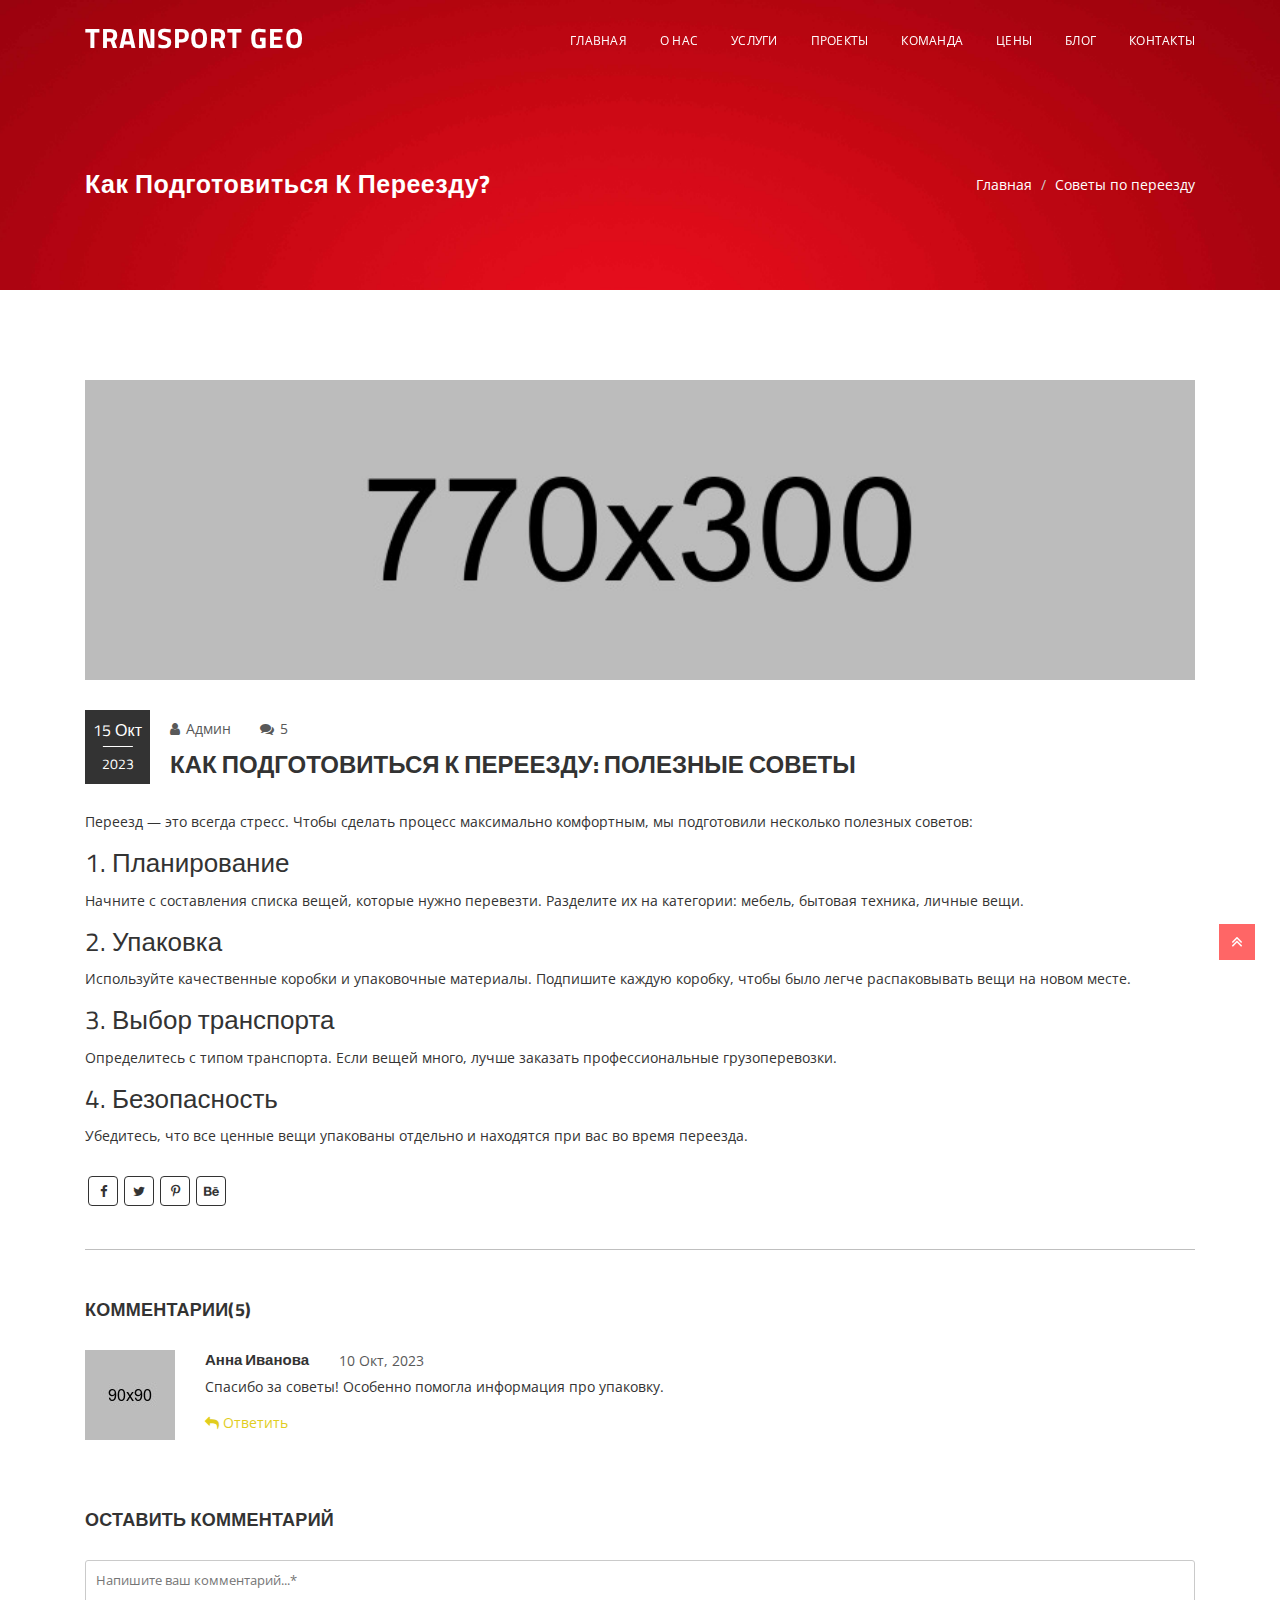
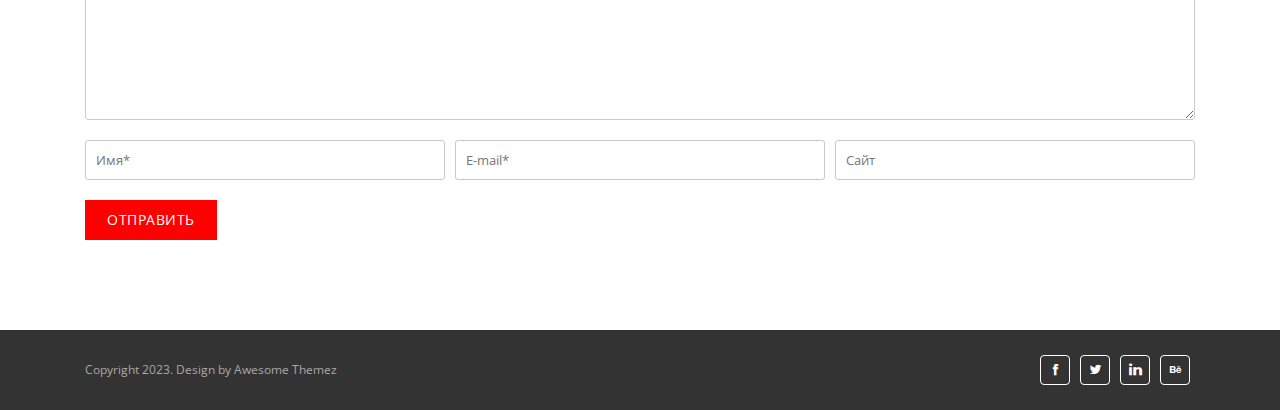
<file: blog-details-1.html>
<!doctype html>
<html class="no-js" lang="en">
  <head>
    <!-- Meta Tags -->
    <meta charset="utf-8">
    <meta http-equiv="x-ua-compatible" content="ie=edge">
    <meta name="viewport" content="width=device-width, initial-scale=1">
    <meta name="author" content="Awesome Themez">
    <meta name="description" content="Как подготовиться к переезду? Полезные советы для комфортного переезда.">
    <meta name="keywords" content="переезд, советы, грузоперевозки, Тбилиси">
    <!-- Page Title -->
    <title>Как подготовиться к переезду? - Советы и рекомендации</title>
    <!-- Favicon Icon -->
    <link rel="icon" href="img/favicon.png">
    <!-- Stylesheets -->
    <link rel="stylesheet" href="css/plugins.css">
    <link rel="stylesheet" href="css/style.css">
    <link rel="stylesheet" href="css/custom.css">
    <!-- Modernizr -->
    <script src="js/vendor/modernizr-2.8.3.min.js"></script>
    <!-- HTML5 Shim and Respond.js IE8 support of HTML5 elements and media queries -->
    <!--[if lt IE 9]>
        <script src="https://oss.maxcdn.com/libs/html5shiv/3.7.0/html5shiv.js"></script>
        <script src="https://oss.maxcdn.com/libs/respond.js/1.4.2/respond.min.js"></script>
    <![endif]-->
  </head>
  <body>
    <!-- Start Preloader -->
    <div id="preloader">
        <div class="preloader-wave"></div>
    </div>
    <!-- End Preloader -->
    <!-- Start Site Header -->
    <header class="site-header">
      <div class="container header-wrap">
          <div class="site-branding">
            <span class="site-title">
              <a href="index.html">TRANSPORT GEO</a>
            </span>
          </div>
          <nav class="primary-nav">
            <ul class="primary-nav-list nav">
              <li class="menu-item"><a href="index.html#home">Главная</a></li>
              <li class="menu-item"><a href="index.html#about">О нас</a></li>
              <li class="menu-item"><a href="index.html#service">Услуги</a></li>
              <li class="menu-item"><a href="index.html#work">Проекты</a></li>
              <li class="menu-item"><a href="index.html#team">Команда</a></li>
              <li class="menu-item"><a href="index.html#price">Цены</a></li>
              <li class="menu-item"><a href="index.html#blog">Блог</a></li>
              <li class="menu-item"><a href="index.html#contact">Контакты</a></li>
            </ul>
          </nav>
      </div><!-- .header-wrap -->
    </header>
    <!-- End Site Header -->
    <!-- Start Hero Section -->
    <section class="other-hero parallax">
      <div class="container other-hero-text">
          <h1>Как подготовиться к переезду?</h1>
          <ul class="breadcrumb">
            <li><a href="index.html">Главная</a></li>
            <li>Советы по переезду</li>
          </ul>
      </div>
    </section>
    <!-- End Hero Section -->
    <!-- Start site-content -->
    <div class="site-content section blog-details-left-sidebar">
        <div class="container">
            <main class="site-main">
                    <article class="post post-details">
                      <header class="entry-header">
                        <div  class="post-thumbnail"><img src="img/news1.jpg" alt="Подготовка к переезду"></div>
                        <div class="post-details-wrap">
                            <div class="byline">
                                <span class="author"><a href="#"><i class="fa fa-user"></i>Админ</a></span>
                                <span class="comments-link"><a href="#"><i class="fa fa-comments"></i>5</a></span>
                                <span class="posted-on"><span>15 Окт</span> 2023</span>
                            </div>
                            <h2 class="entry-title">Как подготовиться к переезду: полезные советы</h2>
                        </div><!-- .post-details-wrap -->
                      </header>
                      <div class="entry-content">
                        <p>Переезд — это всегда стресс. Чтобы сделать процесс максимально комфортным, мы подготовили несколько полезных советов:</p>
                        <h3>1. Планирование</h3>
                        <p>Начните с составления списка вещей, которые нужно перевезти. Разделите их на категории: мебель, бытовая техника, личные вещи.</p>
                        <h3>2. Упаковка</h3>
                        <p>Используйте качественные коробки и упаковочные материалы. Подпишите каждую коробку, чтобы было легче распаковывать вещи на новом месте.</p>
                        <h3>3. Выбор транспорта</h3>
                        <p>Определитесь с типом транспорта. Если вещей много, лучше заказать профессиональные грузоперевозки.</p>
                        <h3>4. Безопасность</h3>
                        <p>Убедитесь, что все ценные вещи упакованы отдельно и находятся при вас во время переезда.</p>
                        <div class="social-btn post-social-btn">
                            <a href="#"><i class="fa fa-facebook"></i></a>
                            <a href="#"><i class="fa fa-twitter"></i></a>
                            <a href="#"><i class="fa fa-pinterest-p"></i></a>
                            <a href="#"><i class="fa fa-behance"></i></a>
                        </div>
                      </div><!-- .entry-content -->
                    </article>
                    <div class="comments-area">
                        <div class="comment-list-outer">
                            <h2 class="comments-title">КОММЕНТАРИИ(5)</h2>
                            <ol class="comment-list">
                                <li class="comment">
                                  <div class="comment-body">
                                    <div class="comment-meta">
                                      <div class="comment-author">
                                        <img src="img/comment-01.jpg" alt="" class="avatar">
                                        <a href="#" class="nm">Анна Иванова</a>
                                      </div><!-- .comment-author -->
                                      <div class="comment-metadata">
                                        <a href="#"><span>10 Окт, 2023</span></a>
                                      </div><!-- .comment-metadata -->
                                    </div><!-- .comment-meta -->
                                    <div class="comment-content">
                                      <p>Спасибо за советы! Особенно помогла информация про упаковку.</p>
                                    </div>
                                    <div class="reply"><a href="#" class="comment-reply-link">Ответить</a></div>
                                  </div>
                                </li>
                            </ol><!-- .comment-list -->
                        </div><!-- .comment-list-outer -->
                        <div class="comment-respond">
                            <h2 class="comment-reply-title">ОСТАВИТЬ КОММЕНТАРИЙ</h2>
                            <form method="post" class="comment-form">
                              <p class="comment-form-comment">
                                <textarea name="comment" cols="40" rows="5" placeholder="Напишите ваш комментарий...*" required></textarea>
                              </p>
                              <p class="comment-form-author">
                                <input name="author" type="text" placeholder="Имя*" required>
                              </p>
                              <p class="comment-form-email">
                                <input name="email" type="email" placeholder="E-mail*" required>
                              </p>
                              <p class="comment-form-url">
                                <input id="url" name="url" type="url" placeholder="Сайт">
                              </p>
                              <p class="form-submit">
                                <button type="submit" class="t-btn t-btn-small">ОТПРАВИТЬ</button>
                              </p>
                            </form>
                        </div><!-- .comment-respond -->
                    </div><!-- .comments-area -->
            </main><!-- .col -->
        </div>
    </div>
    <!-- Start site-content -->
    <!-- Start Footer -->
    <footer class="site-footer black-bg">
        <div class="container">
            <p class="copy-right">Copyright 2023. Design by Awesome Themez</p>
            <div class="social-btn">
                <a href="#"><i class="icofont icofont-social-facebook"></i></a>
                <a href="#"><i class="icofont icofont-social-twitter"></i></a>
                <a href="#"><i class="icofont icofont-brand-linkedin"></i></a>
                <a href="#"><i class="icofont icofont-social-behance"></i></a>
            </div>
        </div>
    </footer>
    <!-- End Footer -->
    <!-- Scripts -->
    <script src="js/vendor/jquery-3.2.0.min.js"></script>
    <script src="js/plugins.js"></script>
    <script src="js/main.js"></script>
  </body>
</html>
</file>
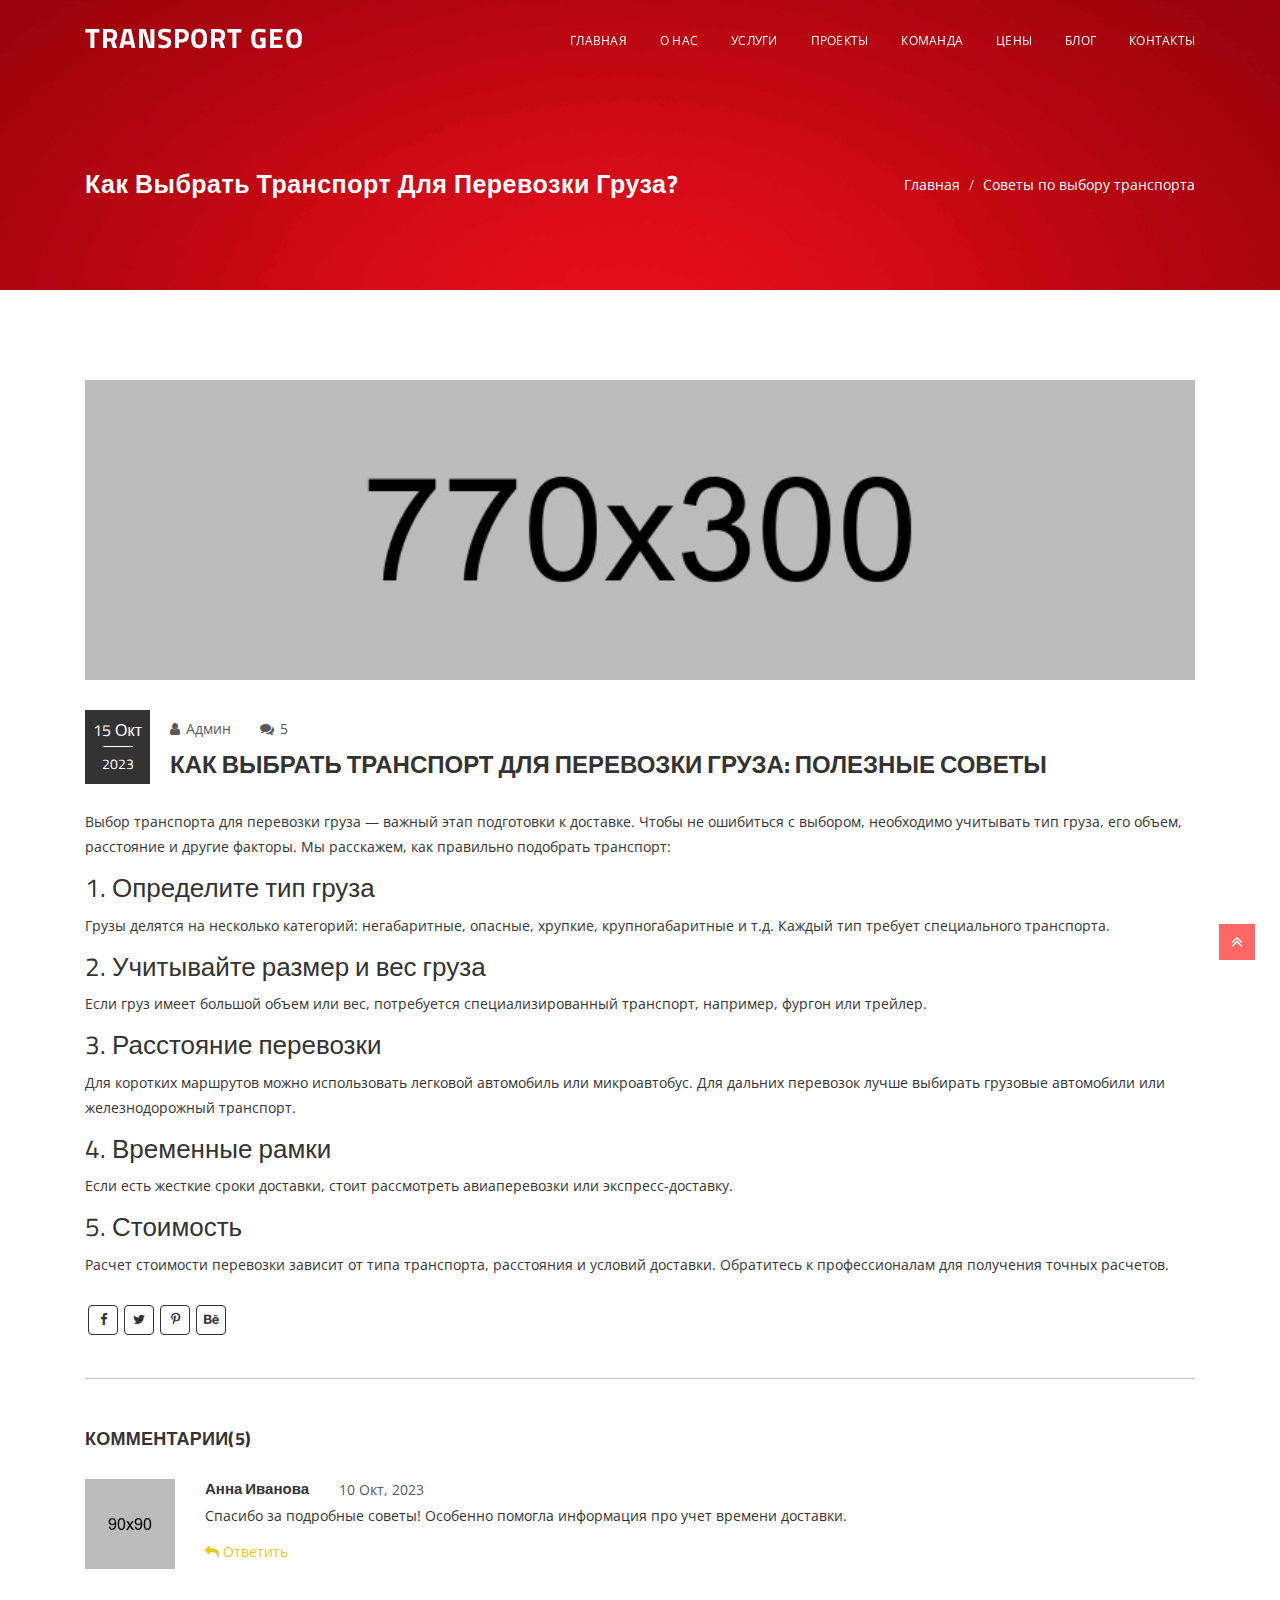
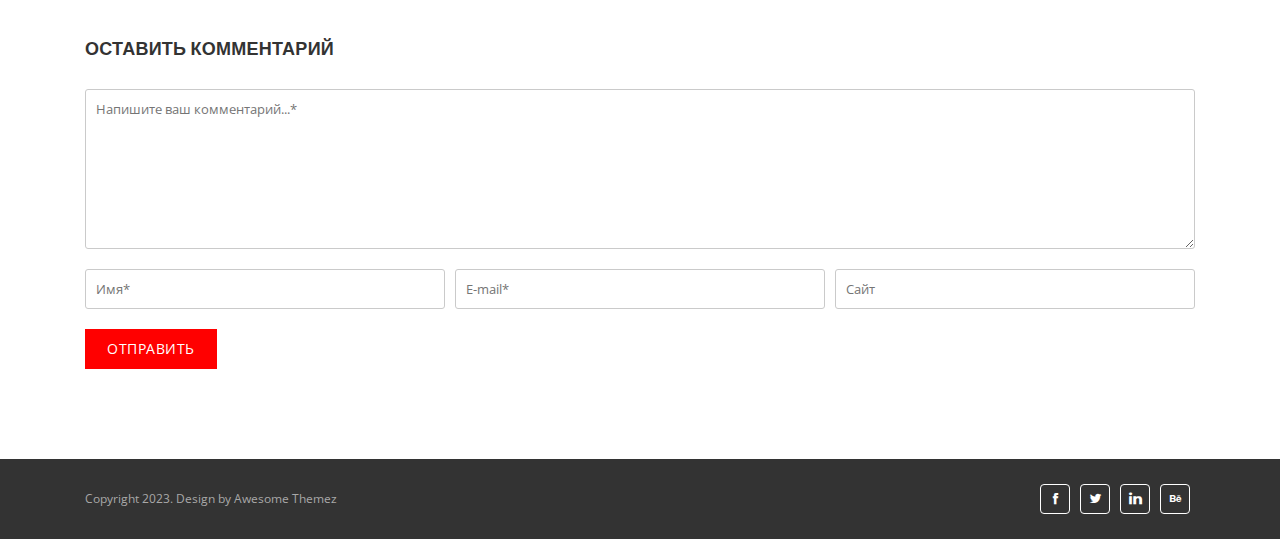
<file: blog-details-2.html>
<!doctype html>
<html class="no-js" lang="en">
  <head>
    <!-- Meta Tags -->
    <meta charset="utf-8">
    <meta http-equiv="x-ua-compatible" content="ie=edge">
    <meta name="viewport" content="width=device-width, initial-scale=1">
    <meta name="author" content="Awesome Themez">
    <meta name="description" content="Как выбрать транспорт для перевозки груза? Полезные советы по выбору подходящего транспорта.">
    <meta name="keywords" content="транспорт, грузоперевозки, выбор транспорта, грузы">
    <!-- Page Title -->
    <title>Как выбрать транспорт для перевозки груза? - Советы и рекомендации</title>
    <!-- Favicon Icon -->
    <link rel="icon" href="img/favicon.png">
    <!-- Stylesheets -->
    <link rel="stylesheet" href="css/plugins.css">
    <link rel="stylesheet" href="css/style.css">
    <link rel="stylesheet" href="css/custom.css">
    <!-- Modernizr -->
    <script src="js/vendor/modernizr-2.8.3.min.js"></script>
    <!-- HTML5 Shim and Respond.js IE8 support of HTML5 elements and media queries -->
    <!--[if lt IE 9]>
        <script src="https://oss.maxcdn.com/libs/html5shiv/3.7.0/html5shiv.js"></script>
        <script src="https://oss.maxcdn.com/libs/respond.js/1.4.2/respond.min.js"></script>
    <![endif]-->
  </head>
  <body>
    <!-- Start Preloader -->
    <div id="preloader">
        <div class="preloader-wave"></div>
    </div>
    <!-- End Preloader -->
    <!-- Start Site Header -->
    <header class="site-header">
      <div class="container header-wrap">
          <div class="site-branding">
            <span class="site-title">
              <a href="index.html">TRANSPORT GEO</a>
            </span>
          </div>
          <nav class="primary-nav">
            <ul class="primary-nav-list nav">
              <li class="menu-item"><a href="index.html#home">Главная</a></li>
              <li class="menu-item"><a href="index.html#about">О нас</a></li>
              <li class="menu-item"><a href="index.html#service">Услуги</a></li>
              <li class="menu-item"><a href="index.html#work">Проекты</a></li>
              <li class="menu-item"><a href="index.html#team">Команда</a></li>
              <li class="menu-item"><a href="index.html#price">Цены</a></li>
              <li class="menu-item"><a href="index.html#blog">Блог</a></li>
              <li class="menu-item"><a href="index.html#contact">Контакты</a></li>
            </ul>
          </nav>
      </div><!-- .header-wrap -->
    </header>
    <!-- End Site Header -->
    <!-- Start Hero Section -->
    <section class="other-hero parallax">
      <div class="container other-hero-text">
          <h1>Как выбрать транспорт для перевозки груза?</h1>
          <ul class="breadcrumb">
            <li><a href="index.html">Главная</a></li>
            <li>Советы по выбору транспорта</li>
          </ul>
      </div>
    </section>
    <!-- End Hero Section -->
    <!-- Start site-content -->
    <div class="site-content section blog-details-left-sidebar">
        <div class="container">
            <main class="site-main">
                    <article class="post post-details">
                      <header class="entry-header">
                        <div class="post-thumbnail"><img src="img/new2.jpg" alt="Выбор транспорта для перевозки груза"></div>
                        <div class="post-details-wrap">
                            <div class="byline">
                                <span class="author"><a href="#"><i class="fa fa-user"></i>Админ</a></span>
                                <span class="comments-link"><a href="#"><i class="fa fa-comments"></i>5</a></span>
                                <span class="posted-on"><span>15 Окт</span> 2023</span>
                            </div>
                            <h2 class="entry-title">Как выбрать транспорт для перевозки груза: полезные советы</h2>
                        </div><!-- .post-details-wrap -->
                      </header>
                      <div class="entry-content">
                        <p>Выбор транспорта для перевозки груза — важный этап подготовки к доставке. Чтобы не ошибиться с выбором, необходимо учитывать тип груза, его объем, расстояние и другие факторы. Мы расскажем, как правильно подобрать транспорт:</p>
                        <h3>1. Определите тип груза</h3>
                        <p>Грузы делятся на несколько категорий: негабаритные, опасные, хрупкие, крупногабаритные и т.д. Каждый тип требует специального транспорта.</p>
                        <h3>2. Учитывайте размер и вес груза</h3>
                        <p>Если груз имеет большой объем или вес, потребуется специализированный транспорт, например, фургон или трейлер.</p>
                        <h3>3. Расстояние перевозки</h3>
                        <p>Для коротких маршрутов можно использовать легковой автомобиль или микроавтобус. Для дальних перевозок лучше выбирать грузовые автомобили или железнодорожный транспорт.</p>
                        <h3>4. Временные рамки</h3>
                        <p>Если есть жесткие сроки доставки, стоит рассмотреть авиаперевозки или экспресс-доставку.</p>
                        <h3>5. Стоимость</h3>
                        <p>Расчет стоимости перевозки зависит от типа транспорта, расстояния и условий доставки. Обратитесь к профессионалам для получения точных расчетов.</p>
                        <div class="social-btn post-social-btn">
                            <a href="#"><i class="fa fa-facebook"></i></a>
                            <a href="#"><i class="fa fa-twitter"></i></a>
                            <a href="#"><i class="fa fa-pinterest-p"></i></a>
                            <a href="#"><i class="fa fa-behance"></i></a>
                        </div>
                      </div><!-- .entry-content -->
                    </article>
                    <div class="comments-area">
                        <div class="comment-list-outer">
                            <h2 class="comments-title">КОММЕНТАРИИ(5)</h2>
                            <ol class="comment-list">
                                <li class="comment">
                                  <div class="comment-body">
                                    <div class="comment-meta">
                                      <div class="comment-author">
                                        <img src="img/comment-01.jpg" alt="" class="avatar">
                                        <a href="#" class="nm">Анна Иванова</a>
                                      </div><!-- .comment-author -->
                                      <div class="comment-metadata">
                                        <a href="#"><span>10 Окт, 2023</span></a>
                                      </div><!-- .comment-metadata -->
                                    </div><!-- .comment-meta -->
                                    <div class="comment-content">
                                      <p>Спасибо за подробные советы! Особенно помогла информация про учет времени доставки.</p>
                                    </div>
                                    <div class="reply"><a href="#" class="comment-reply-link">Ответить</a></div>
                                  </div>
                                </li>
                            </ol><!-- .comment-list -->
                        </div><!-- .comment-list-outer -->
                        <div class="comment-respond">
                            <h2 class="comment-reply-title">ОСТАВИТЬ КОММЕНТАРИЙ</h2>
                            <form method="post" class="comment-form">
                              <p class="comment-form-comment">
                                <textarea name="comment" cols="40" rows="5" placeholder="Напишите ваш комментарий...*" required></textarea>
                              </p>
                              <p class="comment-form-author">
                                <input name="author" type="text" placeholder="Имя*" required>
                              </p>
                              <p class="comment-form-email">
                                <input name="email" type="email" placeholder="E-mail*" required>
                              </p>
                              <p class="comment-form-url">
                                <input id="url" name="url" type="url" placeholder="Сайт">
                              </p>
                              <p class="form-submit">
                                <button type="submit" class="t-btn t-btn-small">ОТПРАВИТЬ</button>
                              </p>
                            </form>
                        </div><!-- .comment-respond -->
                    </div><!-- .comments-area -->
            </main><!-- .col -->
        </div>
    </div>
    <!-- Start site-content -->
    <!-- Start Footer -->
    <footer class="site-footer black-bg">
        <div class="container">
            <p class="copy-right">Copyright 2023. Design by Awesome Themez</p>
            <div class="social-btn">
                <a href="#"><i class="icofont icofont-social-facebook"></i></a>
                <a href="#"><i class="icofont icofont-social-twitter"></i></a>
                <a href="#"><i class="icofont icofont-brand-linkedin"></i></a>
                <a href="#"><i class="icofont icofont-social-behance"></i></a>
            </div>
        </div>
    </footer>
    <!-- End Footer -->
    <!-- Scripts -->
    <script src="js/vendor/jquery-3.2.0.min.js"></script>
    <script src="js/plugins.js"></script>
    <script src="js/main.js"></script>
  </body>
</html>
</file>
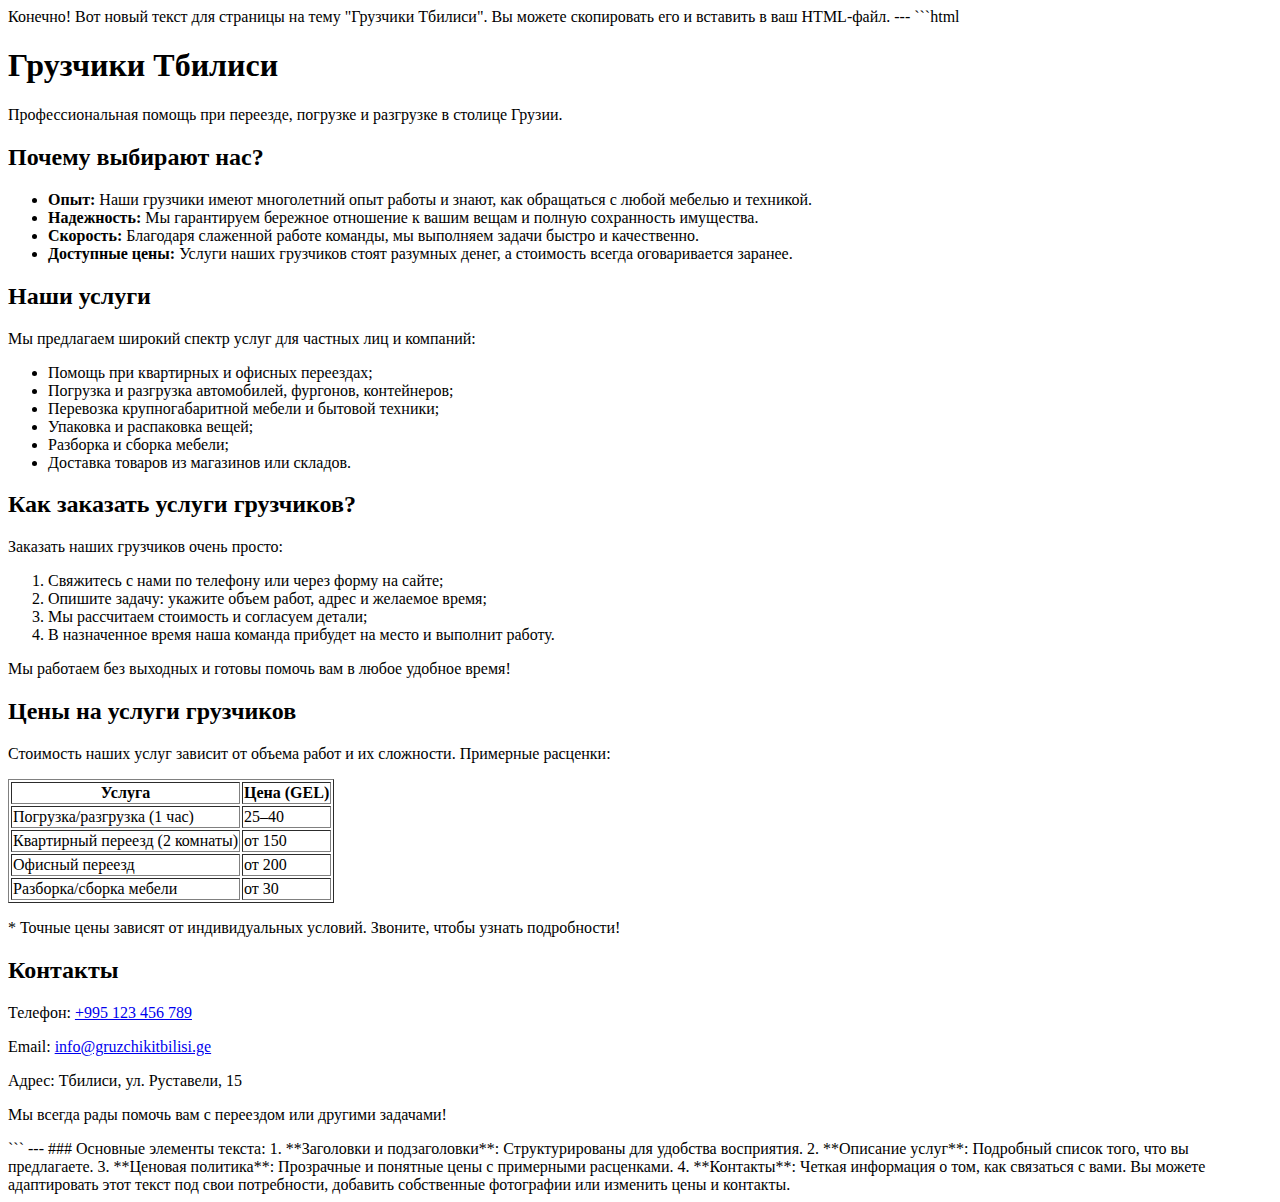
<file: gruzchiki-tbilisi.html>
Конечно! Вот новый текст для страницы на тему "Грузчики Тбилиси". Вы можете скопировать его и вставить в ваш HTML-файл.

---

```html
<!DOCTYPE html>
<html lang="ru">
<head>
    <meta charset="UTF-8">
    <meta name="viewport" content="width=device-width, initial-scale=1.0">
    <meta name="description" content="Профессиональные грузчики в Тбилиси. Быстро, надежно, доступно! Помощь при переездах, погрузке и разгрузке. Закажите услугу прямо сейчас!">
    <title>Грузчики Тбилиси - Профессиональная помощь при переезде</title>
</head>
<body>
    <header>
        <h1>Грузчики Тбилиси</h1>
        <p>Профессиональная помощь при переезде, погрузке и разгрузке в столице Грузии.</p>
    </header>

    <section>
        <h2>Почему выбирают нас?</h2>
        <ul>
            <li><strong>Опыт:</strong> Наши грузчики имеют многолетний опыт работы и знают, как обращаться с любой мебелью и техникой.</li>
            <li><strong>Надежность:</strong> Мы гарантируем бережное отношение к вашим вещам и полную сохранность имущества.</li>
            <li><strong>Скорость:</strong> Благодаря слаженной работе команды, мы выполняем задачи быстро и качественно.</li>
            <li><strong>Доступные цены:</strong> Услуги наших грузчиков стоят разумных денег, а стоимость всегда оговаривается заранее.</li>
        </ul>
    </section>

    <section>
        <h2>Наши услуги</h2>
        <p>Мы предлагаем широкий спектр услуг для частных лиц и компаний:</p>
        <ul>
            <li>Помощь при квартирных и офисных переездах;</li>
            <li>Погрузка и разгрузка автомобилей, фургонов, контейнеров;</li>
            <li>Перевозка крупногабаритной мебели и бытовой техники;</li>
            <li>Упаковка и распаковка вещей;</li>
            <li>Разборка и сборка мебели;</li>
            <li>Доставка товаров из магазинов или складов.</li>
        </ul>
    </section>

    <section>
        <h2>Как заказать услуги грузчиков?</h2>
        <p>Заказать наших грузчиков очень просто:</p>
        <ol>
            <li>Свяжитесь с нами по телефону или через форму на сайте;</li>
            <li>Опишите задачу: укажите объем работ, адрес и желаемое время;</li>
            <li>Мы рассчитаем стоимость и согласуем детали;</li>
            <li>В назначенное время наша команда прибудет на место и выполнит работу.</li>
        </ol>
        <p>Мы работаем без выходных и готовы помочь вам в любое удобное время!</p>
    </section>

    <section>
        <h2>Цены на услуги грузчиков</h2>
        <p>Стоимость наших услуг зависит от объема работ и их сложности. Примерные расценки:</p>
        <table border="1">
            <tr>
                <th>Услуга</th>
                <th>Цена (GEL)</th>
            </tr>
            <tr>
                <td>Погрузка/разгрузка (1 час)</td>
                <td>25–40</td>
            </tr>
            <tr>
                <td>Квартирный переезд (2 комнаты)</td>
                <td>от 150</td>
            </tr>
            <tr>
                <td>Офисный переезд</td>
                <td>от 200</td>
            </tr>
            <tr>
                <td>Разборка/сборка мебели</td>
                <td>от 30</td>
            </tr>
        </table>
        <p>* Точные цены зависят от индивидуальных условий. Звоните, чтобы узнать подробности!</p>
    </section>

    <footer>
        <h2>Контакты</h2>
        <p>Телефон: <a href="tel:+995123456789">+995 123 456 789</a></p>
        <p>Email: <a href="mailto:info@gruzchikitbilisi.ge">info@gruzchikitbilisi.ge</a></p>
        <p>Адрес: Тбилиси, ул. Руставели, 15</p>
        <p>Мы всегда рады помочь вам с переездом или другими задачами!</p>
    </footer>
</body>
</html>
```

---

### Основные элементы текста:
1. **Заголовки и подзаголовки**: Структурированы для удобства восприятия.
2. **Описание услуг**: Подробный список того, что вы предлагаете.
3. **Ценовая политика**: Прозрачные и понятные цены с примерными расценками.
4. **Контакты**: Четкая информация о том, как связаться с вами.

Вы можете адаптировать этот текст под свои потребности, добавить собственные фотографии или изменить цены и контакты.
</file>
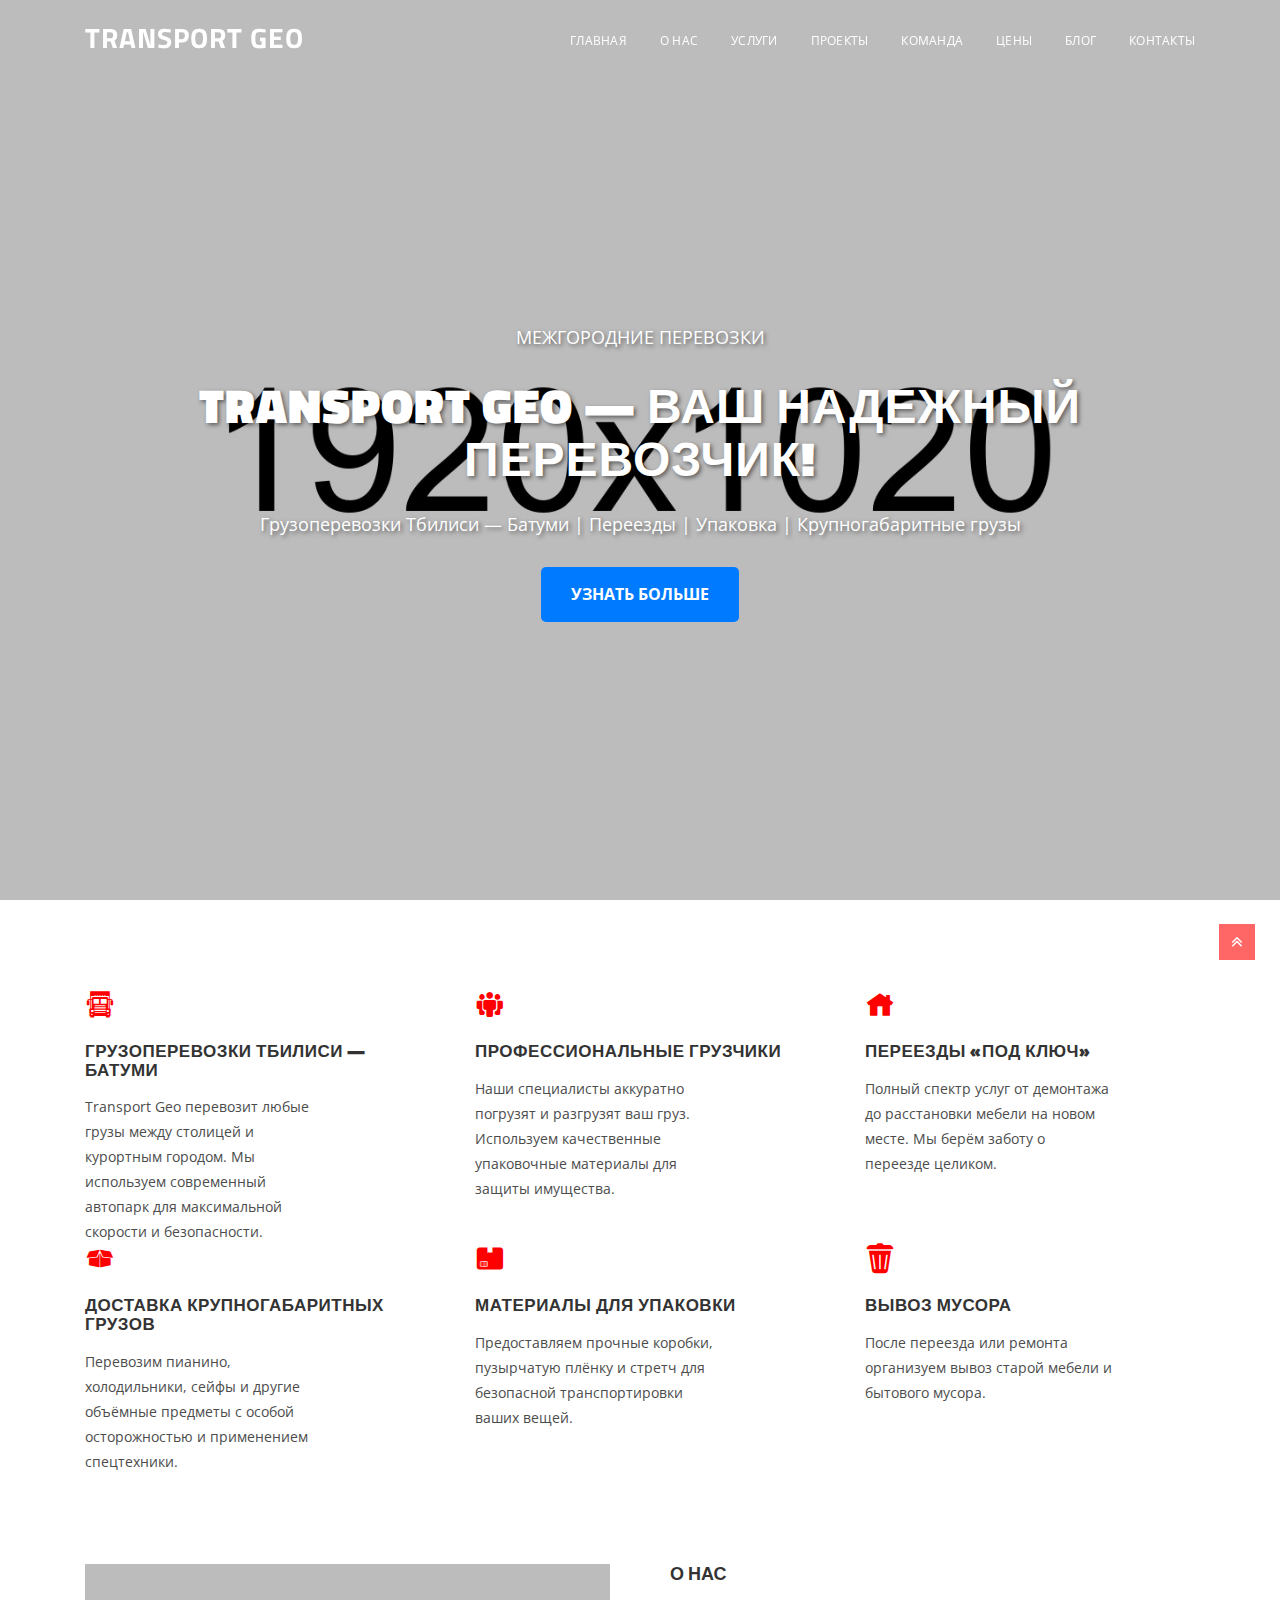
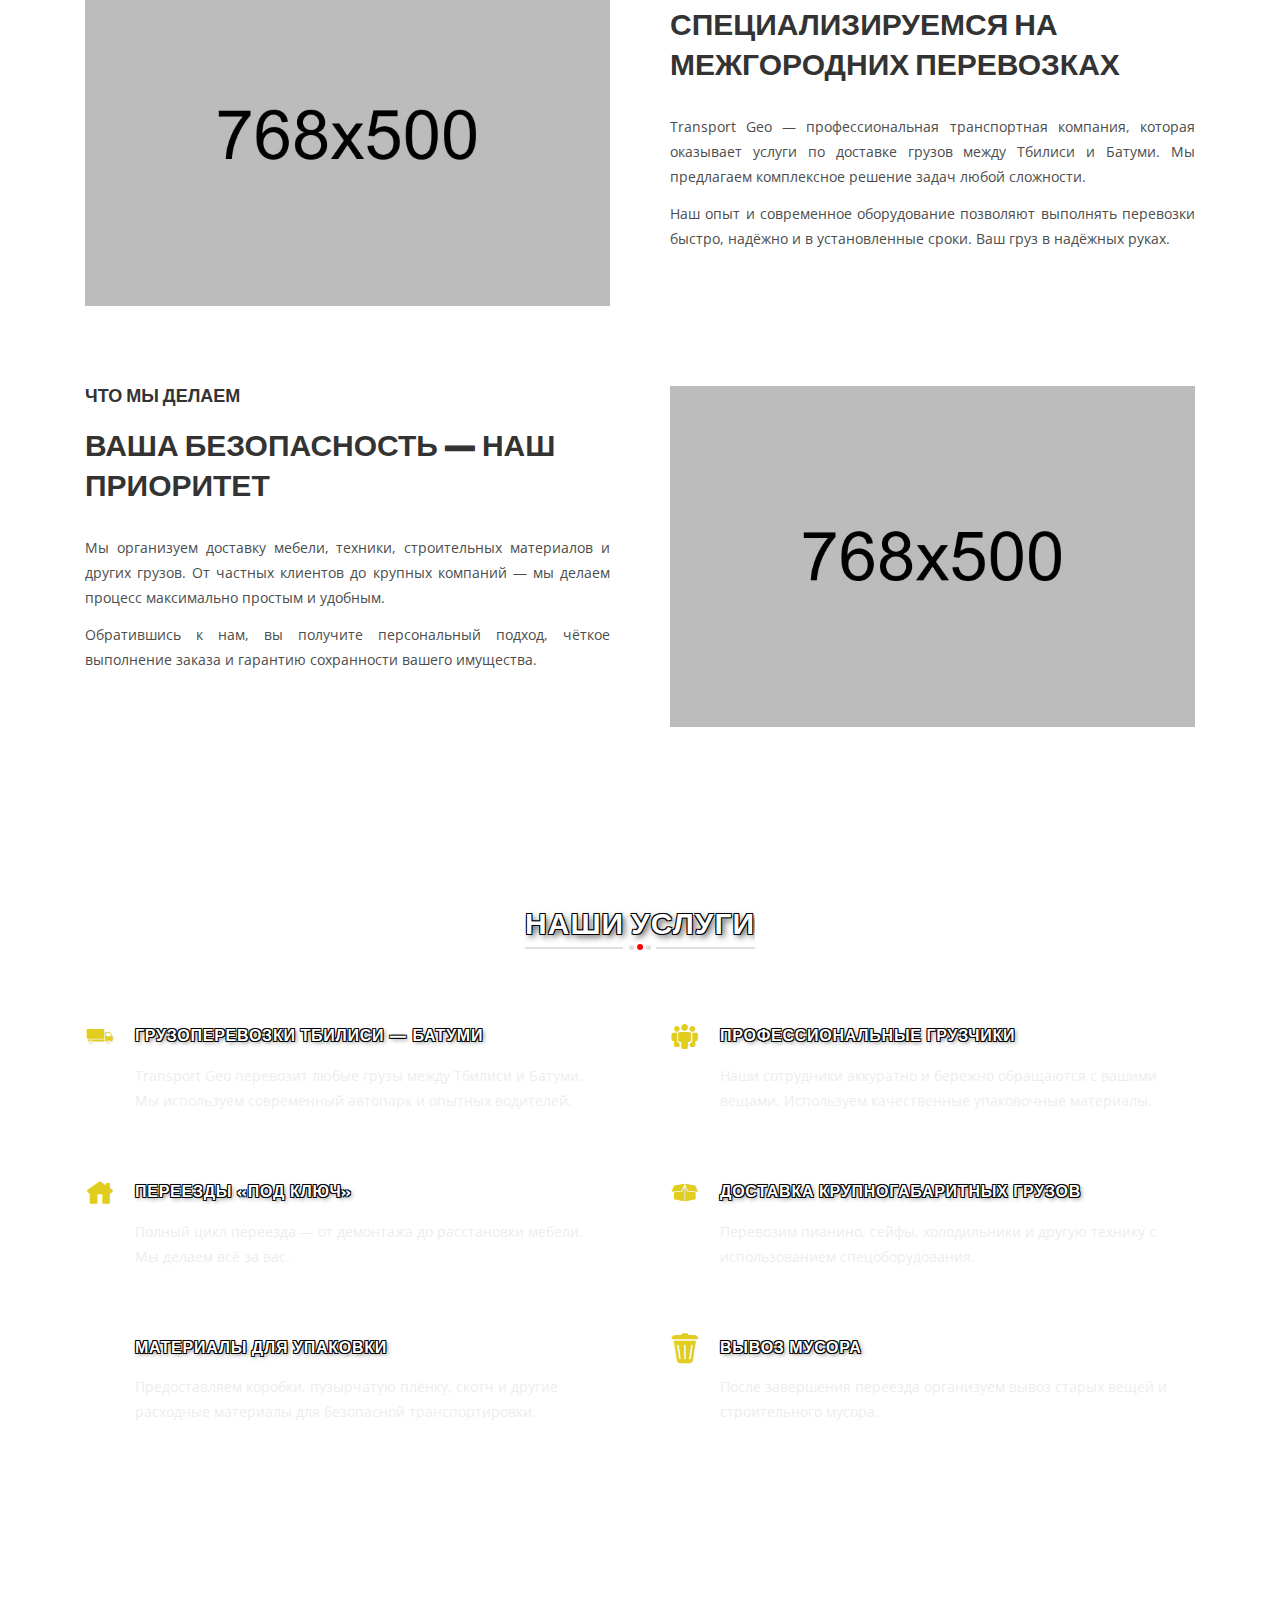
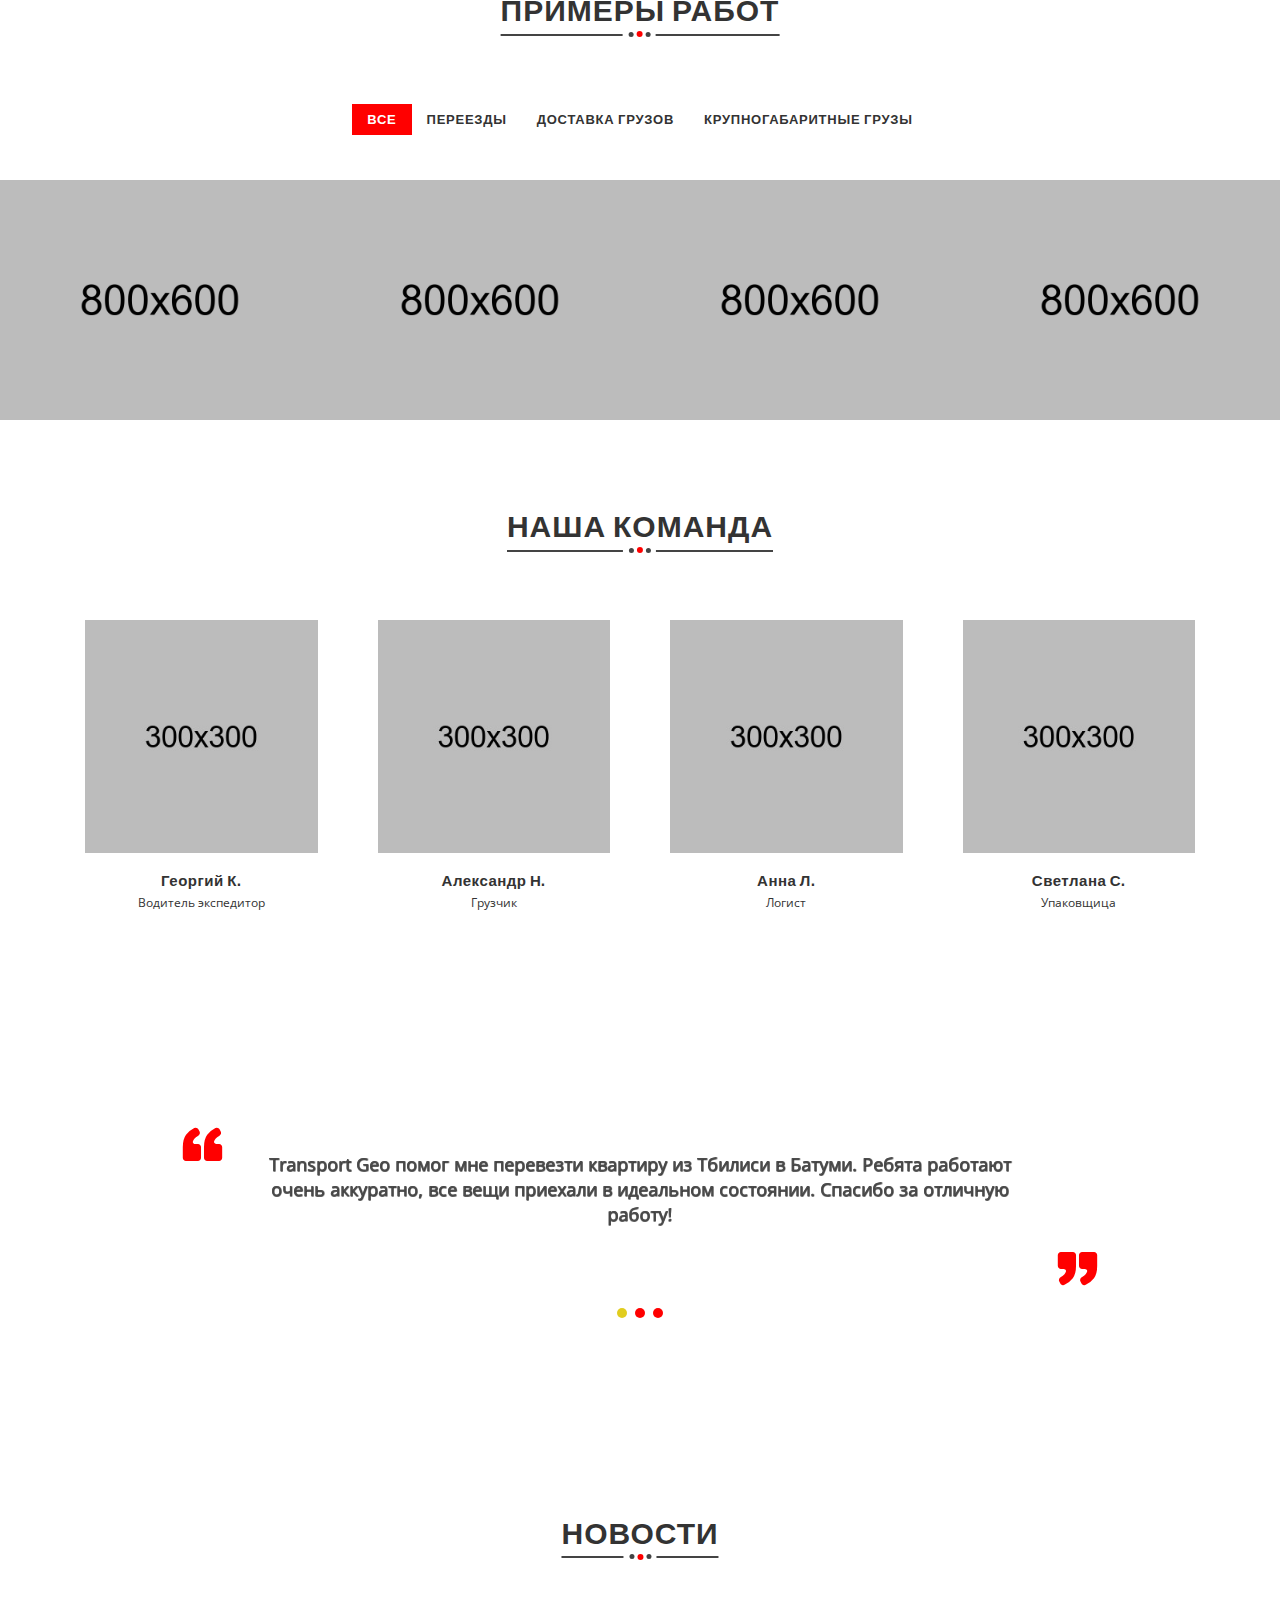
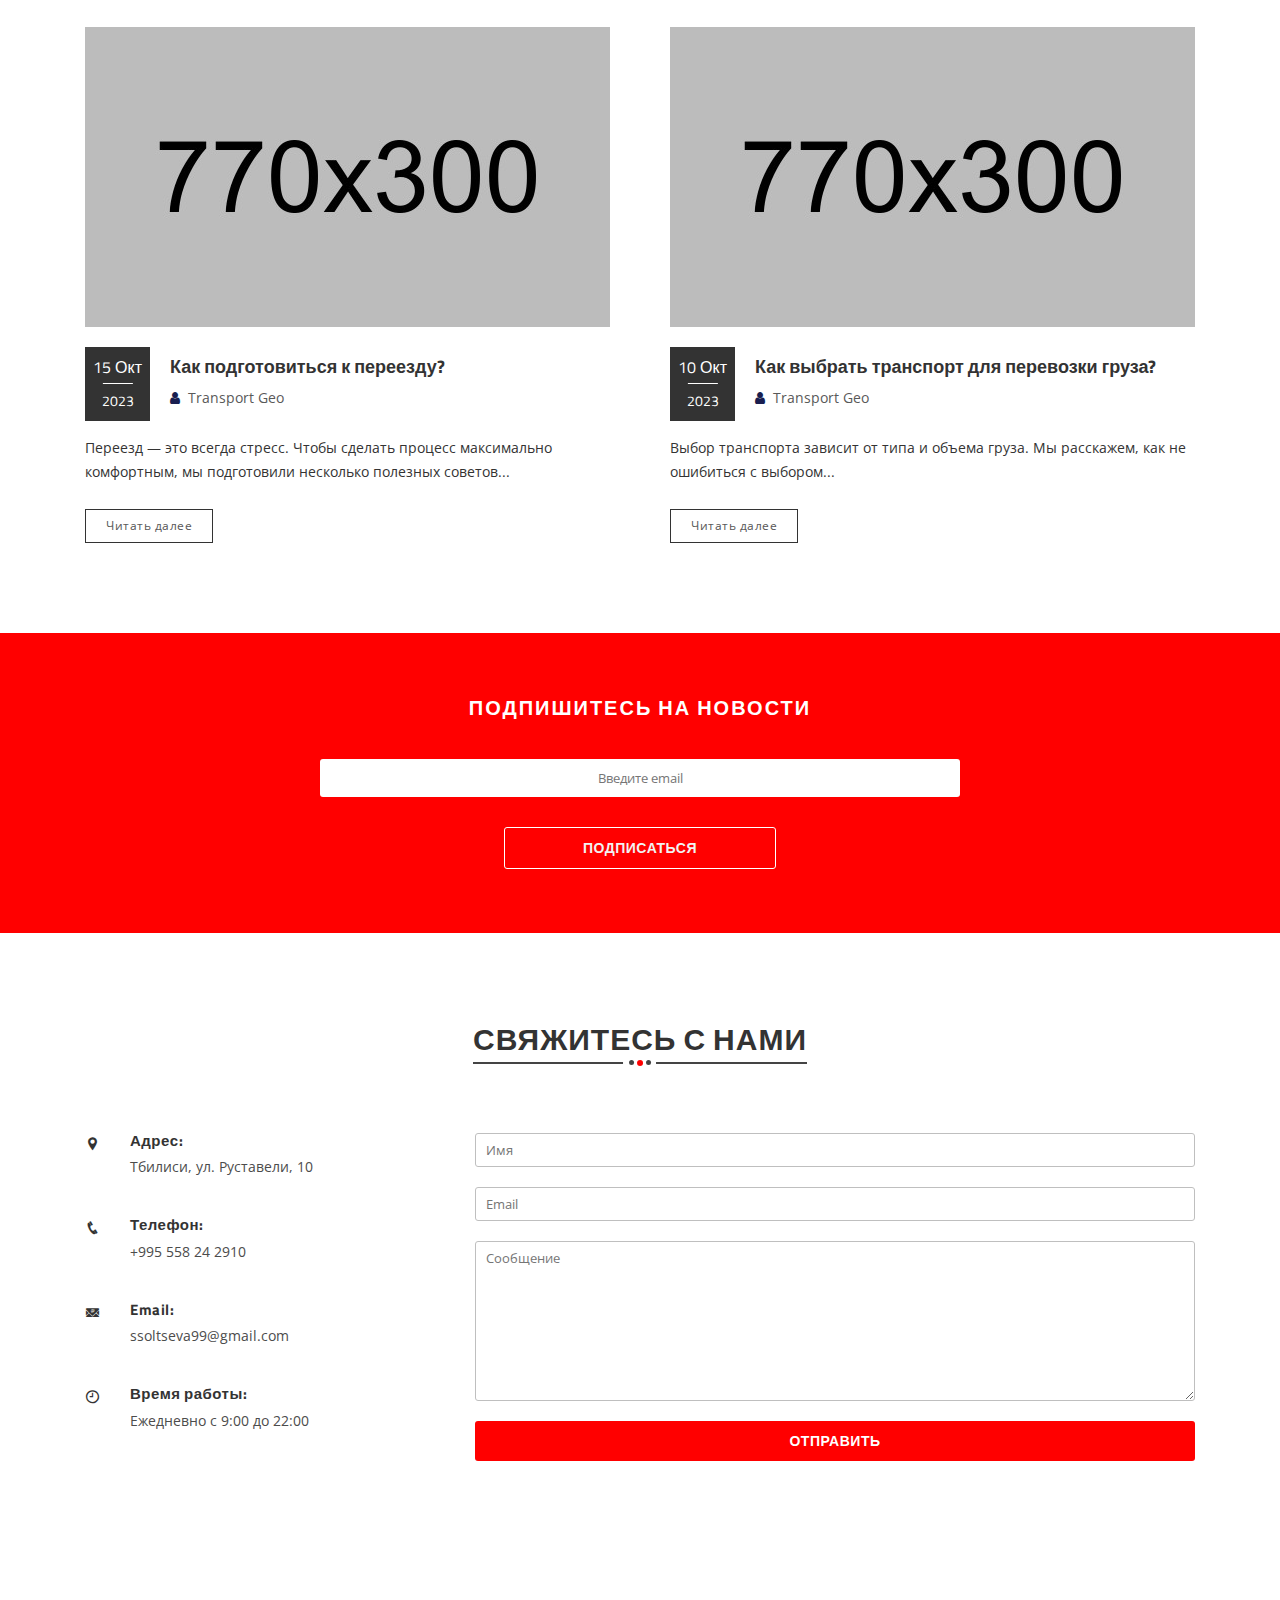
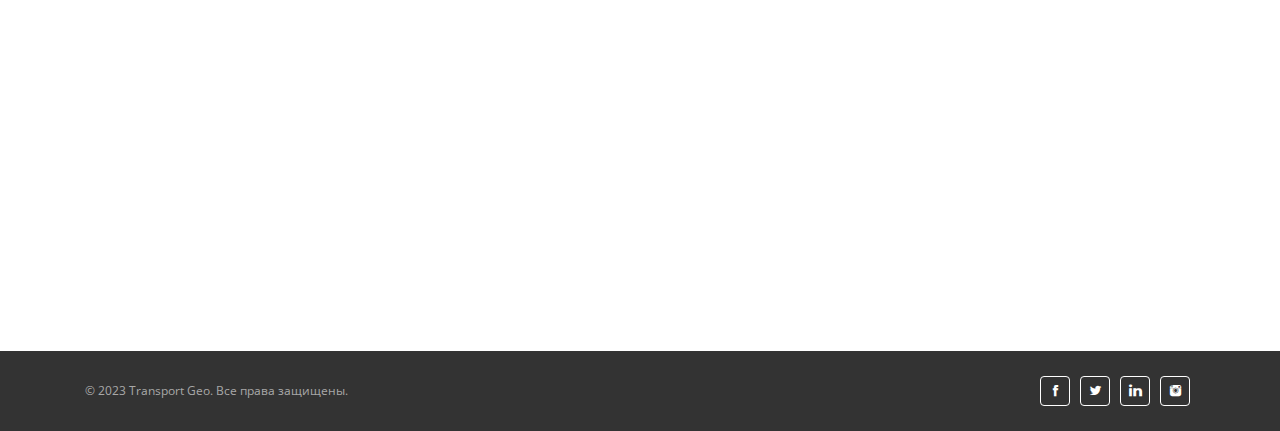
<file: gruzoperevozki-tbilisi-batumi.html>
<!doctype html>
<html class="no-js" lang="en">
  <head>
    <!-- Meta Tags -->
    <meta charset="utf-8">
    <meta http-equiv="x-ua-compatible" content="ie=edge">
    <meta name="viewport" content="width=device-width, initial-scale=1">
    <meta name="author" content="Awesome Themez">
    <meta name="description" content="Профессиональные грузоперевозки Тбилиси — Батуми. Доставка мебели, техники, офисных грузов. Надежно, быстро, недорого. Работаем ежедневно.">
    <meta name="keywords" content="грузоперевозки Тбилиси Батуми, переезд Тбилиси Батуми, Transport Geo, доставка грузов Грузия">
    <!-- Page Title -->
    <title>Грузоперевозки Тбилиси — Батуми | Transport Geo</title>
    <!-- Favicon Icon -->
    <link rel="icon" href="img/favicon.png">
    <!-- Google fonts -->
    <link rel="stylesheet" href="css/plugins.css">
    <link rel="stylesheet" href="css/style.css">
    <link rel="stylesheet" href="css/custom.css">
    <!-- Modernizr -->
    <script src="js/vendor/modernizr-2.8.3.min.js"></script>
  </head>
  <body>
    <!-- Start Preloader -->
    <div id="preloader">
        <div class="preloader-wave"></div>
    </div>
    <!-- End Preloader -->
  <!-- Start Site Header -->
    <header class="site-header">
      <div class="container header-wrap">
          <div class="site-branding">
            <span class="site-title">
              <a href="index.html">TRANSPORT GEO</a>
            </span>
          </div>
          <nav class="primary-nav">
            <ul class="primary-nav-list nav">
              <li class="menu-item"><a href="index.html#home">Главная</a></li>
              <li class="menu-item"><a href="index.html#about">О нас</a></li>
              <li class="menu-item"><a href="index.html#service">Услуги</a></li>
              <li class="menu-item"><a href="index.html#work">Проекты</a></li>
              <li class="menu-item"><a href="index.html#team">Команда</a></li>
              <li class="menu-item"><a href="index.html#price">Цены</a></li>
              <li class="menu-item"><a href="index.html#blog">Блог</a></li>
              <li class="menu-item"><a href="index.html#contact">Контакты</a></li>
            </ul>
          </nav>
      </div><!-- .header-wrap -->
    </header>
    <!-- End Site Header -->
<!-- Start Hero Section -->
<section class="hero text-center" id="home">
    <div class="single-slide parallax" style="background-image: url(img/hero-bg.jpg);">
        <div class="container">
            <h3 style="text-shadow: 2px 2px 4px rgba(0, 0, 0, 0.5);">МЕЖГОРОДНИЕ ПЕРЕВОЗКИ</h3>
            <h1 style="text-shadow: 2px 2px 4px rgba(0, 0, 0, 0.5);">TRANSPORT GEO — ВАШ НАДЕЖНЫЙ ПЕРЕВОЗЧИК!</h1>
            <h3 style="text-shadow: 2px 2px 4px rgba(0, 0, 0, 0.5);">Грузоперевозки Тбилиси — Батуми | Переезды | Упаковка | Крупногабаритные грузы</h3>
            <div class="hero-btn-wrap text-center">
                <a href="#about" class="hero-btn">УЗНАТЬ БОЛЬШЕ</a>
            </div>
        </div>
    </div><!-- .single-slider -->
</section>
<!-- End Hero Section -->
<!-- Start Feature Section -->
<section class="feature section">
    <div class="container">
        <div class="row">
            <div class="col-sm-4">
                <div class="single-feature">
                    <i class="icofont icofont-truck"></i>
                    <h3>ГРУЗОПЕРЕВОЗКИ ТБИЛИСИ — БАТУМИ</h3>
                    <p>Transport Geo перевозит любые грузы между столицей и курортным городом. Мы используем современный автопарк для максимальной скорости и безопасности.</p>
                </div>
            </div><!-- .col -->
            <div class="col-sm-4">
                <div class="single-feature">
                    <i class="icofont icofont-people"></i>
                    <h3>ПРОФЕССИОНАЛЬНЫЕ ГРУЗЧИКИ</h3>
                    <p>Наши специалисты аккуратно погрузят и разгрузят ваш груз. Используем качественные упаковочные материалы для защиты имущества.</p>
                </div>
            </div><!-- .col -->
            <div class="col-sm-4">
                <div class="single-feature">
                    <i class="icofont icofont-home"></i>
                    <h3>ПЕРЕЕЗДЫ «ПОД КЛЮЧ»</h3>
                    <p>Полный спектр услуг от демонтажа до расстановки мебели на новом месте. Мы берём заботу о переезде целиком.</p>
                </div>
            </div><!-- .col -->
        </div>
        <div class="row">
            <div class="col-sm-4">
                <div class="single-feature">
                    <i class="icofont icofont-box"></i>
                    <h3>ДОСТАВКА КРУПНОГАБАРИТНЫХ ГРУЗОВ</h3>
                    <p>Перевозим пианино, холодильники, сейфы и другие объёмные предметы с особой осторожностью и применением спецтехники.</p>
                </div>
            </div><!-- .col -->
            <div class="col-sm-4">
                <div class="single-feature">
                    <i class="icofont icofont-package"></i>
                    <h3>МАТЕРИАЛЫ ДЛЯ УПАКОВКИ</h3>
                    <p>Предоставляем прочные коробки, пузырчатую плёнку и стретч для безопасной транспортировки ваших вещей.</p>
                </div>
            </div><!-- .col -->
            <div class="col-sm-4">
                <div class="single-feature">
                    <i class="icofont icofont-trash"></i>
                    <h3>ВЫВОЗ МУСОРА</h3>
                    <p>После переезда или ремонта организуем вывоз старой мебели и бытового мусора.</p>
                </div>
            </div><!-- .col -->
        </div>
    </div>
</section>
<!-- End Feature Section -->
<!-- Start About Section -->
<section class="about section" id="about">
    <div class="container">
        <div class="row about-us">
            <div class="col-md-6">
                <div class="about-img">
                    <img src="img/about-img-1.jpg" alt="">
                </div>
            </div><!-- .col -->
            <div class="col-md-6">
                <div class="about-details">
                    <h3>О НАС</h3>
                    <h2>СПЕЦИАЛИЗИРУЕМСЯ НА МЕЖГОРОДНИХ ПЕРЕВОЗКАХ</h2>
                    <p>Transport Geo — профессиональная транспортная компания, которая оказывает услуги по доставке грузов между Тбилиси и Батуми. Мы предлагаем комплексное решение задач любой сложности.</p>
                    <p>Наш опыт и современное оборудование позволяют выполнять перевозки быстро, надёжно и в установленные сроки. Ваш груз в надёжных руках.</p>
                </div>
            </div><!-- .col -->
        </div><!-- .row -->
        <div class="row what-we-do">
            <div class="col-md-6">
                <div class="about-details">
                    <h3>ЧТО МЫ ДЕЛАЕМ</h3>
                    <h2>ВАША БЕЗОПАСНОСТЬ — НАШ ПРИОРИТЕТ</h2>
                    <p>Мы организуем доставку мебели, техники, строительных материалов и других грузов. От частных клиентов до крупных компаний — мы делаем процесс максимально простым и удобным.</p>
                    <p>Обратившись к нам, вы получите персональный подход, чёткое выполнение заказа и гарантию сохранности вашего имущества.</p>
                </div>
            </div><!-- .col -->
            <div class="col-md-6">
                <div class="about-img">
                    <img src="img/about-img-2.jpg" alt="">
                </div>
            </div><!-- .col -->
        </div><!-- .row -->
    </div>
</section>
<!-- End About Section -->
<!-- Start Service Section -->
<section class="service section" id="service">
    <div class="container">
        <div class="section-header white text-center">
            <h2 style="text-shadow: 
                -1px -1px 0 #000,  
                 1px -1px 0 #000,
                -1px  1px 0 #000,
                 1px  1px 0 #000,
                 3px  3px 6px rgba(0, 0, 0, 0.7);">НАШИ УСЛУГИ</h2>
            <span class="section-separator"></span>
        </div>
        <div class="row">
            <!-- Услуга 1 -->
            <div class="col-sm-6">
                <div class="single-service">
                    <i class="icofont icofont-truck-alt"></i>
                    <h3 style="text-shadow: 
                        -1px -1px 0 #000,  
                         1px -1px 0 #000,
                        -1px  1px 0 #000,
                         1px  1px 0 #000,
                         2px  2px 4px rgba(0, 0, 0, 0.5);">ГРУЗОПЕРЕВОЗКИ ТБИЛИСИ — БАТУМИ</h3>
                    <p>Transport Geo перевозит любые грузы между Тбилиси и Батуми. Мы используем современный автопарк и опытных водителей.</p>
                </div>
            </div><!-- .col -->
            <!-- Услуга 2 -->
            <div class="col-sm-6">
                <div class="single-service">
                    <i class="icofont icofont-people"></i>
                    <h3 style="text-shadow: 
                        -1px -1px 0 #000,  
                         1px -1px 0 #000,
                        -1px  1px 0 #000,
                         1px  1px 0 #000,
                         2px  2px 4px rgba(0, 0, 0, 0.5);">ПРОФЕССИОНАЛЬНЫЕ ГРУЗЧИКИ</h3>
                    <p>Наши сотрудники аккуратно и бережно обращаются с вашими вещами. Используем качественные упаковочные материалы.</p>
                </div>
            </div><!-- .col -->
            <!-- Услуга 3 -->
            <div class="col-sm-6">
                <div class="single-service">
                    <i class="icofont icofont-home"></i>
                    <h3 style="text-shadow: 
                        -1px -1px 0 #000,  
                         1px -1px 0 #000,
                        -1px  1px 0 #000,
                         1px  1px 0 #000,
                         2px  2px 4px rgba(0, 0, 0, 0.5);">ПЕРЕЕЗДЫ «ПОД КЛЮЧ»</h3>
                    <p>Полный цикл переезда — от демонтажа до расстановки мебели. Мы делаем всё за вас.</p>
                </div>
            </div><!-- .col -->
            <!-- Услуга 4 -->
            <div class="col-sm-6">
                <div class="single-service">
                    <i class="icofont icofont-box"></i>
                    <h3 style="text-shadow: 
                        -1px -1px 0 #000,  
                         1px -1px 0 #000,
                        -1px  1px 0 #000,
                         1px  1px 0 #000,
                         2px  2px 4px rgba(0, 0, 0, 0.5);">ДОСТАВКА КРУПНОГАБАРИТНЫХ ГРУЗОВ</h3>
                    <p>Перевозим пианино, сейфы, холодильники и другую технику с использованием спецоборудования.</p>
                </div>
            </div><!-- .col -->
            <!-- Услуга 5 -->
            <div class="col-sm-6">
                <div class="single-service">
                    <i class="icofont icofont-boxed"></i>
                    <h3 style="text-shadow: 
                        -1px -1px 0 #000,  
                         1px -1px 0 #000,
                        -1px  1px 0 #000,
                         1px  1px 0 #000,
                         2px  2px 4px rgba(0, 0, 0, 0.5);">МАТЕРИАЛЫ ДЛЯ УПАКОВКИ</h3>
                    <p>Предоставляем коробки, пузырчатую плёнку, скотч и другие расходные материалы для безопасной транспортировки.</p>
                </div>
            </div><!-- .col -->
            <!-- Услуга 6 -->
            <div class="col-sm-6">
                <div class="single-service">
                    <i class="icofont icofont-trash"></i>
                    <h3 style="text-shadow: 
                        -1px -1px 0 #000,  
                         1px -1px 0 #000,
                        -1px  1px 0 #000,
                         1px  1px 0 #000,
                         2px  2px 4px rgba(0, 0, 0, 0.5);">ВЫВОЗ МУСОРА</h3>
                    <p>После завершения переезда организуем вывоз старых вещей и строительного мусора.</p>
                </div>
            </div><!-- .col -->
        </div><!-- .row -->
    </div><!-- .container -->
</section>
<!-- End Service Section -->
<!-- Start Portfolio Section -->
<section class="portfolio-wrap section" id="work">
    <div class="section-header text-center">
        <h2 class="white-3d">ПРИМЕРЫ РАБОТ</h2>
        <span class="section-separator"></span>
    </div>
    <div class="portfolio-filter text-center">
        <ul>
            <li class="active"><a href="#" data-filter="*">ВСЕ</a></li>
            <li><a href="#" data-filter=".item-1">ПЕРЕЕЗДЫ</a></li>
            <li><a href="#" data-filter=".item-2">ДОСТАВКА ГРУЗОВ</a></li>
            <li><a href="#" data-filter=".item-3">КРУПНОГАБАРИТНЫЕ ГРУЗЫ</a></li>
        </ul>
    </div><!-- .portfolio-filter-area -->
    <div class="portfolio gutter-less zoom-gallery">
        <div class="grid-sizer"></div>
        <!-- Проект 1 -->
        <div class="portfolio-item item-1">
            <a href="img/port-01.jpg" class="item-inner">
                <img src="img/port-01.jpg" alt="Переезд офиса">
                <div class="hover-text">
                    <h3 class="white-3d">Переезд офиса</h3>
                    <h4 class="white-3d">IT-компания "Tech Solutions"</h4>
                </div>
            </a>
        </div>
        <!-- Проект 2 -->
        <div class="portfolio-item item-2">
            <a href="img/port-02.jpg" class="item-inner">
                <img src="img/port-02.jpg" alt="Доставка грузов">
                <div class="hover-text">
                    <h3 class="white-3d">Доставка бытовой техники</h3>
                    <h4 class="white-3d">Клиент: Бар "Борщ"</h4>
                </div>
            </a>
        </div>
        <!-- Проект 3 -->
        <div class="portfolio-item item-3">
            <a href="img/port-03.jpg" class="item-inner">
                <img src="img/port-03.jpg" alt="Крупногабаритные грузы">
                <div class="hover-text">
                    <h3 class="white-3d">Доставка мебели</h3>
                    <h4 class="white-3d">Проект: "Ковилинг на Руставели"</h4>
                </div>
            </a>
        </div>
        <!-- Проект 4 -->
        <div class="portfolio-item item-4">
            <a href="img/port-04.jpg" class="item-inner">
                <img src="img/port-04.jpg" alt="Переезд квартиры">
                <div class="hover-text">
                    <h3 class="white-3d">Переезд квартиры</h3>
                    <h4 class="white-3d">Клиент: Анна М.</h4>
                </div>
            </a>
        </div>
    </div><!-- .portfolio -->
</section><!-- End Portfolio Section -->
    <!-- Start Team Section -->
    <section class="team section" id="team">
        <div class="container">
            <div class="section-header text-center">
                <h2>НАША КОМАНДА</h2>
                <span class="section-separator"></span>
            </div>
            <div class="row">
                <div class="col-sm-6 col-md-3">
                    <div class="team-member">
                        <div class="member-img">
                            <img src="img/member1.jpg" alt="Менеджер проектов">
                            <div class="member-social-btn">
                                <a href="#"><i class="fa fa-facebook"></i></a>
                                <a href="#"><i class="fa fa-linkedin"></i></a>
                            </div>
                        </div>
                        <div class="member-details">
                            <h3>Георгий К.</h3>
                            <span>Водитель экспедитор</span>
                        </div>
                    </div>
                </div><!-- .col -->
                <div class="col-sm-6 col-md-3">
                    <div class="team-member">
                        <div class="member-img">
                            <img src="img/member2.jpg" alt="Грузчик">
                            <div class="member-social-btn">
                                <a href="#"><i class="fa fa-facebook"></i></a>
                                <a href="#"><i class="fa fa-linkedin"></i></a>
                            </div>
                        </div>
                        <div class="member-details">
                            <h3>Александр Н.</h3>
                            <span>Грузчик</span>
                        </div>
                    </div>
                </div><!-- .col -->
                <div class="col-sm-6 col-md-3">
                    <div class="team-member">
                        <div class="member-img">
                            <img src="img/member3.jpg" alt="Логист">
                            <div class="member-social-btn">
                                <a href="#"><i class="fa fa-facebook"></i></a>
                                <a href="#"><i class="fa fa-linkedin"></i></a>
                            </div>
                        </div>
                        <div class="member-details">
                            <h3>Анна Л.</h3>
                            <span>Логист</span>
                        </div>
                    </div>
                </div><!-- .col -->
                <div class="col-sm-6 col-md-3">
                    <div class="team-member">
                        <div class="member-img">
                            <img src="img/member4.jpg" alt="Водитель">
                            <div class="member-social-btn">
                                <a href="#"><i class="fa fa-facebook"></i></a>
                                <a href="#"><i class="fa fa-linkedin"></i></a>
                            </div>
                        </div>
                        <div class="member-details">
                            <h3>Светлана С.</h3>
                            <span>Упаковщица</span>
                        </div>
                    </div>
                </div><!-- .col -->
            </div>
        </div>
    </section>
    <!-- End Team Section -->
<!-- Start Testimonial Section -->
<div class="testimonial-wrap section">
    <div class="container">
        <div class="testimonial owl-carousel text-center" style="background-color: rgba(255, 255, 255, 0.8); padding: 20px; border-radius: 10px;">
            <blockquote>
                <p style="font-size: 18px; text-shadow: 
                    -0.5px -0.5px 0 rgba(0, 0, 0, 0.4),  
                     0.5px -0.5px 0 rgba(0, 0, 0, 0.4),
                    -0.5px  0.5px 0 rgba(0, 0, 0, 0.4),
                     0.5px  0.5px 0 rgba(0, 0, 0, 0.4);">Transport Geo помог мне перевезти квартиру из Тбилиси в Батуми. Ребята работают очень аккуратно, все вещи приехали в идеальном состоянии. Спасибо за отличную работу!</p>
                <small>Анна М., частный клиент</small>
            </blockquote>
            <blockquote>
                <p style="font-size: 18px; text-shadow: 
                    -0.5px -0.5px 0 rgba(0, 0, 0, 0.4),  
                     0.5px -0.5px 0 rgba(0, 0, 0, 0.4),
                    -0.5px  0.5px 0 rgba(0, 0, 0, 0.4),
                     0.5px  0.5px 0 rgba(0, 0, 0, 0.4);">Заказывал доставку офисной мебели из Тбилиси. Команда справилась за один день, всё было сделано четко и в срок. Очень доволен!</p>
                <small>Георгий К., бизнес-клиент</small>
            </blockquote>
            <blockquote>
                <p style="font-size: 18px; text-shadow: 
                    -0.5px -0.5px 0 rgba(0, 0, 0, 0.4),  
                     0.5px -0.5px 0 rgba(0, 0, 0, 0.4),
                    -0.5px  0.5px 0 rgba(0, 0, 0, 0.4),
                     0.5px  0.5px 0 rgba(0, 0, 0, 0.4);">Перевозила антиквариат из Тбилиси в Батуми. Была приятно удивлена внимательным отношением к моему грузу. Рекомендую всем!</p>
                <small>Мариам Т., частный клиент</small>
            </blockquote>
        </div><!-- .testimonial -->
    </div>
</div>
<!-- End Testimonial Section -->
    <!-- Start Home Blog -->
    <section class="home-blog section" id="blog">
        <div class="container">
            <div class="section-header text-center">
                <h2>НОВОСТИ</h2>
                <span class="section-separator"></span>
            </div>
            <div class="row">
                <div class="col-sm-6">
                    <article class="post">
                        <header class="entry-header">
                          	<a href="blog-details-1.html" class="post-thumbnail" target="_blank"><img src="img/news1.jpg" alt=""></a>
                          	<div class="post-details-wrap">
                            	<h2 class="entry-title"><a href="blog-details-1.html" target="_blank">Как подготовиться к переезду?</a></h2>
                            	<div class="byline">
                              		<span class="author"><a href="#"><i class="fa fa-user"></i> Transport Geo</a></span>
                            		<span class="posted-on"><span>15 Окт</span> 2023</span>
                            	</div>
                          	</div><!-- .post-details-wrap -->
                        </header>
                    	<div class="entry-content">
                      		<p>Переезд — это всегда стресс. Чтобы сделать процесс максимально комфортным, мы подготовили несколько полезных советов...</p>
                      		<a href="blog-details-1.html" class="t-btn t-btn-ex-small read-more-btn" target="_blank">Читать далее</a>
                    	</div>
                  	</article><!-- .post -->
                </div><!-- .col -->
                <div class="col-sm-6">
                    <article class="post">
                        <header class="entry-header">
                          	<a href="blog-details-2.html" class="post-thumbnail" target="_blank"><img src="img/new2.jpg" alt=""></a>
                          	<div class="post-details-wrap">
                            	<h2 class="entry-title"><a href="blog-details-2.html" target="_blank">Как выбрать транспорт для перевозки груза?</a></h2>
                            	<div class="byline">
                              		<span class="author"><a href="#"><i class="fa fa-user"></i> Transport Geo</a></span>
                            		<span class="posted-on"><span>10 Окт</span> 2023</span>
                            	</div>
                          	</div><!-- .post-details-wrap -->
                        </header>
                    	<div class="entry-content">
                      		<p>Выбор транспорта зависит от типа и объема груза. Мы расскажем, как не ошибиться с выбором...</p>
                      		<a href="blog-details-2.html" class="t-btn t-btn-ex-small read-more-btn" target="_blank">Читать далее</a>
                    	</div>
                  	</article><!-- .post -->
                </div><!-- .col -->
            </div>
        </div>
    </section>
    <!-- End Home Blog -->
    <!-- Start Subscribe Section -->
    <section class="subscribe">
        <h2>ПОДПИШИТЕСЬ НА НОВОСТИ</h2>
        <form action="#">
            <input type="email" placeholder="Введите email">
            <button type="submit" class="t-btn subscribe-btn">Подписаться</button>
        </form>
    </section>
    <!-- End Subscribe Section -->
    <!-- Start Contact Section -->
    <section class="contact section" id="contact">
        <div class="container">
            <div class="section-header text-center">
                <h2>СВЯЖИТЕСЬ С НАМИ</h2>
                <span class="section-separator"></span>
            </div>
            <div class="row">
                <div class="col-sm-4">
                    <div class="contact-info">
                        <div class="single-info">
                            <i class="icofont icofont-location-pin"></i>
                            <h3>Адрес:</h3>
                            <p>Тбилиси, ул. Руставели, 10</p>
                        </div><!-- .single-info -->
                        <div class="single-info">
                            <i class="icofont icofont-phone"></i>
                            <h3>Телефон:</h3>
                            <p>+995 558 24 2910</p>
                        </div><!-- .single-info -->
                        <div class="single-info">
                            <i class="icofont icofont-email"></i>
                            <h3>Email:</h3>
                            <p>ssoltseva99@gmail.com</p>
                        </div><!-- .single-info -->
                        <div class="single-info">
                            <i class="icofont icofont-clock-time"></i>
                            <h3>Время работы:</h3>
                            <p>Ежедневно с 9:00 до 22:00</p>
                        </div><!-- .single-info -->
                    </div>
                </div><!-- .col -->
                <div class="col-sm-8">
                    <div class="cf-msg"></div>
                    <form action="mail.php" class="contact-form" method="post" id="cf">
                        <input type="text" placeholder="Имя" id="name" name="name">
                        <input type="email" placeholder="Email" id="email" name="email">
                        <textarea cols="30" rows="10" placeholder="Сообщение" name="msg" id="msg"></textarea>
                        <button type="submit" class="t-btn submit-btn cont-submit btn-contact" id="submit" name="submit">Отправить</button>
                    </form>
                </div><!-- .col -->
            </div>
        </div>
    </section>
    <!-- End Contact Section -->
    <!-- Start Map Section -->
    <div class="map-wrap">
        <div class="google-map">
            <div class="map-canvas"
                data-zoom="12"
                data-lat="41.715137"
                data-lng="44.827096"
                data-type="roadmap"
                data-hue="blue"
                data-title="Transport Geo"
                data-content="Transport Geo<br>
                Телефон: +995 123 456 789<br>
                <a href='mailto:info@transportgeo.ge'>info@transportgeo.ge</a>">
            </div>
        </div><!-- .google-map -->
    </div>
    <!-- End Map Section -->
    <!-- Start Footer -->
    <footer class="site-footer black-bg">
        <div class="container">
            <p class="copy-right">© 2023 Transport Geo. Все права защищены.</p>
            <div class="social-btn">
                <a href="#"><i class="icofont icofont-social-facebook"></i></a>
                <a href="#"><i class="icofont icofont-social-twitter"></i></a>
                <a href="#"><i class="icofont icofont-brand-linkedin"></i></a>
                <a href="#"><i class="icofont icofont-social-instagram"></i></a>
            </div>
        </div>
    </footer>
    <!-- End Footer -->
    <!-- Scripts -->
    <script src="js/vendor/jquery-3.2.0.min.js"></script>
    <script src="js/plugins.js"></script>
    <script src="js/main.js"></script>
  </body>
</html>
</file>
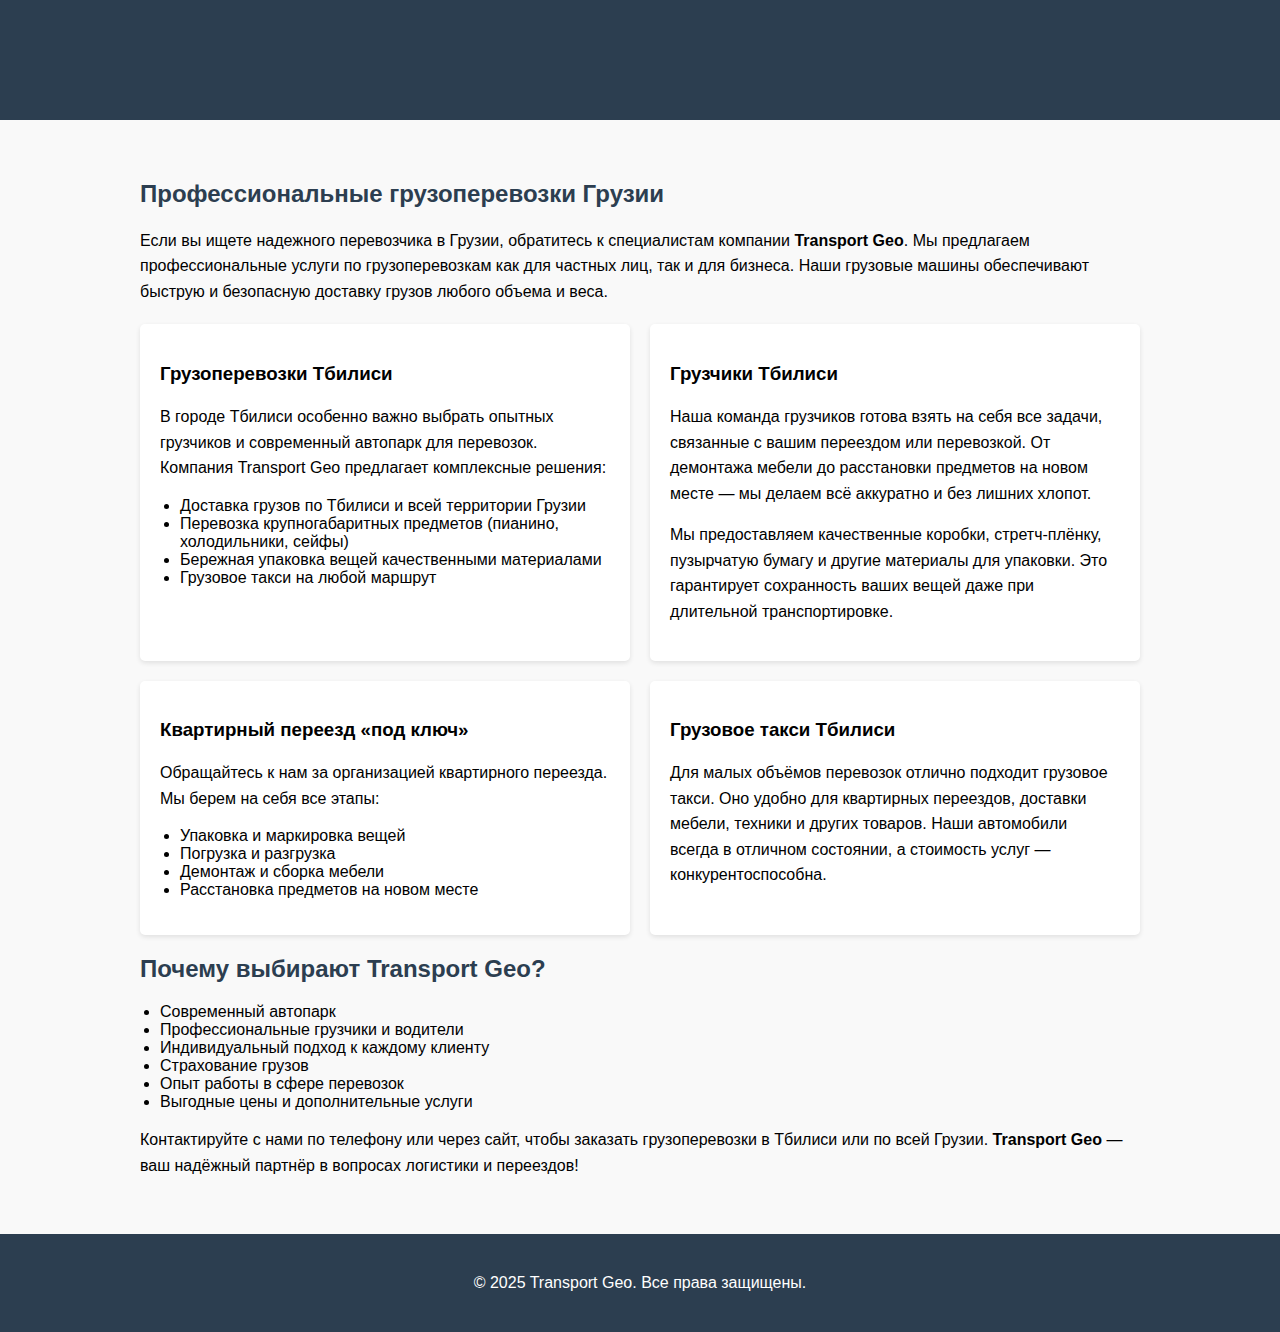
<file: gruzoperevozki.html>
<!DOCTYPE html>
<html lang="ru">
<head>
  <meta charset="UTF-8" />
  <meta name="viewport" content="width=device-width, initial-scale=1.0"/>
  <title>Грузоперевозки Грузия | Transport Geo</title>
  <style>
    body {
      font-family: Arial, sans-serif;
      margin: 0;
      padding: 0;
      background-color: #f9f9f9;
    }

    header {
      background-color: #2c3e50;
      color: white;
      padding: 20px 40px;
      text-align: center;
    }

    main {
      padding: 40px 20px;
      max-width: 1000px;
      margin: auto;
    }

    h1, h2 {
      color: #2c3e50;
    }

    p {
      line-height: 1.6;
    }

    .services {
      display: flex;
      flex-wrap: wrap;
      gap: 20px;
      margin-top: 20px;
    }

    .service {
      background: white;
      border-radius: 5px;
      padding: 20px;
      box-shadow: 0 2px 5px rgba(0,0,0,0.1);
      flex: 1 1 300px;
    }

    ul {
      padding-left: 20px;
    }

    footer {
      background-color: #2c3e50;
      color: white;
      text-align: center;
      padding: 20px;
    }
  </style>
</head>
<body>

  <header>
    <h1>Transport Geo — Грузоперевозки в Тбилиси и по всей Грузии</h1>
  </header>

  <main>
    <section>
      <h2>Профессиональные грузоперевозки Грузии</h2>
      <p>
        Если вы ищете надежного перевозчика в Грузии, обратитесь к специалистам компании <strong>Transport Geo</strong>. Мы предлагаем профессиональные услуги по грузоперевозкам как для частных лиц, так и для бизнеса. Наши грузовые машины обеспечивают быструю и безопасную доставку грузов любого объема и веса.
      </p>
    </section>

    <section class="services">
      <div class="service">
        <h3>Грузоперевозки Тбилиси</h3>
        <p>
          В городе Тбилиси особенно важно выбрать опытных грузчиков и современный автопарк для перевозок. Компания Transport Geo предлагает комплексные решения:
        </p>
        <ul>
          <li>Доставка грузов по Тбилиси и всей территории Грузии</li>
          <li>Перевозка крупногабаритных предметов (пианино, холодильники, сейфы)</li>
          <li>Бережная упаковка вещей качественными материалами</li>
          <li>Грузовое такси на любой маршрут</li>
        </ul>
      </div>

      <div class="service">
        <h3>Грузчики Тбилиси</h3>
        <p>
          Наша команда грузчиков готова взять на себя все задачи, связанные с вашим переездом или перевозкой. От демонтажа мебели до расстановки предметов на новом месте — мы делаем всё аккуратно и без лишних хлопот.
        </p>
        <p>
          Мы предоставляем качественные коробки, стретч-плёнку, пузырчатую бумагу и другие материалы для упаковки. Это гарантирует сохранность ваших вещей даже при длительной транспортировке.
        </p>
      </div>

      <div class="service">
        <h3>Квартирный переезд «под ключ»</h3>
        <p>
          Обращайтесь к нам за организацией квартирного переезда. Мы берем на себя все этапы:
        </p>
        <ul>
          <li>Упаковка и маркировка вещей</li>
          <li>Погрузка и разгрузка</li>
          <li>Демонтаж и сборка мебели</li>
          <li>Расстановка предметов на новом месте</li>
        </ul>
      </div>

      <div class="service">
        <h3>Грузовое такси Тбилиси</h3>
        <p>
          Для малых объёмов перевозок отлично подходит грузовое такси. Оно удобно для квартирных переездов, доставки мебели, техники и других товаров. Наши автомобили всегда в отличном состоянии, а стоимость услуг — конкурентоспособна.
        </p>
      </div>
    </section>

    <section>
      <h2>Почему выбирают Transport Geo?</h2>
      <ul>
        <li>Современный автопарк</li>
        <li>Профессиональные грузчики и водители</li>
        <li>Индивидуальный подход к каждому клиенту</li>
        <li>Страхование грузов</li>
        <li>Опыт работы в сфере перевозок</li>
        <li>Выгодные цены и дополнительные услуги</li>
      </ul>
    </section>

    <section>
      <p>
        Контактируйте с нами по телефону или через сайт, чтобы заказать грузоперевозки в Тбилиси или по всей Грузии. <strong>Transport Geo</strong> — ваш надёжный партнёр в вопросах логистики и переездов!
      </p>
    </section>
  </main>

  <footer>
    <p>&copy; 2025 Transport Geo. Все права защищены.</p>
  </footer>

</body>
</html>
</file>
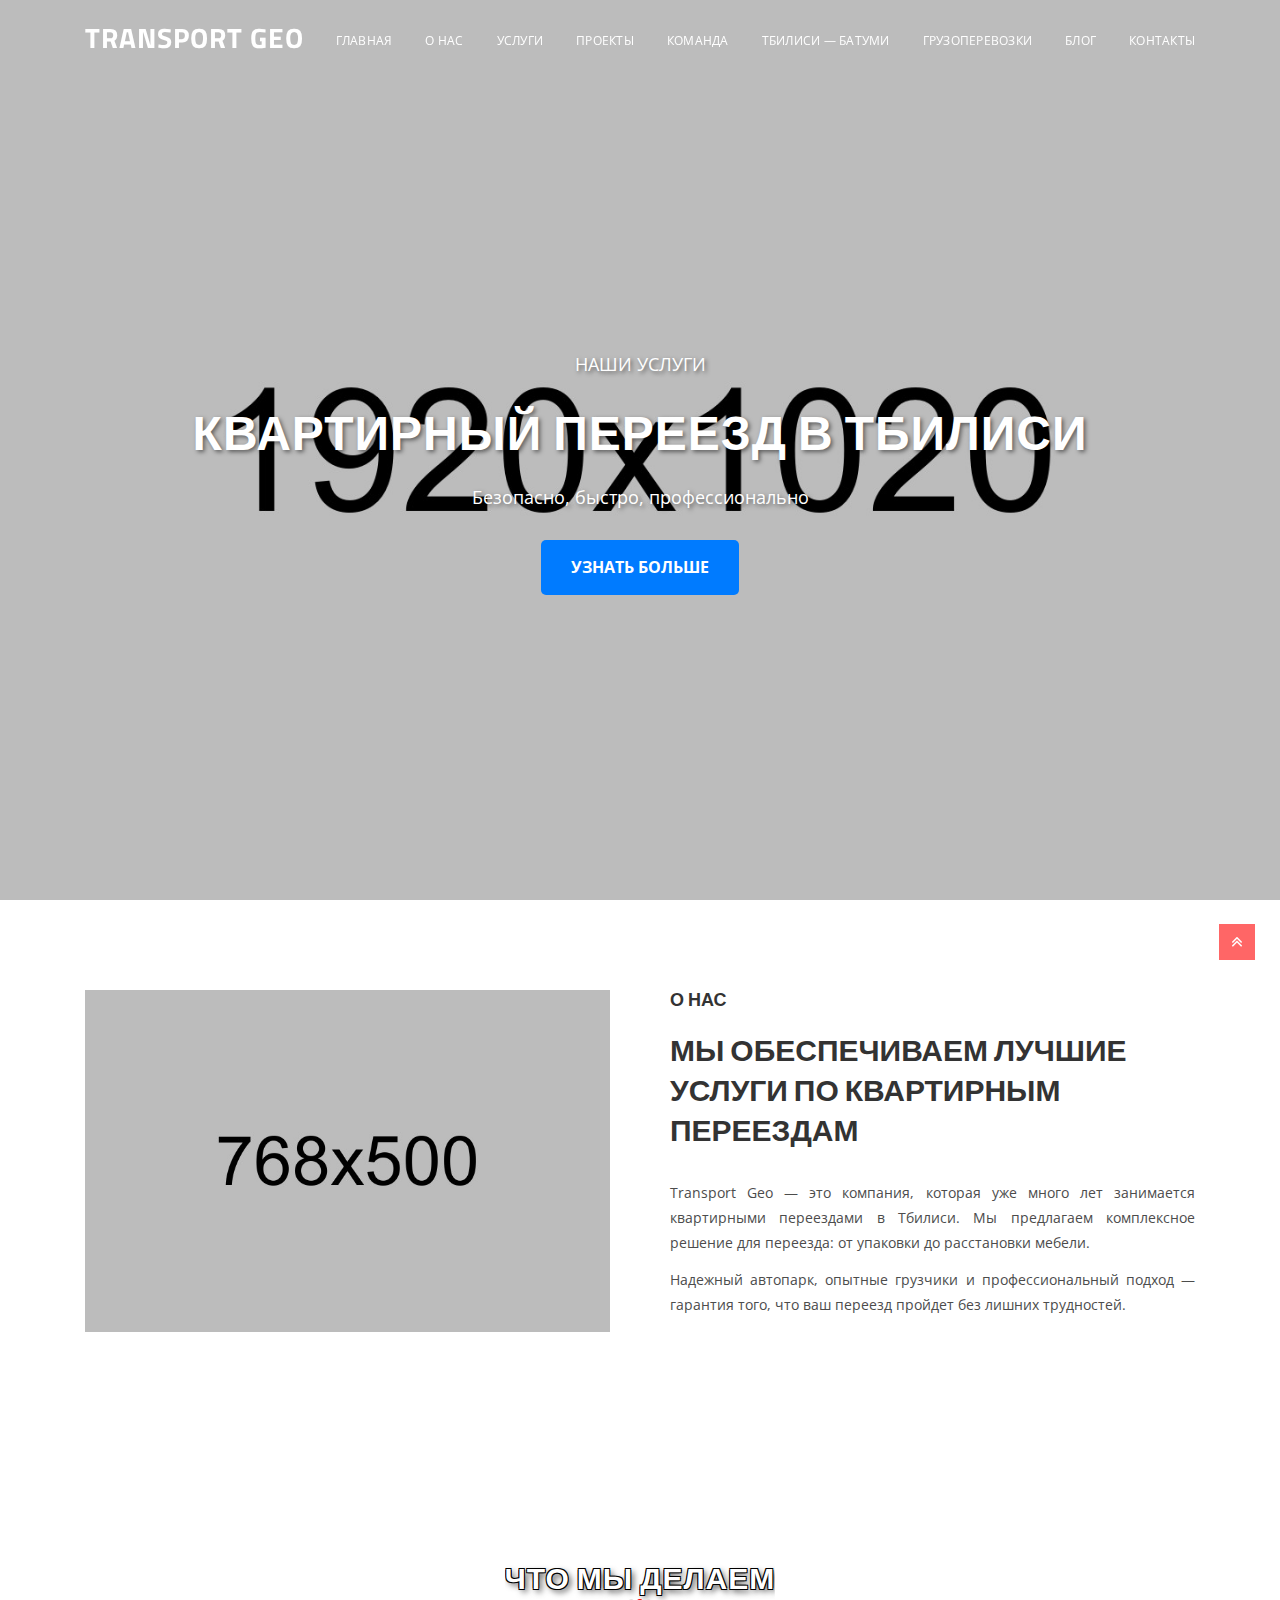
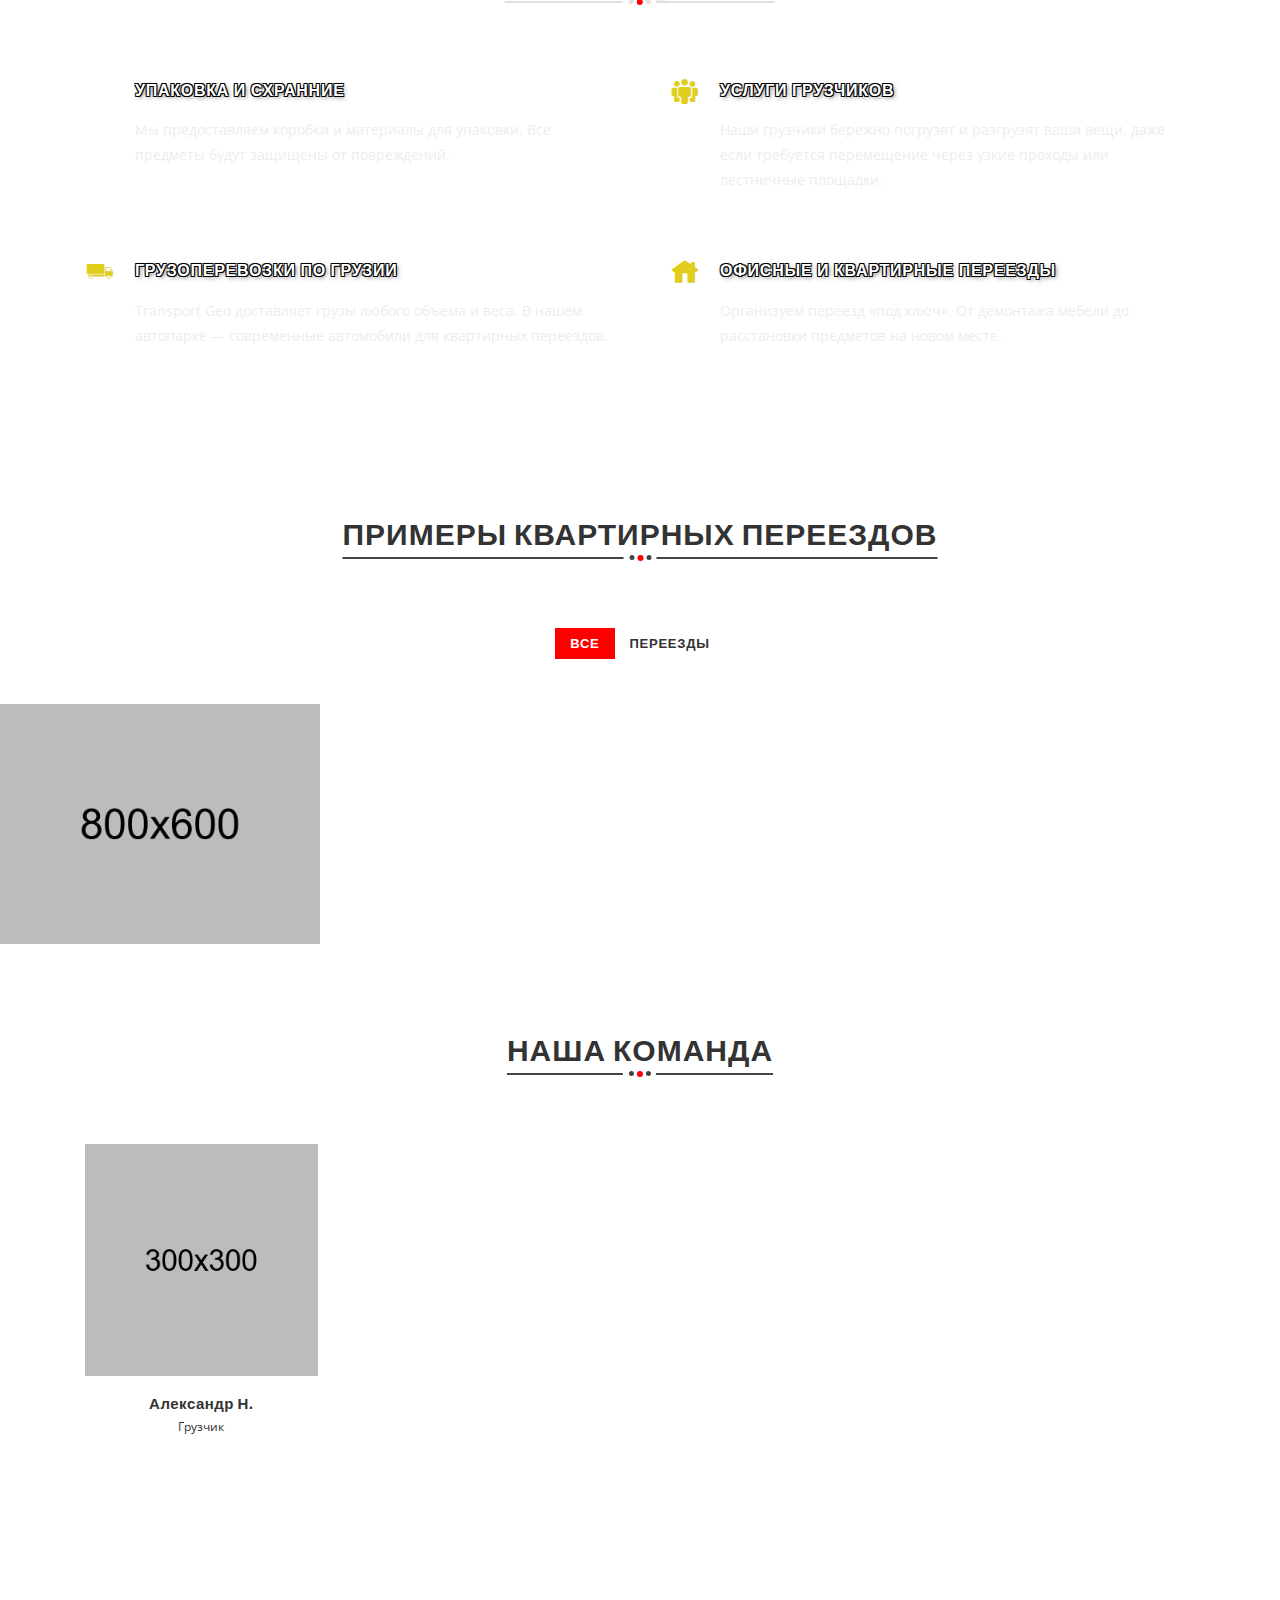
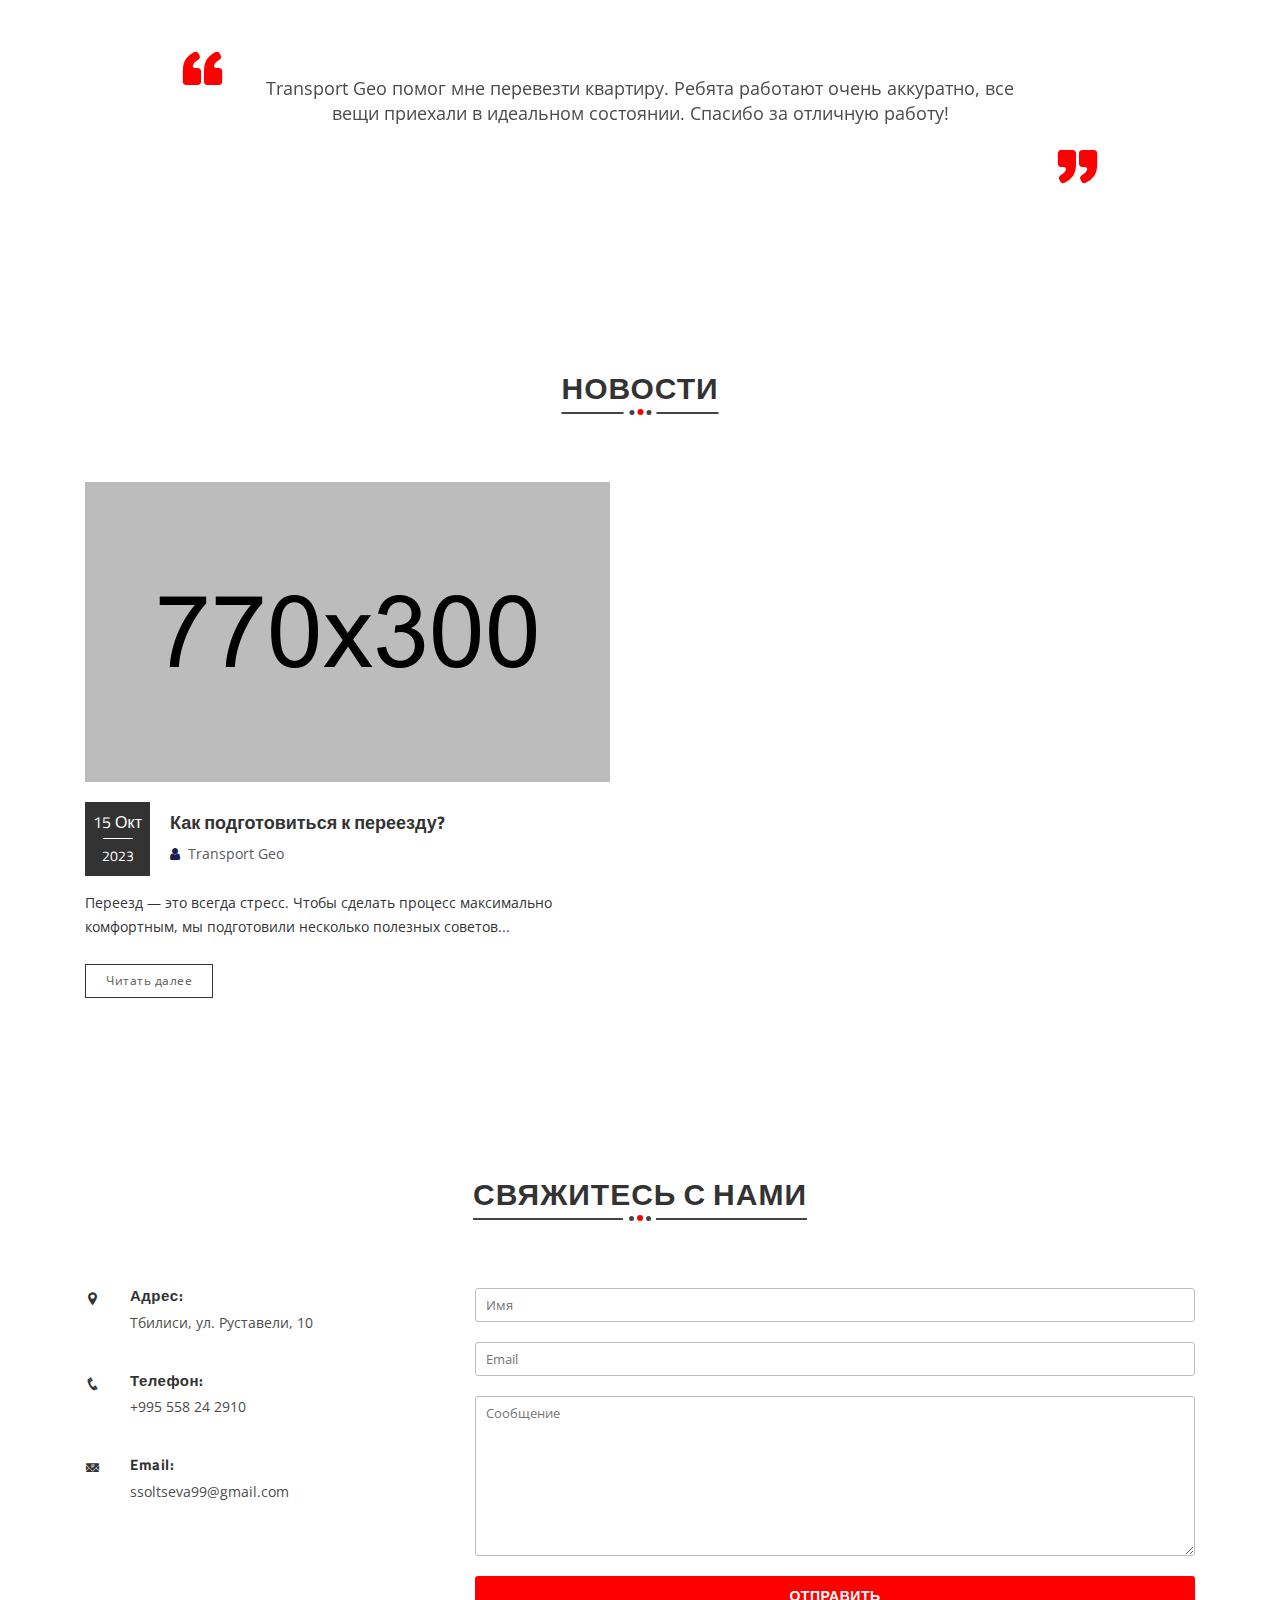
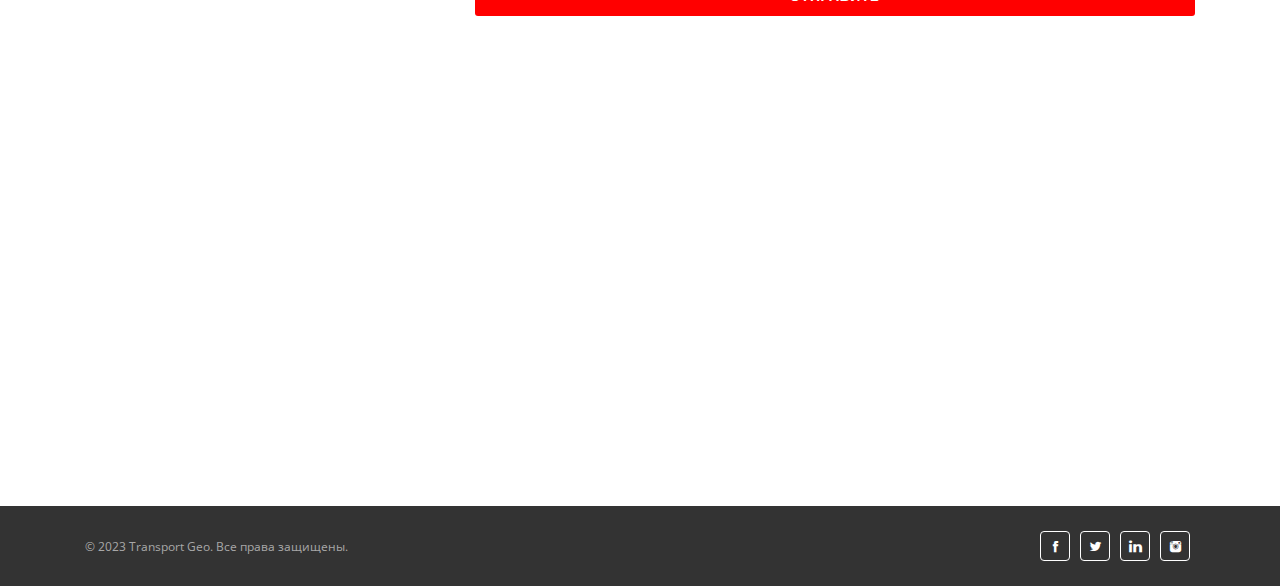
<file: Kvartirny-pereezd-Tbilisi.html>
<!doctype html>
<html class="no-js" lang="ru">
<head>
  <meta charset="utf-8">
  <meta http-equiv="x-ua-compatible" content="ie=edge">
  <meta name="viewport" content="width=device-width, initial-scale=1">
  <meta name="author" content="Awesome Themez">
  <meta name="description" content="Профессиональный квартирный переезд в Тбилиси от Transport Geo. Бережная упаковка, погрузка, разгрузка. Комплексное решение под ключ.">
  <meta name="keywords" content="квартирный переезд Тбилиси, переезд квартиры, профессиональные грузчики, услуги переезда, перевозка вещей, переезд без хлопот">
  <title>Квартирный переезд в Тбилиси — быстро, безопасно, недорого</title>
  <link rel="icon" href="img/favicon.png">
  <link rel="stylesheet" href="css/plugins.css">
  <link rel="stylesheet" href="css/style.css">
  <link rel="stylesheet" href="css/custom.css">
  <script src="js/vendor/modernizr-2.8.3.min.js"></script>
</head>
<body>

<!-- Start Preloader -->
<div id="preloader">
    <div class="preloader-wave"></div>
</div>
<!-- End Preloader -->

<!-- Start Site Header -->
<header class="site-header">
  <div class="container header-wrap">
      <div class="site-branding">
        <span class="site-title">
          <a href="index.html">TRANSPORT GEO</a>
        </span>
      </div>
      <nav class="primary-nav">
        <ul class="primary-nav-list nav">
          <li class="menu-item"><a href="index.html#home">Главная</a></li>
          <li class="menu-item"><a href="index.html#about">О нас</a></li>
          <li class="menu-item"><a href="index.html#service">Услуги</a></li>
          <li class="menu-item"><a href="index.html#work">Проекты</a></li>
          <li class="menu-item"><a href="index.html#team">Команда</a></li>
          <li class="menu-item"><a href="gruzoperevozki-tbilisi-batumi.html">Тбилиси — Батуми</a></li>
          <li class="menu-item"><a href="Uslugi.html">Грузоперевозки</a></li>
          <li class="menu-item"><a href="index.html#blog">Блог</a></li>
          <li class="menu-item"><a href="index.html#contact">Контакты</a></li>
        </ul>
      </nav>
  </div><!-- .header-wrap -->
</header>
<!-- End Site Header -->

<!-- Start Hero Section -->
<section class="hero text-center" id="home">
    <div class="single-slide parallax" style="background-image: url(img/hero-bg.jpg);">
        <div class="container">
            <h3 style="text-shadow: 2px 2px 4px rgba(0, 0, 0, 0.5);">НАШИ УСЛУГИ</h3>
            <h1 style="text-shadow: 2px 2px 4px rgba(0, 0, 0, 0.5);">КВАРТИРНЫЙ ПЕРЕЕЗД В ТБИЛИСИ</h1>
            <h3 style="text-shadow: 2px 2px 4px rgba(0, 0, 0, 0.5);">Безопасно, быстро, профессионально</h3>
            <div class="hero-btn-wrap text-center">
                <a href="#about" class="hero-btn">УЗНАТЬ БОЛЬШЕ</a>
            </div>
        </div>
    </div><!-- .single-slider -->
</section>
<!-- End Hero Section -->

<!-- Start About Section -->
<section class="about section" id="about">
    <div class="container">
        <div class="row about-us">
            <div class="col-md-6">
                <div class="about-img">
                    <img src="img/about-img-1.jpg" alt="Переезд квартиры в Тбилиси">
                </div>
            </div><!-- .col -->
            <div class="col-md-6">
                <div class="about-details">
                    <h3>О НАС</h3>
                    <h2>МЫ ОБЕСПЕЧИВАЕМ ЛУЧШИЕ УСЛУГИ ПО КВАРТИРНЫМ ПЕРЕЕЗДАМ</h2>
                    <p>Transport Geo — это компания, которая уже много лет занимается квартирными переездами в Тбилиси. Мы предлагаем комплексное решение для переезда: от упаковки до расстановки мебели.</p>
                    <p>Надежный автопарк, опытные грузчики и профессиональный подход — гарантия того, что ваш переезд пройдет без лишних трудностей.</p>
                </div>
            </div><!-- .col -->
        </div>
    </div>
</section>
<!-- End About Section -->

<!-- Start Service Section -->
<section class="service section" id="service">
    <div class="container">
        <div class="section-header white text-center">
            <h2 style="text-shadow: 
                -1px -1px 0 #000,  
                 1px -1px 0 #000,
                -1px  1px 0 #000,
                 1px  1px 0 #000,
                 3px  3px 6px rgba(0, 0, 0, 0.7);">ЧТО МЫ ДЕЛАЕМ</h2>
            <span class="section-separator"></span>
        </div>
        <div class="row">
            <div class="col-sm-6">
                <div class="single-service">
                    <i class="icofont icofont-boxed"></i>
                    <h3 style="text-shadow: 
                        -1px -1px 0 #000,  
                         1px -1px 0 #000,
                        -1px  1px 0 #000,
                         1px  1px 0 #000,
                         2px  2px 4px rgba(0, 0, 0, 0.5);">УПАКОВКА И СХРАННИЕ</h3>
                    <p>Мы предоставляем коробки и материалы для упаковки. Все предметы будут защищены от повреждений.</p>
                </div>
            </div>
            <div class="col-sm-6">
                <div class="single-service">
                    <i class="icofont icofont-people"></i>
                    <h3 style="text-shadow: 
                        -1px -1px 0 #000,  
                         1px -1px 0 #000,
                        -1px  1px 0 #000,
                         1px  1px 0 #000,
                         2px  2px 4px rgba(0, 0, 0, 0.5);">УСЛУГИ ГРУЗЧИКОВ</h3>
                    <p>Наши грузчики бережно погрузят и разгрузят ваши вещи, даже если требуется перемещение через узкие проходы или лестничные площадки.</p>
                </div>
            </div>
            <div class="col-sm-6">
                <div class="single-service">
                    <i class="icofont icofont-truck-alt"></i>
                    <h3 style="text-shadow: 
                        -1px -1px 0 #000,  
                         1px -1px 0 #000,
                        -1px  1px 0 #000,
                         1px  1px 0 #000,
                         2px  2px 4px rgba(0, 0, 0, 0.5);">ГРУЗОПЕРЕВОЗКИ ПО ГРУЗИИ</h3>
                    <p>Transport Geo доставляет грузы любого объема и веса. В нашем автопарке — современные автомобили для квартирных переездов.</p>
                </div>
            </div>
            <div class="col-sm-6">
                <div class="single-service">
                    <i class="icofont icofont-home"></i>
                    <h3 style="text-shadow: 
                        -1px -1px 0 #000,  
                         1px -1px 0 #000,
                        -1px  1px 0 #000,
                         1px  1px 0 #000,
                         2px  2px 4px rgba(0, 0, 0, 0.5);">ОФИСНЫЕ И КВАРТИРНЫЕ ПЕРЕЕЗДЫ</h3>
                    <p>Организуем переезд «под ключ». От демонтажа мебели до расстановки предметов на новом месте.</p>
                </div>
            </div>
        </div>
    </div>
</section>
<!-- End Service Section -->

<!-- Start Portfolio Section -->
<section class="portfolio-wrap section" id="work">
    <div class="section-header text-center">
        <h2 class="white-3d">ПРИМЕРЫ КВАРТИРНЫХ ПЕРЕЕЗДОВ</h2>
        <span class="section-separator"></span>
    </div>
    <div class="portfolio-filter text-center">
        <ul>
            <li class="active"><a href="#" data-filter="*">ВСЕ</a></li>
            <li><a href="#" data-filter=".item-1">ПЕРЕЕЗДЫ</a></li>
        </ul>
    </div>
    <div class="portfolio gutter-less zoom-gallery">
        <div class="grid-sizer"></div>
        <!-- Проект 1 -->
        <div class="portfolio-item item-1">
            <a href="img/port-01.jpg" class="item-inner">
                <img src="img/port-01.jpg" alt="Переезд квартиры в Тбилиси">
                <div class="hover-text">
                    <h3 class="white-3d">Переезд квартиры</h3>
                    <h4 class="white-3d">Клиент: Анна М.</h4>
                </div>
            </a>
        </div>
    </div>
</section>
<!-- End Portfolio Section -->

<!-- Start Team Section -->
<section class="team section" id="team">
    <div class="container">
        <div class="section-header text-center">
            <h2>НАША КОМАНДА</h2>
            <span class="section-separator"></span>
        </div>
        <div class="row">
            <div class="col-sm-6 col-md-3">
                <div class="team-member">
                    <div class="member-img">
                        <img src="img/member1.jpg" alt="Грузчик">
                        <div class="member-social-btn">
                            <a href="#"><i class="fa fa-facebook"></i></a>
                            <a href="#"><i class="fa fa-linkedin"></i></a>
                        </div>
                    </div>
                    <div class="member-details">
                        <h3>Александр Н.</h3>
                        <span>Грузчик</span>
                    </div>
                </div>
            </div>
        </div>
    </div>
</section>
<!-- End Team Section -->

<!-- Start Testimonial Section -->
<div class="testimonial-wrap section">
    <div class="container">
        <div class="testimonial owl-carousel text-center" style="background-color: rgba(255, 255, 255, 0.8); padding: 20px; border-radius: 10px;">
            <blockquote>
                <p style="font-size: 18px;">Transport Geo помог мне перевезти квартиру. Ребята работают очень аккуратно, все вещи приехали в идеальном состоянии. Спасибо за отличную работу!</p>
                <small>Анна М., частный клиент</small>
            </blockquote>
        </div>
    </div>
</div>
<!-- End Testimonial Section -->

<!-- Start Blog Section -->
<section class="home-blog section" id="blog">
    <div class="container">
        <div class="section-header text-center">
            <h2>НОВОСТИ</h2>
            <span class="section-separator"></span>
        </div>
        <div class="row">
            <div class="col-sm-6">
                <article class="post">
                    <header class="entry-header">
                        <a href="blog-details-1.html" class="post-thumbnail"><img src="img/news1.jpg" alt=""></a>
                        <div class="post-details-wrap">
                            <h2 class="entry-title"><a href="blog-details-1.html">Как подготовиться к переезду?</a></h2>
                            <div class="byline">
                                <span class="author"><a href="#"><i class="fa fa-user"></i> Transport Geo</a></span>
                                <span class="posted-on"><span>15 Окт</span> 2023</span>
                            </div>
                        </div>
                    </header>
                    <div class="entry-content">
                        <p>Переезд — это всегда стресс. Чтобы сделать процесс максимально комфортным, мы подготовили несколько полезных советов...</p>
                        <a href="blog-details-1.html" class="t-btn t-btn-ex-small read-more-btn">Читать далее</a>
                    </div>
                </article>
            </div>
        </div>
    </div>
</section>
<!-- End Blog Section -->

<!-- Start Contact Section -->
<section class="contact section" id="contact">
    <div class="container">
        <div class="section-header text-center">
            <h2>СВЯЖИТЕСЬ С НАМИ</h2>
            <span class="section-separator"></span>
        </div>
        <div class="row">
            <div class="col-sm-4">
                <div class="contact-info">
                    <div class="single-info">
                        <i class="icofont icofont-location-pin"></i>
                        <h3>Адрес:</h3>
                        <p>Тбилиси, ул. Руставели, 10</p>
                    </div>
                    <div class="single-info">
                        <i class="icofont icofont-phone"></i>
                        <h3>Телефон:</h3>
                        <p>+995 558 24 2910</p>
                    </div>
                    <div class="single-info">
                        <i class="icofont icofont-email"></i>
                        <h3>Email:</h3>
                        <p>ssoltseva99@gmail.com</p>
                    </div>
                </div>
            </div>
            <div class="col-sm-8">
                <form action="mail.php" class="contact-form" method="post" id="cf">
                    <input type="text" placeholder="Имя" id="name" name="name">
                    <input type="email" placeholder="Email" id="email" name="email">
                    <textarea cols="30" rows="10" placeholder="Сообщение" name="msg" id="msg"></textarea>
                    <button type="submit" class="t-btn submit-btn cont-submit btn-contact" id="submit" name="submit">Отправить</button>
                </form>
            </div>
        </div>
    </div>
</section>
<!-- End Contact Section -->

<!-- Start Map Section -->
<div class="map-wrap">
    <div class="google-map">
        <div class="map-canvas"
             data-zoom="12"
             data-lat="41.715137"
             data-lng="44.827096"
             data-type="roadmap"
             data-hue="blue"
             data-title="Transport Geo"
             data-content="Transport Geo<br>
             Телефон: +995 558 24 2910<br>
             <a href='mailto:ssoltseva99@gmail.com'>ssoltseva99@gmail.com</a>">
        </div>
    </div>
</div>
<!-- End Map Section -->

<!-- Start Footer -->
<footer class="site-footer black-bg">
    <div class="container">
        <p class="copy-right">© 2023 Transport Geo. Все права защищены.</p>
        <div class="social-btn">
            <a href="#"><i class="icofont icofont-social-facebook"></i></a>
            <a href="#"><i class="icofont icofont-social-twitter"></i></a>
            <a href="#"><i class="icofont icofont-brand-linkedin"></i></a>
            <a href="#"><i class="icofont icofont-social-instagram"></i></a>
        </div>
    </div>
</footer>
<!-- End Footer -->

<!-- Scripts -->
<script src="js/vendor/jquery-3.2.0.min.js"></script>
<script src="js/plugins.js"></script>
<script src="js/main.js"></script>
</body>
</html>
</file>
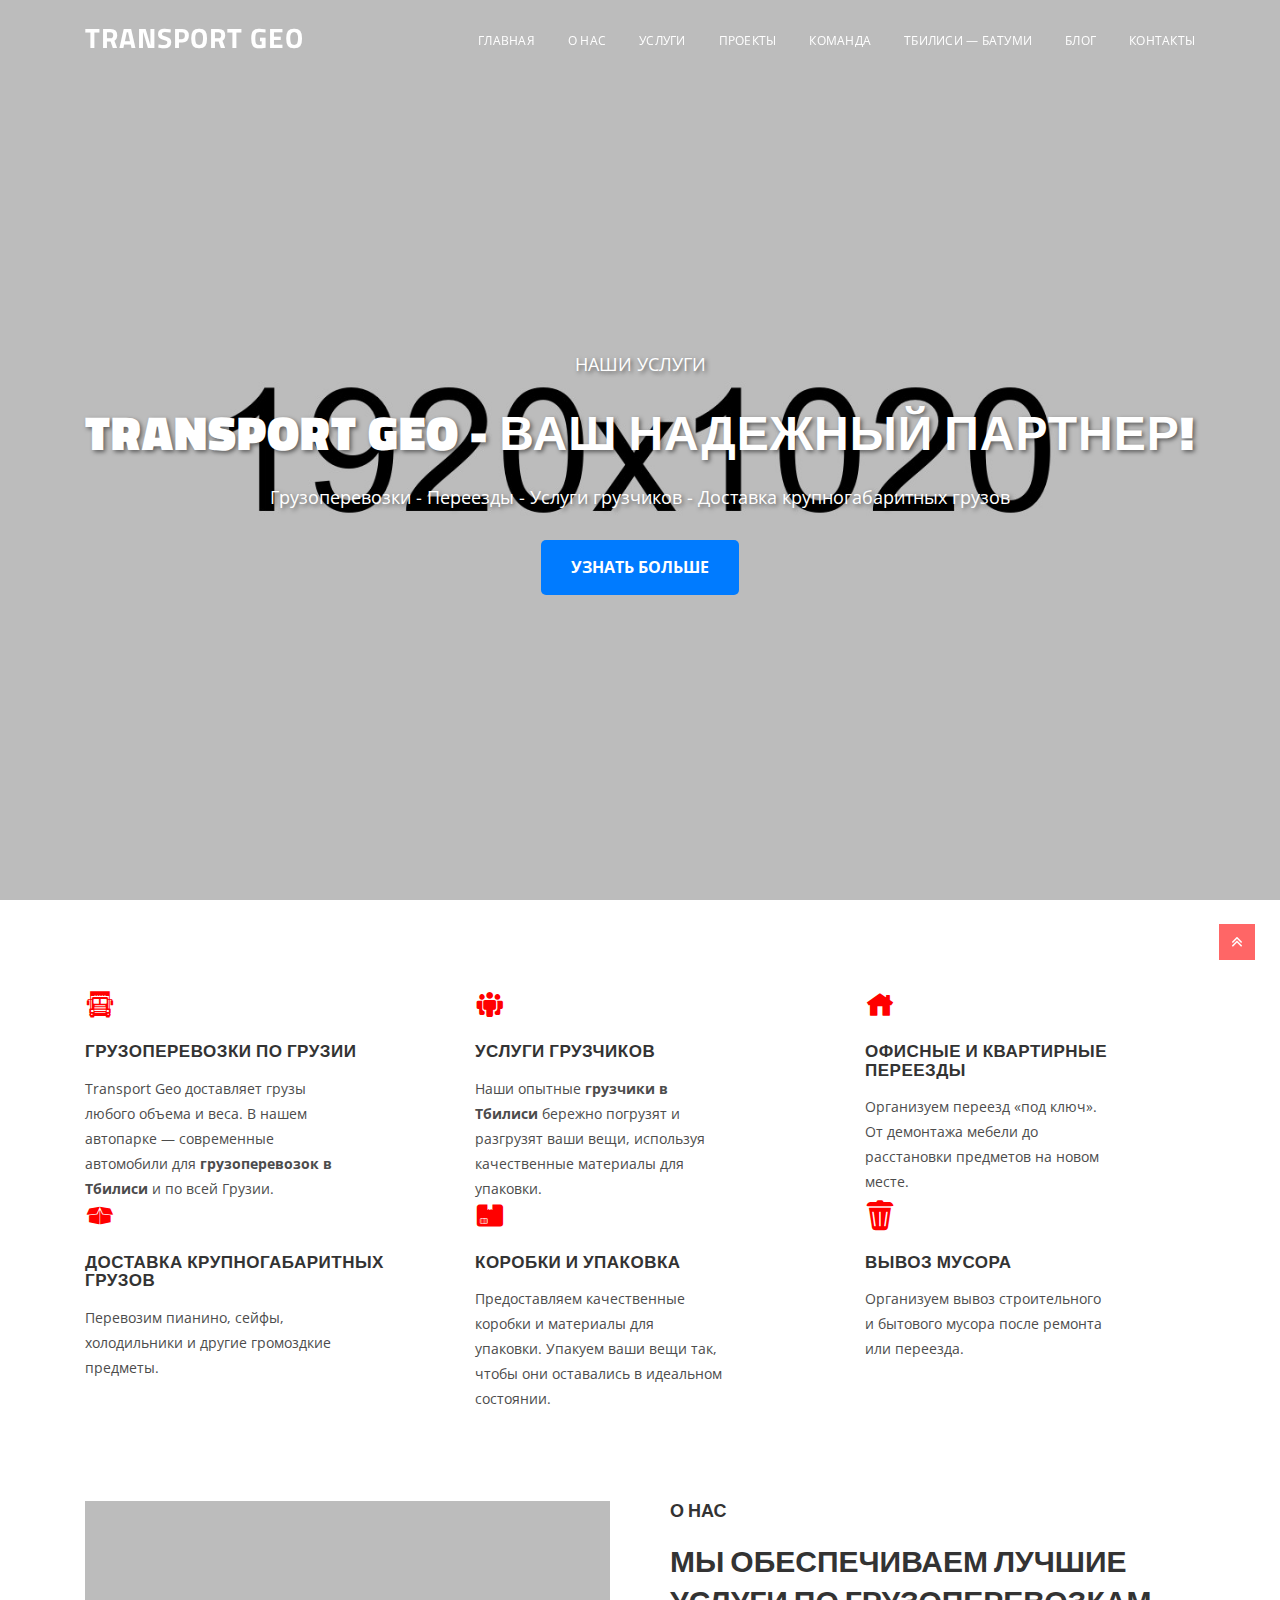
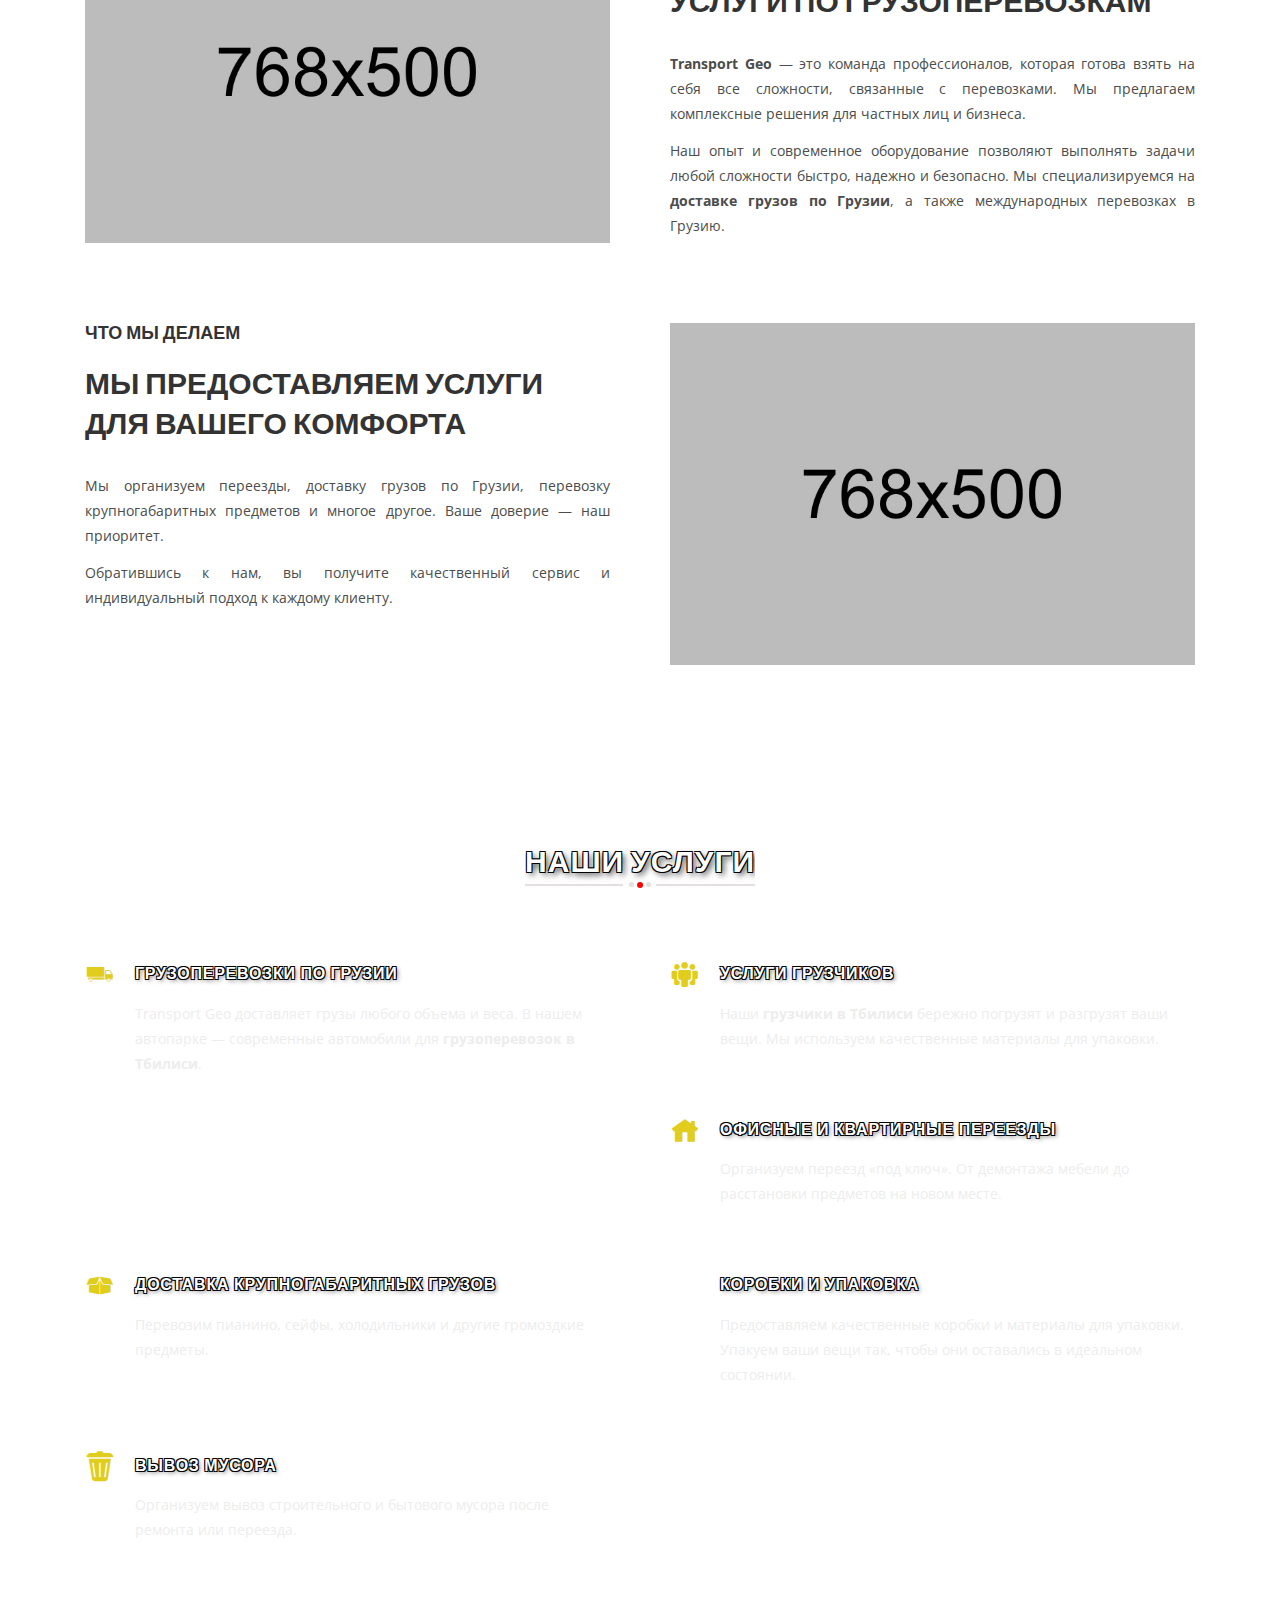
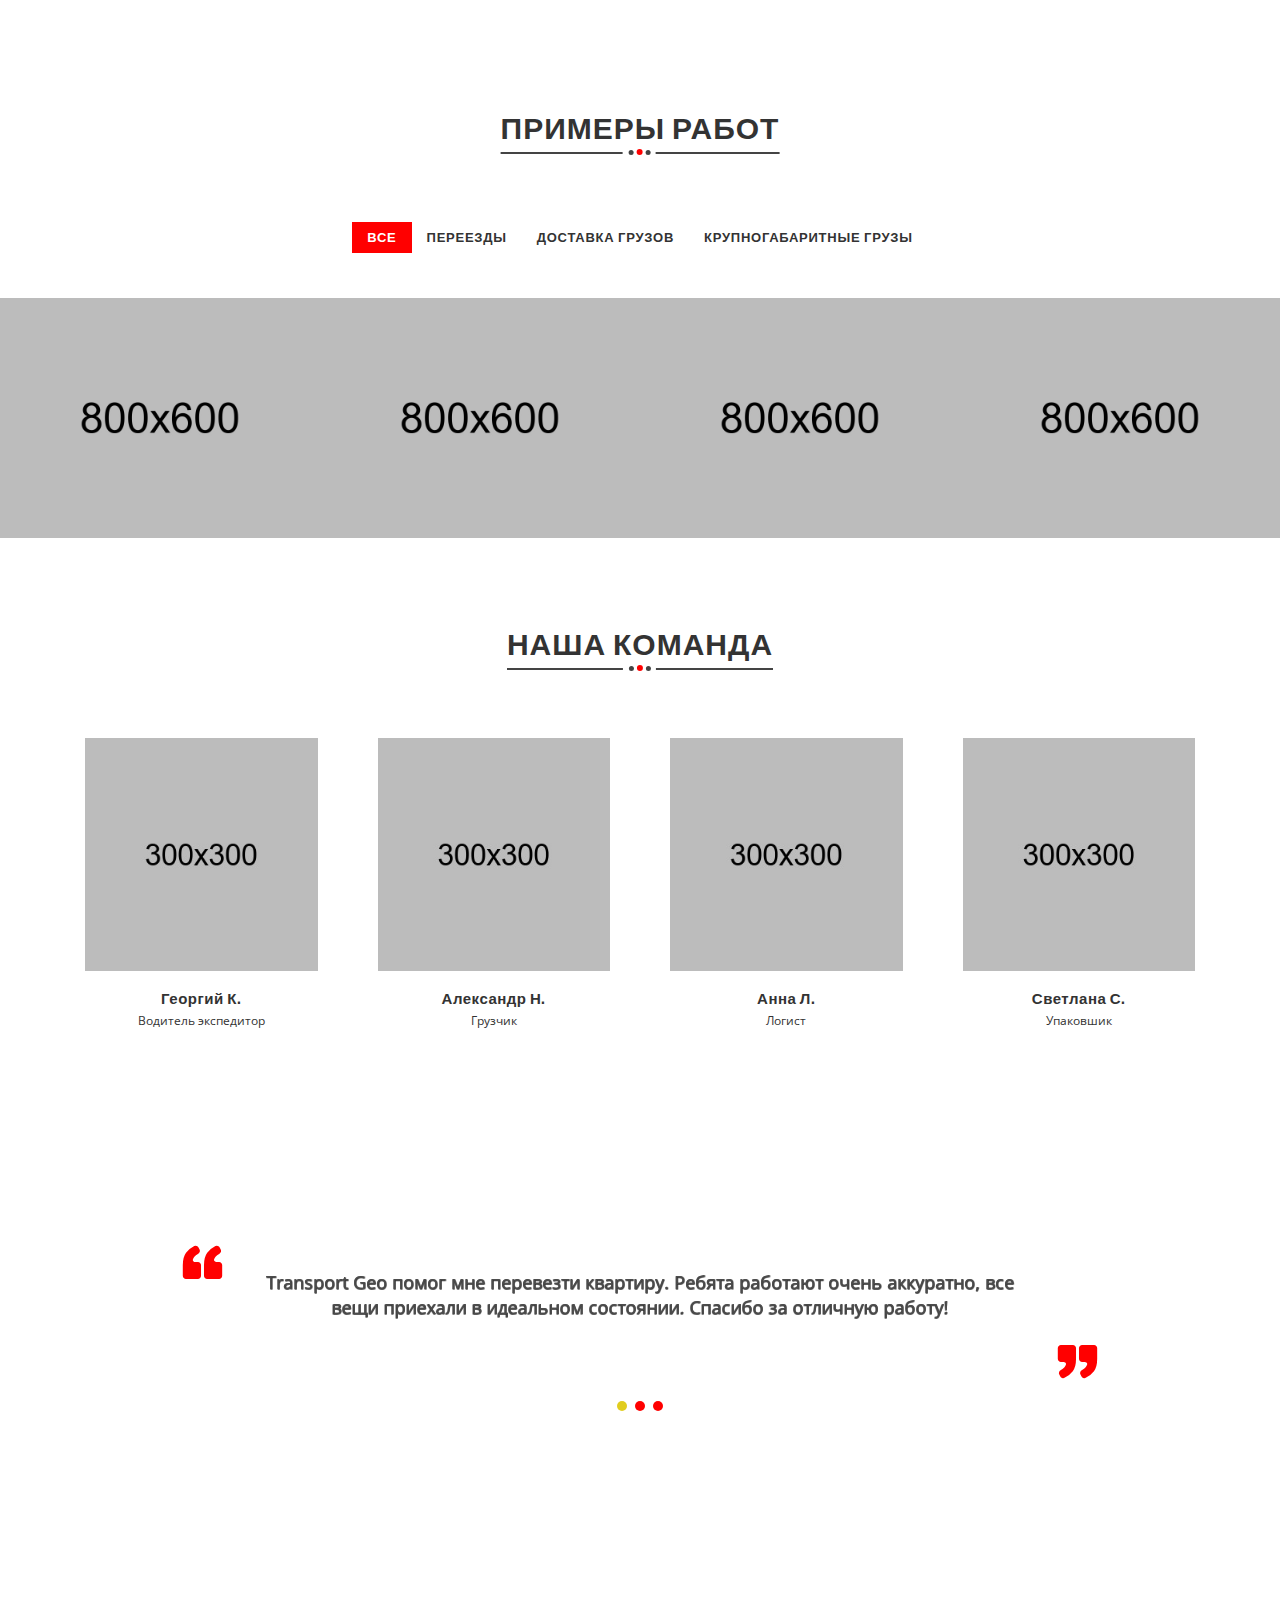
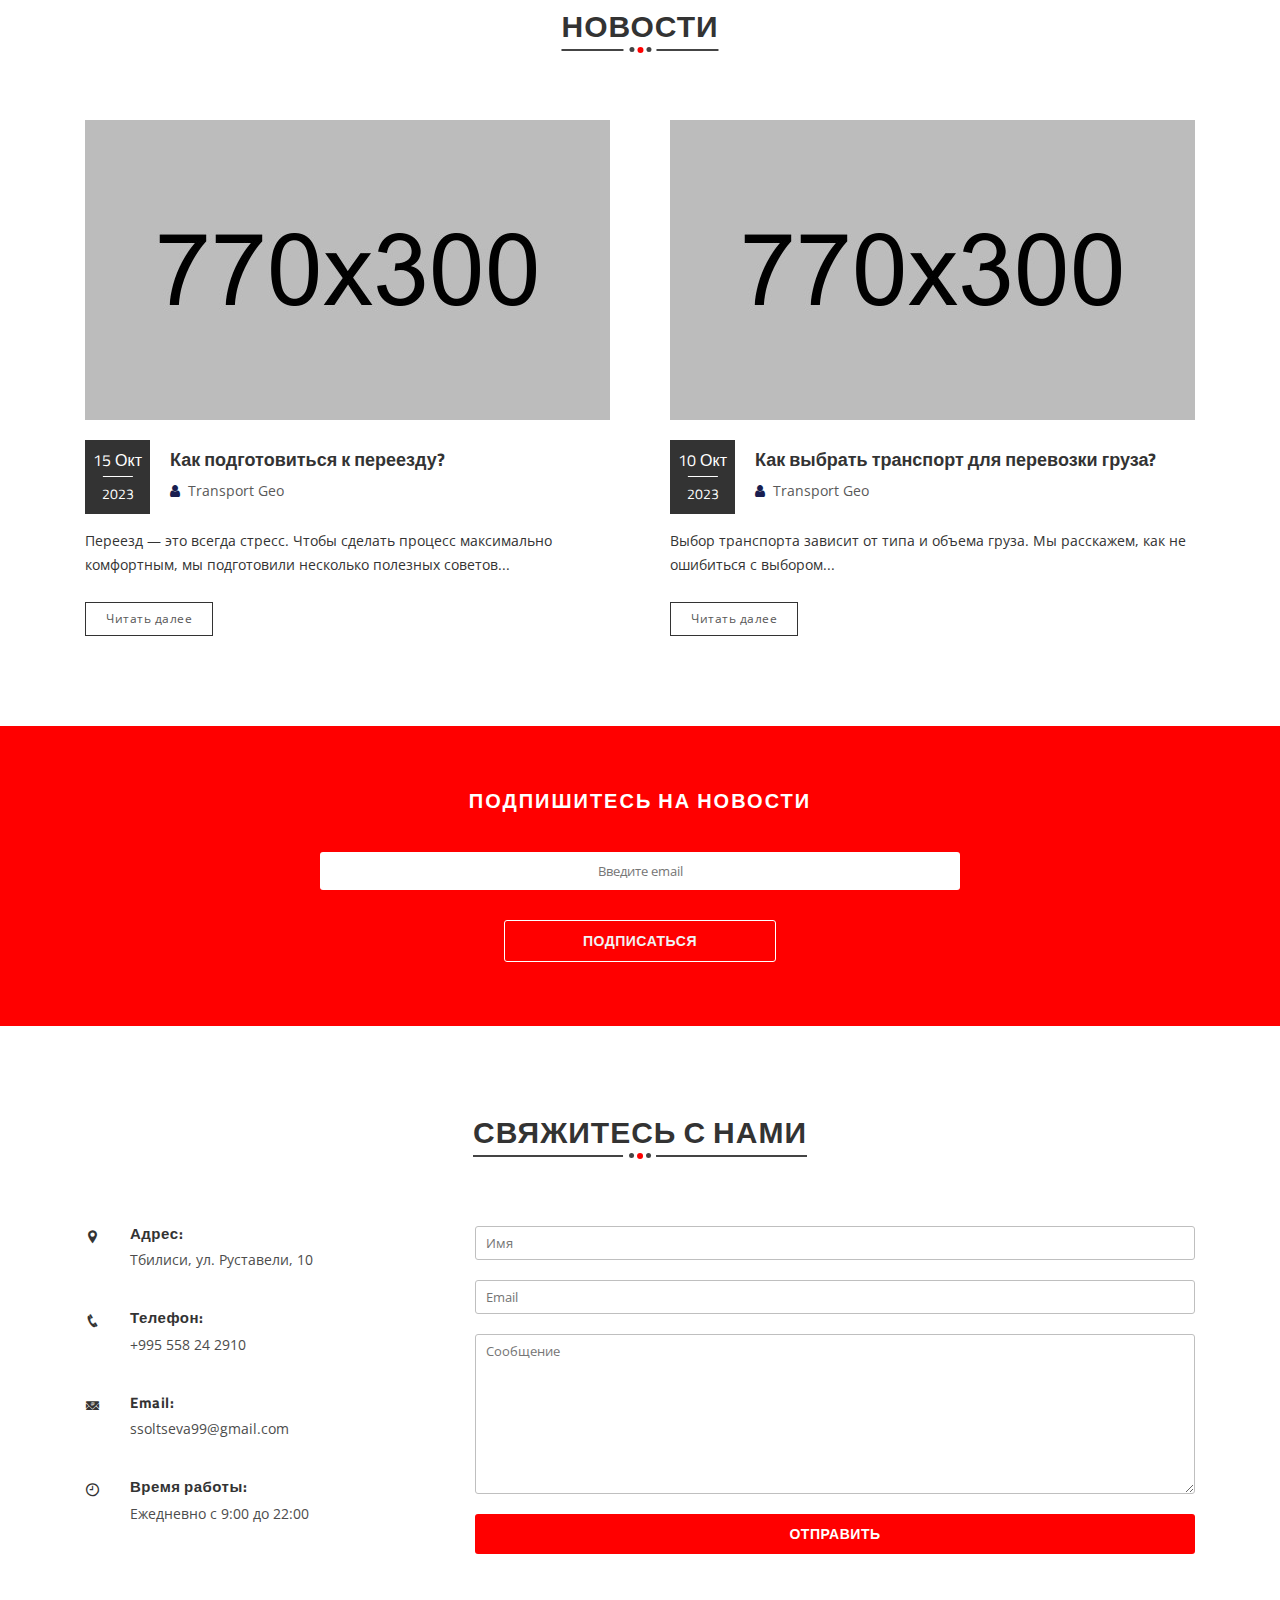
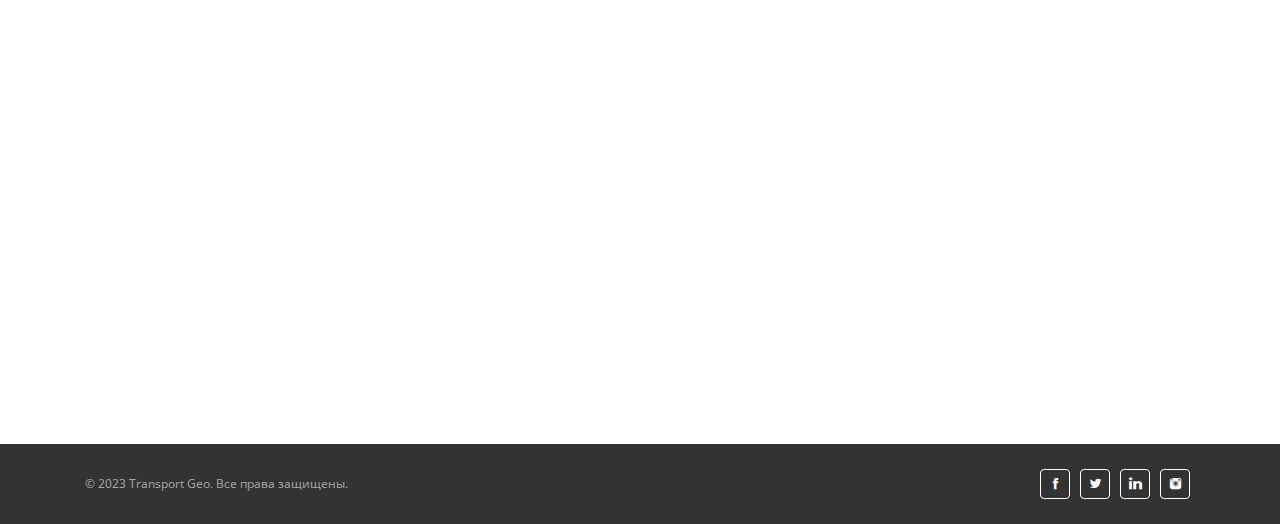
<file: Uslugi.html>
<!doctype html>
<html class="no-js" lang="en">
  <head>
    <!-- Meta Tags -->
    <meta charset="utf-8">
    <meta http-equiv="x-ua-compatible" content="ie=edge">
    <meta name="viewport" content="width=device-width, initial-scale=1">
    <meta name="author" content="Awesome Themez">
    <meta name="description" content="Закажите услуги профессиональных грузчиков в Тбилиси. Быстрая погрузка, выгрузка, перевозка мебели и техники. Низкие цены. Работаем ежедневно.">
    <meta name="keywords" content="грузоперевозки, грузчики, Тбилиси, Грузия, Transport Geo">
    <!-- Page Title -->
    <title>Грузчики в Тбилиси | Недорогие услуги грузчиком | Вызов прямо сейчас</title>
    <!-- Favicon Icon -->
    <link rel="icon" href="img/favicon.png">
    <!-- Google fonts -->
    <link rel="stylesheet" href="css/plugins.css">
    <link rel="stylesheet" href="css/style.css">
    <link rel="stylesheet" href="css/custom.css">
    <!-- Modernizr -->
    <script src="js/vendor/modernizr-2.8.3.min.js"></script>
  </head>
  <body>
    <!-- Start Preloader -->
    <div id="preloader">
        <div class="preloader-wave"></div>
    </div>
    <!-- End Preloader -->
  <!-- Start Site Header -->
    <header class="site-header">
      <div class="container header-wrap">
          <div class="site-branding">
            <span class="site-title">
              <a href="index.html">TRANSPORT GEO</a>
            </span>
          </div>
          <nav class="primary-nav">
            <ul class="primary-nav-list nav">
              <li class="menu-item"><a href="index.html#home">Главная</a></li>
              <li class="menu-item"><a href="index.html#about">О нас</a></li>
              <li class="menu-item"><a href="index.html#service">Услуги</a></li>
              <li class="menu-item"><a href="index.html#work">Проекты</a></li>
              <li class="menu-item"><a href="index.html#team">Команда</a></li>
              <li class="menu-item"><a href="gruzoperevozki-tbilisi-batumi.html">Тбилиси — Батуми</a></li>
              <li class="menu-item"><a href="index.html#blog">Блог</a></li>
              <li class="menu-item"><a href="index.html#contact">Контакты</a></li>
            </ul>
          </nav>
      </div><!-- .header-wrap -->
    </header>
    <!-- End Site Header -->
<!-- Start Hero Section -->
<section class="hero text-center" id="home">
    <div class="single-slide parallax" style="background-image: url(img/hero-bg.jpg);">
        <div class="container">
            <h3 style="text-shadow: 2px 2px 4px rgba(0, 0, 0, 0.5);">НАШИ УСЛУГИ</h3>
            <h1 style="text-shadow: 2px 2px 4px rgba(0, 0, 0, 0.5);">TRANSPORT GEO - ВАШ НАДЕЖНЫЙ ПАРТНЕР!</h1>
            <h3 style="text-shadow: 2px 2px 4px rgba(0, 0, 0, 0.5);">Грузоперевозки - Переезды - Услуги грузчиков - Доставка крупногабаритных грузов</h3>
            <div class="hero-btn-wrap text-center">
                <a href="#about" class="hero-btn">УЗНАТЬ БОЛЬШЕ</a>
            </div>
        </div>
    </div><!-- .single-slider -->
</section>
<!-- End Hero Section -->
<!-- Start Feature Section -->
<section class="feature section">
    <div class="container">
        <div class="row">
            <div class="col-sm-4">
                <div class="single-feature">
                    <i class="icofont icofont-truck"></i>
                    <h3>ГРУЗОПЕРЕВОЗКИ ПО ГРУЗИИ</h3>
                    <p>Transport Geo доставляет грузы любого объема и веса. В нашем автопарке — современные автомобили для <strong>грузоперевозок в Тбилиси</strong> и по всей Грузии.</p>
                </div>
            </div><!-- .col -->
            <div class="col-sm-4">
                <div class="single-feature">
                    <i class="icofont icofont-people"></i>
                    <h3>УСЛУГИ ГРУЗЧИКОВ</h3>
                    <p>Наши опытные <strong>грузчики в Тбилиси</strong> бережно погрузят и разгрузят ваши вещи, используя качественные материалы для упаковки.</p>
                </div>
            </div><!-- .col -->
            <div class="col-sm-4">
                <div class="single-feature">
                    <i class="icofont icofont-home"></i>
                    <h3>ОФИСНЫЕ И КВАРТИРНЫЕ ПЕРЕЕЗДЫ</h3>
                    <p>Организуем переезд «под ключ». От демонтажа мебели до расстановки предметов на новом месте.</p>
                </div>
            </div><!-- .col -->
        </div>
        <div class="row">
            <div class="col-sm-4">
                <div class="single-feature">
                    <i class="icofont icofont-box"></i>
                    <h3>ДОСТАВКА КРУПНОГАБАРИТНЫХ ГРУЗОВ</h3>
                    <p>Перевозим пианино, сейфы, холодильники и другие громоздкие предметы.</p>
                </div>
            </div><!-- .col -->
            <div class="col-sm-4">
                <div class="single-feature">
                    <i class="icofont icofont-package"></i>
                    <h3>КОРОБКИ И УПАКОВКА</h3>
                    <p>Предоставляем качественные коробки и материалы для упаковки. Упакуем ваши вещи так, чтобы они оставались в идеальном состоянии.</p>
                </div>
            </div><!-- .col -->
            <div class="col-sm-4">
                <div class="single-feature">
                    <i class="icofont icofont-trash"></i>
                    <h3>ВЫВОЗ МУСОРА</h3>
                    <p>Организуем вывоз строительного и бытового мусора после ремонта или переезда.</p>
                </div>
            </div><!-- .col -->
        </div>
    </div>
</section>
<!-- End Feature Section -->
<!-- Start About Section -->
<section class="about section" id="about">
    <div class="container">
        <div class="row about-us">
            <div class="col-md-6">
                <div class="about-img">
                    <img src="img/about-img-1.jpg" alt="">
                </div>
            </div><!-- .col -->
            <div class="col-md-6">
                <div class="about-details">
                    <h3>О НАС</h3>
                    <h2>МЫ ОБЕСПЕЧИВАЕМ ЛУЧШИЕ УСЛУГИ ПО ГРУЗОПЕРЕВОЗКАМ</h2>
                    <p><strong>Transport Geo</strong> — это команда профессионалов, которая готова взять на себя все сложности, связанные с перевозками. Мы предлагаем комплексные решения для частных лиц и бизнеса.</p>
                    <p>Наш опыт и современное оборудование позволяют выполнять задачи любой сложности быстро, надежно и безопасно. Мы специализируемся на <strong>доставке грузов по Грузии</strong>, а также международных перевозках в Грузию.</p>
                </div>
            </div><!-- .col -->
        </div><!-- .row -->
        <div class="row what-we-do">
            <div class="col-md-6">
                <div class="about-details">
                    <h3>ЧТО МЫ ДЕЛАЕМ</h3>
                    <h2>МЫ ПРЕДОСТАВЛЯЕМ УСЛУГИ ДЛЯ ВАШЕГО КОМФОРТА</h2>
                    <p>Мы организуем переезды, доставку грузов по Грузии, перевозку крупногабаритных предметов и многое другое. Ваше доверие — наш приоритет.</p>
                    <p>Обратившись к нам, вы получите качественный сервис и индивидуальный подход к каждому клиенту.</p>
                </div>
            </div><!-- .col -->
            <div class="col-md-6">
                <div class="about-img">
                    <img src="img/about-img-2.jpg" alt="">
                </div>
            </div><!-- .col -->
        </div><!-- .row -->
    </div>
</section>
<!-- End About Section -->
<!-- Start Service Section -->
<section class="service section" id="service">
    <div class="container">
        <div class="section-header white text-center">
            <h2 style="text-shadow: 
                -1px -1px 0 #000,  
                 1px -1px 0 #000,
                -1px  1px 0 #000,
                 1px  1px 0 #000,
                 3px  3px 6px rgba(0, 0, 0, 0.7);">НАШИ УСЛУГИ</h2>
            <span class="section-separator"></span>
        </div>
        <div class="row">
            <!-- Услуга 1 -->
            <div class="col-sm-6">
                <div class="single-service">
                    <i class="icofont icofont-truck-alt"></i>
                    <h3 style="text-shadow: 
                        -1px -1px 0 #000,  
                         1px -1px 0 #000,
                        -1px  1px 0 #000,
                         1px  1px 0 #000,
                         2px  2px 4px rgba(0, 0, 0, 0.5);">ГРУЗОПЕРЕВОЗКИ ПО ГРУЗИИ</h3>
                    <p>Transport Geo доставляет грузы любого объема и веса. В нашем автопарке — современные автомобили для <strong>грузоперевозок в Тбилиси</strong>.</p>
                </div>
            </div><!-- .col -->
            <!-- Услуга 2 -->
            <div class="col-sm-6">
                <div class="single-service">
                    <i class="icofont icofont-people"></i>
                    <h3 style="text-shadow: 
                        -1px -1px 0 #000,  
                         1px -1px 0 #000,
                        -1px  1px 0 #000,
                         1px  1px 0 #000,
                         2px  2px 4px rgba(0, 0, 0, 0.5);">УСЛУГИ ГРУЗЧИКОВ</h3>
                    <p>Наши <strong>грузчики в Тбилиси</strong> бережно погрузят и разгрузят ваши вещи. Мы используем качественные материалы для упаковки.</p>
                </div>
            </div><!-- .col -->
            <!-- Услуга 3 -->
            <div class="col-sm-6">
                <div class="single-service">
                    <i class="icofont icofont-home"></i>
                    <h3 style="text-shadow: 
                        -1px -1px 0 #000,  
                         1px -1px 0 #000,
                        -1px  1px 0 #000,
                         1px  1px 0 #000,
                         2px  2px 4px rgba(0, 0, 0, 0.5);">ОФИСНЫЕ И КВАРТИРНЫЕ ПЕРЕЕЗДЫ</h3>
                    <p>Организуем переезд «под ключ». От демонтажа мебели до расстановки предметов на новом месте.</p>
                </div>
            </div><!-- .col -->
            <!-- Услуга 4 -->
            <div class="col-sm-6">
                <div class="single-service">
                    <i class="icofont icofont-box"></i>
                    <h3 style="text-shadow: 
                        -1px -1px 0 #000,  
                         1px -1px 0 #000,
                        -1px  1px 0 #000,
                         1px  1px 0 #000,
                         2px  2px 4px rgba(0, 0, 0, 0.5);">ДОСТАВКА КРУПНОГАБАРИТНЫХ ГРУЗОВ</h3>
                    <p>Перевозим пианино, сейфы, холодильники и другие громоздкие предметы.</p>
                </div>
            </div><!-- .col -->
            <!-- Услуга 5 -->
            <div class="col-sm-6">
                <div class="single-service">
                    <i class="icofont icofont-boxed"></i>
                    <h3 style="text-shadow: 
                        -1px -1px 0 #000,  
                         1px -1px 0 #000,
                        -1px  1px 0 #000,
                         1px  1px 0 #000,
                         2px  2px 4px rgba(0, 0, 0, 0.5);">КОРОБКИ И УПАКОВКА</h3>
                    <p>Предоставляем качественные коробки и материалы для упаковки. Упакуем ваши вещи так, чтобы они оставались в идеальном состоянии.</p>
                </div>
            </div><!-- .col -->
            <!-- Услуга 6 -->
            <div class="col-sm-6">
                <div class="single-service">
                    <i class="icofont icofont-trash"></i>
                    <h3 style="text-shadow: 
                        -1px -1px 0 #000,  
                         1px -1px 0 #000,
                        -1px  1px 0 #000,
                         1px  1px 0 #000,
                         2px  2px 4px rgba(0, 0, 0, 0.5);">ВЫВОЗ МУСОРА</h3>
                    <p>Организуем вывоз строительного и бытового мусора после ремонта или переезда.</p>
                </div>
            </div><!-- .col -->
        </div><!-- .row -->
    </div><!-- .container -->
</section>
<!-- End Service Section -->
<!-- Start Portfolio Section -->
<section class="portfolio-wrap section" id="work">
    <div class="section-header text-center">
        <h2 class="white-3d">ПРИМЕРЫ РАБОТ</h2>
        <span class="section-separator"></span>
    </div>
    <div class="portfolio-filter text-center">
        <ul>
            <li class="active"><a href="#" data-filter="*">ВСЕ</a></li>
            <li><a href="#" data-filter=".item-1">ПЕРЕЕЗДЫ</a></li>
            <li><a href="#" data-filter=".item-2">ДОСТАВКА ГРУЗОВ</a></li>
            <li><a href="#" data-filter=".item-3">КРУПНОГАБАРИТНЫЕ ГРУЗЫ</a></li>
        </ul>
    </div><!-- .portfolio-filter-area -->
    <div class="portfolio gutter-less zoom-gallery">
        <div class="grid-sizer"></div>
        <!-- Проект 1 -->
        <div class="portfolio-item item-1">
            <a href="img/port-01.jpg" class="item-inner">
                <img src="img/port-01.jpg" alt="Переезд офиса">
                <div class="hover-text">
                    <h3 class="white-3d">Переезд офиса</h3>
                    <h4 class="white-3d">IT-компания "Tech Solutions"</h4>
                </div>
            </a>
        </div>
        <!-- Проект 2 -->
        <div class="portfolio-item item-2">
            <a href="img/port-02.jpg" class="item-inner">
                <img src="img/port-02.jpg" alt="Доставка грузов">
                <div class="hover-text">
                    <h3 class="white-3d">Доставка бытовой техники</h3>
                    <h4 class="white-3d">Клиент: Бар "Борщ"</h4>
                </div>
            </a>
        </div>
        <!-- Проект 3 -->
        <div class="portfolio-item item-3">
            <a href="img/port-03.jpg" class="item-inner">
                <img src="img/port-03.jpg" alt="Крупногабаритные грузы">
                <div class="hover-text">
                    <h3 class="white-3d">Доставка мебели</h3>
                    <h4 class="white-3d">Проект: "Ковилинг на Руставели"</h4>
                </div>
            </a>
        </div>
        <!-- Проект 4 -->
        <div class="portfolio-item item-4">
            <a href="img/port-04.jpg" class="item-inner">
                <img src="img/port-04.jpg" alt="Переезд квартиры">
                <div class="hover-text">
                    <h3 class="white-3d">Переезд квартиры</h3>
                    <h4 class="white-3d">Клиент: Анна М.</h4>
                </div>
            </a>
        </div>
    </div><!-- .portfolio -->
</section><!-- End Portfolio Section -->
    <!-- Start Team Section -->
    <section class="team section" id="team">
        <div class="container">
            <div class="section-header text-center">
                <h2>НАША КОМАНДА</h2>
                <span class="section-separator"></span>
            </div>
            <div class="row">
                <div class="col-sm-6 col-md-3">
                    <div class="team-member">
                        <div class="member-img">
                            <img src="img/member1.jpg" alt="Менеджер проектов">
                            <div class="member-social-btn">
                                <a href="#"><i class="fa fa-facebook"></i></a>
                                <a href="#"><i class="fa fa-linkedin"></i></a>
                            </div>
                        </div>
                        <div class="member-details">
                            <h3>Георгий К.</h3>
                            <span>Водитель экспедитор</span>
                        </div>
                    </div>
                </div><!-- .col -->
                <div class="col-sm-6 col-md-3">
                    <div class="team-member">
                        <div class="member-img">
                            <img src="img/member2.jpg" alt="Грузчик">
                            <div class="member-social-btn">
                                <a href="#"><i class="fa fa-facebook"></i></a>
                                <a href="#"><i class="fa fa-linkedin"></i></a>
                            </div>
                        </div>
                        <div class="member-details">
                            <h3>Александр Н.</h3>
                            <span>Грузчик</span>
                        </div>
                    </div>
                </div><!-- .col -->
                <div class="col-sm-6 col-md-3">
                    <div class="team-member">
                        <div class="member-img">
                            <img src="img/member3.jpg" alt="Логист">
                            <div class="member-social-btn">
                                <a href="#"><i class="fa fa-facebook"></i></a>
                                <a href="#"><i class="fa fa-linkedin"></i></a>
                            </div>
                        </div>
                        <div class="member-details">
                            <h3>Анна Л.</h3>
                            <span>Логист</span>
                        </div>
                    </div>
                </div><!-- .col -->
                <div class="col-sm-6 col-md-3">
                    <div class="team-member">
                        <div class="member-img">
                            <img src="img/member4.jpg" alt="Водитель">
                            <div class="member-social-btn">
                                <a href="#"><i class="fa fa-facebook"></i></a>
                                <a href="#"><i class="fa fa-linkedin"></i></a>
                            </div>
                        </div>
                        <div class="member-details">
                            <h3>Светлана С.</h3>
                            <span>Упаковшик</span>
                        </div>
                    </div>
                </div><!-- .col -->
            </div>
        </div>
    </section>
    <!-- End Team Section -->
<!-- Start Testimonial Section -->
<div class="testimonial-wrap section">
    <div class="container">
        <div class="testimonial owl-carousel text-center" style="background-color: rgba(255, 255, 255, 0.8); padding: 20px; border-radius: 10px;">
            <blockquote>
                <p style="font-size: 18px; text-shadow: 
                    -0.5px -0.5px 0 rgba(0, 0, 0, 0.4),  
                     0.5px -0.5px 0 rgba(0, 0, 0, 0.4),
                    -0.5px  0.5px 0 rgba(0, 0, 0, 0.4),
                     0.5px  0.5px 0 rgba(0, 0, 0, 0.4);">Transport Geo помог мне перевезти квартиру. Ребята работают очень аккуратно, все вещи приехали в идеальном состоянии. Спасибо за отличную работу!</p>
                <small>Анна М., частный клиент</small>
            </blockquote>
            <blockquote>
                <p style="font-size: 18px; text-shadow: 
                    -0.5px -0.5px 0 rgba(0, 0, 0, 0.4),  
                     0.5px -0.5px 0 rgba(0, 0, 0, 0.4),
                    -0.5px  0.5px 0 rgba(0, 0, 0, 0.4),
                     0.5px  0.5px 0 rgba(0, 0, 0, 0.4);">Заказывал доставку офисной мебели. Команда справилась за один день, все было сделано четко и в срок. Очень доволен!</p>
                <small>Георгий К., бизнес-клиент</small>
            </blockquote>
            <blockquote>
                <p style="font-size: 18px; text-shadow: 
                    -0.5px -0.5px 0 rgba(0, 0, 0, 0.4),  
                     0.5px -0.5px 0 rgba(0, 0, 0, 0.4),
                    -0.5px  0.5px 0 rgba(0, 0, 0, 0.4),
                     0.5px  0.5px 0 rgba(0, 0, 0, 0.4);">Перевозила антиквариат из Тбилиси в Батуми. Была приятно удивлена внимательным отношением к моему грузу. Рекомендую!</p>
                <small>Мариам Т., частный клиент</small>
            </blockquote>
        </div><!-- .testimonial -->
    </div>
</div>
<!-- End Testimonial Section -->
    <!-- Start Home Blog -->
    <section class="home-blog section" id="blog">
        <div class="container">
            <div class="section-header text-center">
                <h2>НОВОСТИ</h2>
                <span class="section-separator"></span>
            </div>
            <div class="row">
                <div class="col-sm-6">
                    <article class="post">
                        <header class="entry-header">
                          	<a href="blog-details-1.html" class="post-thumbnail" target="_blank"><img src="img/news1.jpg" alt=""></a>
                          	<div class="post-details-wrap">
                            	<h2 class="entry-title"><a href="blog-details-1.html" target="_blank">Как подготовиться к переезду?</a></h2>
                            	<div class="byline">
                              		<span class="author"><a href="#"><i class="fa fa-user"></i> Transport Geo</a></span>
                            		<span class="posted-on"><span>15 Окт</span> 2023</span>
                            	</div>
                          	</div><!-- .post-details-wrap -->
                        </header>
                    	<div class="entry-content">
                      		<p>Переезд — это всегда стресс. Чтобы сделать процесс максимально комфортным, мы подготовили несколько полезных советов...</p>
                      		<a href="blog-details-1.html" class="t-btn t-btn-ex-small read-more-btn" target="_blank">Читать далее</a>
                    	</div>
                  	</article><!-- .post -->
                </div><!-- .col -->
                <div class="col-sm-6">
                    <article class="post">
                        <header class="entry-header">
                          	<a href="blog-details-2.html" class="post-thumbnail" target="_blank"><img src="img/new2.jpg" alt=""></a>
                          	<div class="post-details-wrap">
                            	<h2 class="entry-title"><a href="blog-details-2.html" target="_blank">Как выбрать транспорт для перевозки груза?</a></h2>
                            	<div class="byline">
                              		<span class="author"><a href="#"><i class="fa fa-user"></i> Transport Geo</a></span>
                            		<span class="posted-on"><span>10 Окт</span> 2023</span>
                            	</div>
                          	</div><!-- .post-details-wrap -->
                        </header>
                    	<div class="entry-content">
                      		<p>Выбор транспорта зависит от типа и объема груза. Мы расскажем, как не ошибиться с выбором...</p>
                      		<a href="blog-details-2.html" class="t-btn t-btn-ex-small read-more-btn" target="_blank">Читать далее</a>
                    	</div>
                  	</article><!-- .post -->
                </div><!-- .col -->
            </div>
        </div>
    </section>
    <!-- End Home Blog -->
    <!-- Start Subscribe Section -->
    <section class="subscribe">
        <h2>ПОДПИШИТЕСЬ НА НОВОСТИ</h2>
        <form action="#">
            <input type="email" placeholder="Введите email">
            <button type="submit" class="t-btn subscribe-btn">Подписаться</button>
        </form>
    </section>
    <!-- End Subscribe Section -->
    <!-- Start Contact Section -->
    <section class="contact section" id="contact">
        <div class="container">
            <div class="section-header text-center">
                <h2>СВЯЖИТЕСЬ С НАМИ</h2>
                <span class="section-separator"></span>
            </div>
            <div class="row">
                <div class="col-sm-4">
                    <div class="contact-info">
                        <div class="single-info">
                            <i class="icofont icofont-location-pin"></i>
                            <h3>Адрес:</h3>
                            <p>Тбилиси, ул. Руставели, 10</p>
                        </div><!-- .single-info -->
                        <div class="single-info">
                            <i class="icofont icofont-phone"></i>
                            <h3>Телефон:</h3>
                            <p>+995 558 24 2910</p>
                        </div><!-- .single-info -->
                        <div class="single-info">
                            <i class="icofont icofont-email"></i>
                            <h3>Email:</h3>
                            <p>ssoltseva99@gmail.com</p>
                        </div><!-- .single-info -->
                        <div class="single-info">
                            <i class="icofont icofont-clock-time"></i>
                            <h3>Время работы:</h3>
                            <p>Ежедневно с 9:00 до 22:00</p>
                        </div><!-- .single-info -->
                    </div>
                </div><!-- .col -->
                <div class="col-sm-8">
                    <div class="cf-msg"></div>
                    <form action="mail.php" class="contact-form" method="post" id="cf">
                        <input type="text" placeholder="Имя" id="name" name="name">
                        <input type="email" placeholder="Email" id="email" name="email">
                        <textarea cols="30" rows="10" placeholder="Сообщение" name="msg" id="msg"></textarea>
                        <button type="submit" class="t-btn submit-btn cont-submit btn-contact" id="submit" name="submit">Отправить</button>
                    </form>
                </div><!-- .col -->
            </div>
        </div>
    </section>
    <!-- End Contact Section -->
    <!-- Start Map Section -->
    <div class="map-wrap">
        <div class="google-map">
            <div class="map-canvas"
                data-zoom="12"
                data-lat="41.715137"
                data-lng="44.827096"
                data-type="roadmap"
                data-hue="blue"
                data-title="Transport Geo"
                data-content="Transport Geo<br>
                Телефон: +995 123 456 789<br>
                <a href='mailto:info@transportgeo.ge'>info@transportgeo.ge</a>">
            </div>
        </div><!-- .google-map -->
    </div>
    <!-- End Map Section -->
    <!-- Start Footer -->
    <footer class="site-footer black-bg">
        <div class="container">
            <p class="copy-right">© 2023 Transport Geo. Все права защищены.</p>
            <div class="social-btn">
                <a href="#"><i class="icofont icofont-social-facebook"></i></a>
                <a href="#"><i class="icofont icofont-social-twitter"></i></a>
                <a href="#"><i class="icofont icofont-brand-linkedin"></i></a>
                <a href="#"><i class="icofont icofont-social-instagram"></i></a>
            </div>
        </div>
    </footer>
    <!-- End Footer -->
    <!-- Scripts -->
    <script src="js/vendor/jquery-3.2.0.min.js"></script>
    <script src="js/plugins.js"></script>
    <script src="js/main.js"></script>
  </body>
</html>
</file>
<file: css/style.css>
/**
 Theme Name: LANSER
 Author: AWESOME THEMEZ
 Version: 1.0.0
*/

/*Google Fonts*/
@import url('https://fonts.googleapis.com/css?family=Open+Sans:300,400,600,700|Titillium+Web:400,600,700');

/*--------------------------------------------------------------
>> TABLE OF CONTENTS:
----------------------------------------------------------------
1. Normalize
2. Clearings
3. Typography
4. Links
5. Transition
6. General
7. Preloader
8. ScrollUp
9. Site Header
10. Home Page
    # Feature
    # About
    # Service
    # Portfolio
    # Team
    # Testimonial
    # Pricing
    # Home Blog
    # Subscribe
    # Contact
    # Map
11. Blog Details
12. Footer
13. Responsive
--------------------------------------------------------------*/

/*--------------------------------------------------------------
1. Normalize
--------------------------------------------------------------*/
html {
    font-family: sans-serif;
    line-height: 1.15;
    -ms-text-size-adjust: 100%;
    -webkit-text-size-adjust: 100%;
}
body {
    margin: 0;
}
article,
aside,
details,
figcaption,
figure,
footer,
header,
hgroup,
main,
menu,
nav,
section,
summary {
    display: block;
}
figcaption,
figure,
main {
    display: block;
}
figure {
    margin: 1em 0;
}
hr {
    -webkit-box-sizing: content-box;
    box-sizing: content-box;
    height: 0;
    overflow: visible;
}
pre {
    font-family: monospace, monospace;
    font-size: 15px;
}
a {
    background-color: transparent;
    -webkit-text-decoration-skip: objects;
}
a:active,
a:hover {
    outline-width: 0;
}
abbr[title] {
    border-bottom: 1px #767676 dotted;
    text-decoration: none;
}
b,
strong {
    font-weight: inherit;
    font-weight: bold;
}
code,
kbd,
pre,
samp {
    font-family: monospace, monospace;
    font-size: 15px;
}
dfn,
cite,
em,
i {
    font-style: italic;
}
mark,
ins {
    background-color: #fbfb01;
    color: #505050;
}
small {
    font-size: 80%;
}
sub,
sup {
    font-size: 75%;
    line-height: 0;
    position: relative;
    vertical-align: baseline;
}
sub {
    bottom: -4px;
}
sup {
    top: -8px;
}
audio, canvas, progress, video {
    display: inline-block;
}
audio:not([controls]) {
    display: none;
    height: 0;
}
img {
    border-style: none;
}
svg:not(:root) {
    overflow: hidden;
}
button,
input,
optgroup,
select,
textarea {
    display: block;
    font-size: 100%;
    line-height: 25px;
    margin: 0;
}
button,
input {
    overflow: visible;
}
button,
select {
    text-transform: none;
}
button,
html [type="button"],
[type="reset"],
[type="submit"] {
    -webkit-appearance: button;
}
button::-moz-focus-inner,
[type="button"]::-moz-focus-inner,
[type="reset"]::-moz-focus-inner,
[type="submit"]::-moz-focus-inner {
    border-style: none;
    padding: 0;
}
button:-moz-focusring,
[type="button"]:-moz-focusring,
[type="reset"]:-moz-focusring,
[type="submit"]:-moz-focusring {
    outline: none;
}
fieldset {
    border: none;
    margin: 0 5px;
    padding: 0;
}
legend {
    -webkit-box-sizing: border-box;
    box-sizing: border-box;
    color: inherit;
    display: table;
    max-width: 100%;
    padding: 0;
    white-space: normal;
}
progress {
    display: inline-block;
    vertical-align: baseline;
}
textarea {
    overflow: auto;
}
[type="checkbox"],
[type="radio"] {
    -webkit-box-sizing: border-box;
    box-sizing: border-box;
    padding: 0;
}
[type="number"]::-webkit-inner-spin-button,
[type="number"]::-webkit-outer-spin-button {
    height: auto;
}
[type="search"] {
    -webkit-appearance: textfield;
    outline-offset: -2px;
}
[type="search"]::-webkit-search-cancel-button,
[type="search"]::-webkit-search-decoration {
    -webkit-appearance: none;
}
::-webkit-file-upload-button {
    -webkit-appearance: button;
    font: inherit;
}
details,
menu {
    display: block;
}
summary {
    display: list-item;
}
canvas {
    display: inline-block;
}
template {
    display: none;
}
[hidden] {
    display: none;
}

/*--------------------------------------------------------------
2. Clearings
--------------------------------------------------------------*/
.clear:before,
.clear:after,
.entry-content:before,
.entry-content:after,
.entry-footer:before,
.entry-footer:after,
.comment-content:before,
.comment-content:after,
.site-header:before,
.site-header:after,
.site-content:before,
.site-content:after,
.site-footer:before,
.site-footer:after,
.comment-author:before,
.comment-author:after,
.widget-area:before,
.widget-area:after,
.widget:before,
.widget:after,
.comment-meta:before,
.comment-meta:after {
    content: "";
    display: table;
    table-layout: fixed;
}
.clear:after,
.entry-content:after,
.entry-footer:after,
.comment-content:after,
.site-header:after,
.site-content:after,
.site-footer:after,
.comment-author:after,
.widget-area:after,
.widget:after,
.comment-meta:after {
    clear: both;
}

/*--------------------------------------------------------------
3. Typography
--------------------------------------------------------------*/
body {
    color: #4c4c4c;
    font-family: 'Open Sans', sans-serif;
    font-size: 14px;
    font-weight: 400;
    line-height: 25px;
}
button {
    color: #4c4c4c;
    font-size: 14px;
    line-height: 25px;
}
input, select, textarea {
    font-family: 'Open Sans', sans-serif;
    width: 100%;
    margin-bottom: 20px;
    padding: 5px 10px;
    border-radius: 3px;
    border: 1px solid #bfbfbf;
    font-size: 13px;
    outline: none;
    line-height: 22px;
}
textarea {
    height: 160px;
}
input:focus, textarea:focus {
    /*border-color: #E1CD1E;*/
}
h1, 
h2, 
h3, 
h4, 
h3, 
h5,
h6 {
    clear: both;
    color: #333;
    padding: 0;
    margin: 0 0 10px 0;
    font-family: 'Titillium Web', sans-serif;
    font-weight: 400;
}
h1 {
    font-size: 40px;
}
h2 {
    font-size: 34px;
}
h3 {
    font-size: 26px;
}
h4 {
    font-size: 22px;
}
h5 {
    font-size: 18px;
}
h6 {
    font-size: 15px;
}
p {
    margin-bottom: 12px;
    font-size: 14px;
    color: #4c4c4c;
    line-height: 25px;
    font-family: 'Open Sans', sans-serif;
}
ul {
    margin: 0 0 15px 0;
    padding-left: 15px;
    list-style: square outside none;
}
ol {
    padding-left: 15px;
    margin-bottom: 15px;
}
li {
    font-size: 14px;
}
dfn, cite, em, i {
    font-style: italic;
}
blockquote {
    margin: 0 15px;
}
address {
    margin: 0 0 15px;
}
img {
    border: 0;
    max-width: 100%;
    height: auto;
}
/*--------------------------------------------------------------
4. Links
--------------------------------------------------------------*/
a {
    font-size: 14px;
    color: #FF0000;
    background-color: transparent;
}
a:hover, 
a:focus, 
a:active {
    color: #FFCD1E;
    text-decoration: none;
}
a:focus,
a:hover, 
a:active {
    outline: none;
}

/*--------------------------------------------------------------
5. Transition
--------------------------------------------------------------*/
a, input, select, textarea, 
.t-btn, .single-service i {
    -webkit-transition: all 0.3s ease;
    transition: all 0.3s ease;
}
/*--------------------------------------------------------------
6. General
--------------------------------------------------------------*/
body,
html {
    height: 100%;
    width: 100%
}
.container {
    padding-right: 30px;
    padding-left: 30px;
}
.row {
    margin-right: -30px;
    margin-left: -30px;
}
.col-lg-1, .col-lg-10, .col-lg-11, .col-lg-12, .col-lg-2, .col-lg-3, .col-lg-4, .col-lg-5, .col-lg-6, .col-lg-7, .col-lg-8, .col-lg-9, .col-md-1, .col-md-10, .col-md-11, .col-md-12, .col-md-2, .col-md-3, .col-md-4, .col-md-5, .col-md-6, .col-md-7, .col-md-8, .col-md-9, .col-sm-1, .col-sm-10, .col-sm-11, .col-sm-12, .col-sm-2, .col-sm-3, .col-sm-4, .col-sm-5, .col-sm-6, .col-sm-7, .col-sm-8, .col-sm-9, .col-xs-1, .col-xs-10, .col-xs-11, .col-xs-12, .col-xs-2, .col-xs-3, .col-xs-4, .col-xs-5, .col-xs-6, .col-xs-7, .col-xs-8, .col-xs-9 {
    padding-right: 30px;
    padding-left: 30px;
}
.flex {
    display: -webkit-box;
    display: -ms-flexbox;
    display: flex;
    -ms-flex-wrap: wrap;
    flex-wrap: wrap;
    -webkit-box-pack: center;
    -ms-flex-pack: center;
    justify-content: center;
}
.section {
    padding: 90px 0 60px;
}
.black-bg {
    background-color: #333;
    color: #fff;
}
.t-btn {
    display: inline-block;
    background-color: #FF0000;
    color: #fff;
    font-weight: 400;
    font-size: 14px;
    padding: 12px 32px;
    line-height: 20px;
    outline: none;
    border: none;
    letter-spacing: 0.5px;
}
.t-btn.t-btn-small {
    padding: 10px 22px;
    font-size: 14px;
}
.t-btn.t-btn-ex-small {
    padding: 6px 20px;
    font-size: 12px;
}
.t-btn.t-btn-lagre {
    padding: 17px 40px;
    font-size: 17px;
}
.t-btn.t-btn-ex-lagre {
    padding: 21px 46px;
    font-size: 20px;
}
.t-btn:hover,
.t-btn:active,
.t-btn:focus {
    background-color: #E1CD1E;
    color: #fff;
}
.p-l-r-0 {
    padding-left: 0;
    padding-right: 0;
}
/*--------------------------------------------------------------
7. Preloader
--------------------------------------------------------------*/
#preloader {
    position: fixed;
    top: 0;
    left: 0;
    right: 0;
    bottom: 0;
    background-color: #fff;
    background-size: cover;
    height: 100%;
    z-index: 9999999;
}
.preloader-wave {
    position: absolute;
    top: 50%;
    left: 50%;
    width: 60px;
    height: 60px;
    margin: -30px 0 0 -30px;
}
.preloader-wave:before,
.preloader-wave:after {
    position: absolute;
    display: inline-block;
    content: "";
    width: 60px;
    height: 60px;
    border-radius: 50%;
    background-color: #FF0000;
    -webkit-animation: preloader-wave 1.6s linear infinite;
    animation: preloader-wave 1.6s linear infinite;
}
.preloader-wave:after {
    animation-delay: -0.8s;
    -webkit-animation-delay: -0.8s;
}
@keyframes preloader-wave {
    0% {
        -webkit-transform: scale(0, 0);
        transform: scale(0, 0);
        opacity: 0.5;
        filter: alpha(opacity=50);
    }
    100% {
        -webkit-transform: scale(1, 1);
        transform: scale(1, 1);
        opacity: 0;
        filter: alpha(opacity=0);
    }
}
@-webkit-keyframes preloader-wave {
    0% {
        -webkit-transform: scale(0, 0);
        opacity: 0.5;
        filter: alpha(opacity=50);
    }
    100% {
        -webkit-transform: scale(1, 1);
        opacity: 0;
        filter: alpha(opacity=0);
    }
}

/*--------------------------------------------------------------
8. ScrollUp
--------------------------------------------------------------*/
.scrollup {
    position: fixed;
    background-color: rgba(255, 0, 0, 0.6);
    bottom: -60px;
    right: 25px;
    color: #fff;
    padding: 5px;
    height: 36px;
    width: 36px;
    display: -webkit-box;
    display: -ms-flexbox;
    display: flex;
    -webkit-box-pack: center;
    -ms-flex-pack: center;
    justify-content: center;
    -webkit-box-align: center;
    -ms-flex-align: center;
    align-items: center;
    font-size: 18px;
    cursor: pointer;
    -webkit-transition: all 0.4s ease;
    transition: all 0.4s ease;
    z-index: 10;
}
.scrollup:hover {
    background-color: rgba(255, 0, 0, 1);
}
.scrollup:before {
    content: "\f102";
    font-family: 'FontAwesome';
}
.scrollup.scrollup-show {
    bottom: 25px;
}

/*--------------------------------------------------------------
9. Site Header
--------------------------------------------------------------*/
.site-header {
    width: 100%;
    position: fixed;
    top: 0;
    z-index: 100;
    height: 80px;
    background-color: transparent;
    -webkit-transition: all 0.27s cubic-bezier(0.000, 0.000, 0.580, 1.000);
    transition: all 0.27s cubic-bezier(0.000, 0.000, 0.580, 1.000);
}
.header-wrap {
    display: -webkit-box;
    display: -ms-flexbox;
    display: flex;
    -webkit-box-pack: justify;
    -ms-flex-pack: justify;
    justify-content: space-between;
    -webkit-box-align: center;
    -ms-flex-align: center;
    align-items: center;
    -ms-flex-wrap: wrap;
    flex-wrap: wrap;
    height: 100%;
    position: relative;
}
.header-wrap:before,
.header-wrap:after {
    content: none;
}
.site-header.small-height {
    background-color: rgba(25,25,25,0.95);
    height: 80px;
}
/*Site Branding*/
.site-header .custom-logo {
    max-width: 200px;
    height: 80px;
    -webkit-transition: all 0.3s ease;
    transition: all 0.3s ease;
}
.site-header.small-height .custom-logo {
    max-width: 180px;
    height: 60px;
    -webkit-transition: all 0.3s ease;
    transition: all 0.3s ease;
}
.custom-logo-link {
    display: inline-block;
}
.site-title {
    line-height: 30px;
    display: inline-block;
}
.site-title a {
    color: #fff;
    font-weight: 700;
    text-transform: uppercase;
    font-size: 28px;
    letter-spacing: 1px;
    font-family: 'Titillium Web', sans-serif;
    display: inherit;
    line-height: inherit;
}
/*End Site Branding*/
/*Navigation*/
.primary-nav {
    display: -webkit-box;
    display: -ms-flexbox;
    display: flex;
    -webkit-box-align: center;
    -ms-flex-align: center;
    align-items: center;
    -ms-flex-wrap: wrap;
    flex-wrap: wrap;
    height: 100%;
}
.primary-nav ul {
    display: -webkit-box;
    display: -ms-flexbox;
    display: flex;
    list-style: none;
    -ms-flex-wrap: wrap;
    flex-wrap: wrap;
    -webkit-box-align: center;
    -ms-flex-align: center;
    align-items: center;
    padding-left: 0;
    margin-bottom: 0;
}
.primary-nav .menu-item {
    position: relative;
    margin-right: 33px;
}
.primary-nav .menu-item:last-child {
    margin-right: 0px;
}
.nav>li>a:focus, .nav>li>a:hover {
    background-color: transparent;
}
.primary-nav .menu-item > a {
    font-size: 12px;
    letter-spacing: 0.25px;
    text-transform: uppercase;
    font-weight: 400;
    padding: 0;
    display: -webkit-box;
    display: -ms-flexbox;
    display: flex;
    -webkit-box-align: center;
    -ms-flex-align: center;
    align-items: center;
    font-family: 'Open Sans', sans-serif;
}
.site-header .primary-nav .menu-item > a {
    height: 80px;
}
.site-header.small-height .primary-nav .menu-item > a {
    height: 80px;
}
.primary-nav-list .menu-item > a {
    color: #fff;
}
.primary-nav-list .menu-item > a:hover {
    color: #E1CD1E;
}
.primary-nav-list .active > a {
    color: #FF0000;
    background-color: transparent;
}
.primary-nav-list .current-menu-ancestor .current-menu-ancestor.current-menu-parent > a,
.primary-nav-list .current-menu-ancestor.current-menu-parent .current-menu-item > a {
    background: rgba(0, 0, 0, 0.3);
    border-color: rgba(0, 0, 0, 0.3);
}
.site-header .primary-nav .menu-item-has-children > ul {
    width: 200px;
    padding-left: 0;
    background-color: rgba(30,30,30, .97);
    position: absolute;
    top: 80px;
    display: none !important;
    z-index: 10;
    -webkit-transition: all 0.27s cubic-bezier(0.000, 0.000, 0.580, 1.000);
    transition: all 0.27s cubic-bezier(0.000, 0.000, 0.580, 1.000);
}
.site-header .primary-nav .menu-item-has-children > ul ul {
    top: 1px;
    border-left: 1px solid rgba(142, 141, 141, 0.2);
}
.site-header.small-height .primary-nav .menu-item-has-children > ul {
    top: 80px;
}
.site-header.small-height .primary-nav .menu-item-has-children > ul ul {
    top: 1px;
}
.primary-nav .menu-item:hover  > ul {
    display: block !important;
}
.primary-nav .menu-item-has-children > ul > li {
    padding: 0;
    margin: 0;
    position: relative;
    line-height: 16px;
}
.primary-nav .menu-item-has-children > ul > li a {
    height: initial;
    display: block;
    padding: 11px 15px;
    background: transparent;
    font-size: 11px;
    -webkit-box-shadow: none;
    box-shadow: none;
    margin-top: -1px;
}
.site-header .primary-nav .menu-item-has-children > ul > li a,
.site-header.small-height .primary-nav .menu-item-has-children > ul > li a {
    min-height: 30px;
    height: auto;
}
.primary-nav .menu-item-has-children > ul > li:not(:first-child) a {
    border-top: 1px solid rgba(142, 141, 141, 0.2);
}
.primary-nav .menu-item-has-children > ul > li:not(:last-child) a {
    border-bottom: 1px solid rgba(142, 141, 141, 0.2);
}
.primary-nav .menu-item-has-children > ul > li a:hover {
    background: rgba(0, 0, 0, 0.3);
    border-color: rgba(0, 0, 0, 0.3);
}
.primary-nav .menu-item-has-children > ul > li ul {
    position: absolute;
    left: 100%;
    right: 100%;
    top: 1px;
    display: none;
}
.primary-nav .menu-item-has-children > ul > li:hover ul {
    display: block;
}
/*Mobile Menu Button*/
.m-menu-btn {
    position: relative;
    display:  inline-block;
    width: 30px;
    height: 27px;
    margin: 15px 0px 15px 25px;
    cursor: pointer;
    display: none;
}
.m-menu-btn span {
    margin: 0 auto;
    position: relative;
    top: 12px;
    -webkit-transition-duration: 0s; 
    transition-duration: 0s;
    -webkit-transition-delay: 0.2s; 
    transition-delay: 0.2s;
}
.m-menu-btn span:before, 
.m-menu-btn span:after {
    position: absolute;
    content: '';
}
.m-menu-btn span, 
.m-menu-btn span:before, 
.m-menu-btn span:after {
    width: 25px;
    height: 2px;
    background-color: #fff;
    display: block;
}
.m-menu-btn span:before {
    margin-top: -8px;
    -webkit-transition-property: margin, -webkit-transform;
    transition-property: margin, -webkit-transform;
    -webkit-transition-duration: 0.2s;
    transition-duration: 0.2s;
    -webkit-transition-delay: 0.2s, 0s;
    transition-delay: 0.2s, 0s;
}
.m-menu-btn span:after {
    margin-top: 8px;
    -webkit-transition-property: margin, -webkit-transform;
    transition-property: margin, -webkit-transform;
    -webkit-transition-duration: 0.2s;
    transition-duration: 0.2s;
    -webkit-transition-delay: 0.2s, 0s;
    transition-delay: 0.2s, 0s;
}
.m-menu-btn-ext span {
    background-color: rgba(0,0,0,0.0);
    -webkit-transition-delay: 0.2s; 
    transition-delay: 0.2s;
}
.m-menu-btn-ext span:before {
    margin-top: 0;
    -webkit-transform: rotate(45deg); 
    transform: rotate(45deg);
    -webkit-transition-delay: 0s, 0.2s; 
    transition-delay: 0s, 0.2s;
}
.m-menu-btn-ext span:after {
    margin-top: 0;
    -webkit-transform: rotate(-45deg); 
    transform: rotate(-45deg);
    -webkit-transition-delay: 0s, 0.2s; 
    transition-delay: 0s, 0.2s;
}
.m-dropdown {
    display: none;
}
/*End Mobile Menu Button*/
.primary-nav .primary-nav-list {
    display: -webkit-box !important;
    display: -ms-flexbox !important;
    display: flex !important;
}

/*--------------------------------------------------------------
10. Home Page
--------------------------------------------------------------*/
.hero {
    height: 100%;
    position: relative;
}
.single-slide {
    background-color: transparent;
    background-position: center center;
    background-repeat: no-repeat;
    background-size: cover;
    height: 100%;
    width: 100%;
    padding: 120px 0 70px;
    position: relative;
    display: -webkit-box;
    display: -ms-flexbox;
    display: flex;
    -ms-flex-wrap: wrap;
    flex-wrap: wrap;
    -webkit-box-align: center;
    -ms-flex-align: center;
    align-items: center;
    -webkit-box-pack: center;
    -ms-flex-pack: center;
    justify-content: center;
}
.single-slide .container {
    margin: 0;
}
.single-slide .container:before,
.single-slide .container:after {
    content: none
}
.parallax {
    background-position: 50% 0;
    background-attachment: fixed;
}
.single-slide h1 {
    color: #fff;
    font-weight: 900;
    letter-spacing: 1px;
    font-size: 48px;
    margin-bottom: 29px;
    position: relative;
}
.single-slide h3 {
    color: #fff;
    font-family: 'Open Sans', sans-serif;
    font-weight: 400;
    font-size: 18px;
    margin-bottom: 32px;
}
.hero-btn-wrap {
  margin-top: 30px;
}

.hero-btn {
  display: inline-block;
  padding: 15px 30px;
  font-size: 16px;
  font-weight: bold;
  color: #fff;
  background-color: #007BFF;
  border-radius: 5px;
  text-decoration: none;
  transition: background-color 0.3s ease;
  margin: 0 10px;
}

.hero-btn:hover {
  background-color: #0056b3;
}

.secondary-btn {
  background-color: #25D366;
}

.secondary-btn:hover {
  background-color: #1EBF56;
}
/*hero-slider*/
.hero-slider {
    position: absolute;
    left: 0;
    top: 0;
    height: 100%;
    z-index: -1;
}
.hero-slider.owl-carousel .owl-stage-outer,
.hero-slider.owl-carousel .owl-stage-outer .owl-stage,
.hero-slider.owl-carousel .owl-stage-outer .owl-stage > div {
    height: 100%;
}
.hero-slider.owl-carousel img {
    width: 100%;
    height: 100%;
    -o-object-fit: cover;
    object-fit: cover;
}
.youtube-bg {
    background-color: #3b3b3b;
    background-image: url(../img/youtube-bg-img.jpg);
}
/*=== Feature ===*/
.feature.section {
    padding-bottom: 0;
}
.single-feature i {
    color: #FF0000;
    font-size: 30px;
    margin-bottom: 22px;
    display: block;
}
.single-feature h3 {
    font-weight: 900;
    font-size: 17px;
    margin-bottom: 15px;
    letter-spacing: 0.5px;
}
.single-feature p {
    max-width: 75%;
    margin-bottom: 0;
}
/*=== About ===*/
.about-us {
    margin-bottom: 50px;
}
.about-img {
    margin-bottom: 30px;
}
.about-img img {
    width: 100%;
}
.about-details {
    margin-bottom: 30px;
}
.about-details h3 {
    font-size: 18px;
    font-weight: 900;
    margin-bottom: 20px;
}
.about-details h2 {
    font-size: 30px;
    font-weight: 900;
    line-height: 40px;
    margin-bottom: 30px;
}
.about-details p {
    text-align: justify;
    line-height: 25px;
}
/*section-header*/
.section-header {
    margin-bottom: 60px;
    display: inline-block;
    position: relative;
    left: 50%;
    -webkit-transform: translateX(-50%);
            transform: translateX(-50%);
    overflow: hidden;
}
.section-header h2 {
    font-size: 30px;
    font-weight: 900;
    margin-bottom: 0;
    position: relative;
    padding-bottom: 10px;
    letter-spacing: 1px;
}
.section-header h2:before {
    content: '';
    position: absolute;
    width: 50%;
    height: 2px;
    background-color: #444;
    bottom: 1.5px;
    left: 0;
    margin-left: -17px;
}
.section-header h2:after {
    content: '';
    position: absolute;
    width: 50%;
    height: 2px;
    background-color: #444;
    bottom: 1.5px;
    right: 0;
    margin-right: -16px;
}
.section-separator {
    position: absolute;
    height: 6px;
    width: 6px;
    background-color: #FF0000;
    border-radius: 50%;
    left: 50%;
    -webkit-transform: translateX(-50%);
            transform: translateX(-50%);
    bottom: 0;
}
.section-separator:before {
    content: '';
    position: absolute;
    height: 5px;
    width: 5px;
    background-color: #444;
    border-radius: 50%;
    left: -8px;
    bottom: 0.5px;
}
.section-separator:after {
    content: '';
    position: absolute;
    height: 5px;
    width: 5px;
    background-color: #444;
    border-radius: 50%;
    right: -8px;
    bottom: 0.5px;
}
/*.section-header h2:before {
    content: '';
    position: absolute;
    left: 50%;
    margin-left: -107px;
    bottom: 0;
    width: 215px;
    height: 1px;
    background-color: #333;
}*/
.section-header.white h2 {
    color: #fff;
}
.section-header.white h2:before,
.section-header.white h2:after,
.white .section-separator:before,
.white .section-separator:after {
    background-color: #e4dfdf;
}
/*=== Service ===*/
.service.section {
    padding-bottom: 10px;
}
.service .section-header {
    margin-bottom: 70px;
}
.service {
    background-image: url(../img/service-bg.jpg);
    background-position: center center;
    position: relative;
    background-repeat: no-repeat;
    background-size: cover;
    background-attachment: fixed;
}
.single-service {
    position: relative;
    padding-left: 50px;
    margin-bottom: 70px;
}
.single-service i {
    position: absolute;
    left: 0;
    top: -5px;
    font-size: 30px;
    color: #E1CD1E;
}
.single-service:hover i {
    color: #FF0000;
}
.single-service h3 {
    color: #fff;
    font-size: 16px;
    font-weight: 700;
    margin-bottom: 18px;
    letter-spacing: 0.75px;
}
.single-service p {
    color: #EDEDED;
    line-height: 25px;
}
/*=== Portfolio ===*/
.portfolio-wrap.section {
    padding-bottom: 0;
}
.portfolio-filter {
    margin-bottom: 40px;
}
.portfolio-filter ul {
    padding: 0;
    list-style: none;
    display: -webkit-box;
    display: -ms-flexbox;
    display: flex;
    -webkit-box-pack: center;
    -ms-flex-pack: center;
    justify-content: center;
    margin: 0;
    -ms-flex-wrap: wrap;
    flex-wrap: wrap;
}
.portfolio-filter ul li a {
    padding: 3px 15px;
    margin-bottom: 5px;
    display: inline-block;
    color: #333;
    font-family: 'Titillium Web', sans-serif;
    font-weight: 600;
    letter-spacing: 0.75px;
    font-size: 13px;
}
.portfolio-filter ul li.active a {
    background-color: #FF0000;
    color: #fff;
}
.portfolio {
    margin-left: -15px;
    margin-right: -15px;
    margin-bottom: 0px;
}
.gutter-less.portfolio {
    margin-left: 0px;
    margin-right: 0px;
}
.grid-sizer,
.portfolio-item {
    padding: 0 15px 30px;
    width: 25%;
    display: -webkit-box;
    display: -ms-flexbox;
    display: flex;
    -webkit-box-pack: center;
    -ms-flex-pack: center;
    justify-content: center;
}
.gutter-less .portfolio-item {
    padding: 0;
}
.portfolio-item a {
    display: block;
    width: 100%;
    position: relative;
}
.item-inner .hover-text {
    position: absolute;
    top: 0;
    left: 0;
    display: -webkit-box;
    display: -ms-flexbox;
    display: flex;
    -webkit-box-orient: vertical;
    -webkit-box-direction: normal;
    -ms-flex-direction: column;
    flex-direction: column;
    -webkit-box-align: center;
    -ms-flex-align: center;
    align-items: center;
    -webkit-box-pack: center;
    -ms-flex-pack: center;
    justify-content: center;
    width: 100%;
    height: 100%;
    opacity: 0;
    background-color: rgba(255, 0, 0, 0.85);
    -webkit-transition: all 0.3s ease-in-out;
    transition: all 0.3s ease-in-out;
}
.item-inner:hover .hover-text {
    opacity: 1;
}
.item-inner .hover-text h3 {
    font-family: 'Open Sans', sans-serif;
    font-size: 16px;
    font-weight: 700;
    color: #fff;
    margin-bottom: 15px;
    letter-spacing: 0.75px;
}
.item-inner .hover-text h4 {
    font-family: 'Open Sans', sans-serif;
    color: #fff;
    font-size: 16px;
    margin-bottom: 0;
}
/*=== Team ===*/
.team-member {
    margin-bottom: 30px;
}
.member-img {
    position: relative;
    margin-bottom: 10px;
}
.member-img img {
    width: 100%;
}
.team-member .member-social-btn {
    position: absolute;
    left: 0;
    top: 0;
    height: 100%;
    width: 100%;
    background-color: rgba(255,0,0,0.4);
    display: -webkit-box;
    display: -ms-flexbox;
    display: flex;
    -webkit-box-pack: center;
    -ms-flex-pack: center;
    justify-content: center;
    -webkit-box-align: center;
    -ms-flex-align: center;
    align-items: center;
    opacity: 0;
    -webkit-transition: all 0.3s ease;
    transition: all 0.3s ease;
}
.team-member:hover .member-social-btn {
    opacity: 1;
}
.member-social-btn a {
    font-size: 15px;
    color: #fff;
    height: 30px;
    width: 30px;
    display: -webkit-box;
    display: -ms-flexbox;
    display: flex;
    -webkit-box-pack: center;
    -ms-flex-pack: center;
    justify-content: center;
    -webkit-box-align: center;
    -ms-flex-align: center;
    align-items: center;
    margin: 4px;
    background-color: rgba(0, 0, 0, 0.8);
}
.member-social-btn a:hover {
    background-color: rgba(0, 0, 0, 1);
}
.member-details {
    text-align: center;
    padding: 10px 18px;
}
.member-details h3 {
    font-size: 15px;
    font-weight: 700;
    margin-bottom: 5px;
    letter-spacing: 0.5px;
}
.member-details span {
    display: block;
    color: #333;
    font-size: 12px;
    line-height: 18px;
}
/*=== Testimonial ===*/
.testimonial-wrap {
    background-image: url(../img/testimonialbg.jpg);
    background-position: center center;
    position: relative;
    background-repeat: no-repeat;
    background-size: cover;
    background-attachment: fixed;
}
.testimonial blockquote {
    border: none;
    margin: 0;
    padding: 30px 15%;
    position: relative;
    color: #fff;
    font-size: 14px;
    line-height: 26px;
    font-family: 'Open Sans', sans-serif;
}
.testimonial blockquote:before {
    content: "\f0b1";
    font-family: 'IcoFont';
    color: #FF0000;
    font-size: 45px;
    line-height: 45px;
    position: absolute;
    left: 7%;
    top: 0;
}
.testimonial blockquote:after {
    content: "\f0b2";
    font-family: 'IcoFont';
    color: #FF0000;
    font-size: 45px;
    line-height: 45px;
    position: absolute;
    right: 7%;
    bottom: 13px;
}
.testimonial blockquote small {
    font-size: 15px;
    font-weight: 700;
    color: #fff;
    margin-top: 25px;
    display: block;
}
.testimonial-wrap .owl-dots {
    display: -webkit-box;
    display: -ms-flexbox;
    display: flex;
    -webkit-box-pack: center;
    -ms-flex-pack: center;
    justify-content: center;
    margin-bottom: 25px;
}
.testimonial-wrap .owl-dots .owl-dot span {
    display: block;
    height: 10px;
    width: 10px;
    border-radius: 50%;
    background-color: #FF0000;
    margin: 4px;
    -webkit-transition: all 0.3s ease;
    transition: all 0.3s ease;
}
.testimonial-wrap .owl-dots .owl-dot.active span {
    background-color: #E1CD1E;
}
/*=== Pricing ===*/
.pricing-table.section {
    padding-bottom: 0;
}
.pricing-table .row {
    margin-right: -15px;
    margin-left: -15px;
}
.pricing-table .row > div {
    padding-left: 15px;
    padding-right: 15px;
}
.single-table {
    border: 1px solid #E4E4E4;
    text-align: center;
}
.single-table h2 {
    font-size: 15px;
    font-weight: 700;
    letter-spacing: 0.25px;
    background-color: #1C1819;
    color: #fff;
    padding: 30px 15px;
    margin: 0;
}
.single-table h3 {
    font-weight: 700;
    font-size: 35px;
    padding: 25px 15px;
    margin-bottom: 0;
}
.single-table h3 span {
    font-weight: 400;
    font-size: 15px;
    display: inline-block;
}
.single-table ul {
    list-style: none;
    padding: 0;
    margin: 0;
}
.single-table ul li {
    color: #595959;
    padding: 5px 15px;
}
.pricing-btn {
    margin: 24px 0;
}
/*=== Home Blog ===*/
.section.blog {
    padding-bottom: 0;
}
.home-blog .post {
    margin-bottom: 30px;
}
.post-thumbnail {
    display: block;
    margin-bottom: 20px;
    height: 300px;
}
.post-thumbnail img {
    display: block;
    width: 100%;
    -o-object-fit: cover;
    object-fit: cover;
    height: 100%;
}
.post-details-wrap {
    padding-left: 85px;
    position: relative;
    min-height: 74px;
    display: -webkit-box;
    display: -ms-flexbox;
    display: flex;
    -ms-flex-wrap: wrap;
    flex-wrap: wrap;
    -webkit-box-orient: vertical;
    -webkit-box-direction: normal;
    -ms-flex-direction: column;
    flex-direction: column;
    -webkit-box-pack: center;
    -ms-flex-pack: center;
    justify-content: center;
    margin-bottom: 15px;
}
.entry-title {
    font-size: 18px;
    color: #333;
    font-weight: 700;
    margin-bottom: 8px;
}
.entry-title a {
    font-family: inherit;
    color: inherit;
    font-weight: inherit;
    font-size: inherit;
    line-height: inherit;
}
.entry-title a:hover {
    color: #FF0000;
}
.byline .author a {
    font-weight: 400;
    color: #595959;
    font-family: 'Open Sans', sans-serif;
}
.home-blog .byline .author a i {
    margin-right: 4px;
    color: #191E50;
}
.byline .author a:hover {
    color: #E1CD1E;
}
.posted-on {
    position: absolute;
    left: 0;
    top: 0;
    font-family: 'Titillium Web', sans-serif;
    font-weight: 400;
    background-color: #333;
    color: #fff;
    width: 65px;
    height: 100%;
    text-align: center;
    display: -webkit-box;
    display: -ms-flexbox;
    display: flex;
    -webkit-box-pack: center;
    -ms-flex-pack: center;
    justify-content: center;
    -webkit-box-align: center;
    -ms-flex-align: center;
    align-items: center;
    -webkit-box-orient: vertical;
    -webkit-box-direction: normal;
    -ms-flex-direction: column;
    flex-direction: column;
    padding: 5px;
    font-size: 14px;
}
.posted-on span {
    position: relative;
    width: 100%;
    padding-bottom: 4px;
    margin-bottom: 4px;
    font-weight: 500;
    font-size: 16px;
}
.posted-on span:before {
    content: '';
    position: absolute;
    bottom: 0;
    left: 50%;
    -webkit-transform: translateX(-50%);
            transform: translateX(-50%);
    height: 1px;
    width: 55%;
    background-color: #fff;
}
.entry-content p {
    font-size: 14px;
    color: #333;
    line-height: 24px;
    margin-bottom: 25px;
}
.read-more-btn {
    border: 1px solid #333;
    background-color: transparent;
    color: #595959;
}
.read-more-btn:hover {
    border: 1px solid #FF0000;
    background-color: #FF0000;
    color: #fff;
}
/*=== Subscribe ===*/
.subscribe {
    height: 300px;
    background-color: #FF0000;
    padding: 30px;
    display: -webkit-box;
    display: -ms-flexbox;
    display: flex;
    -webkit-box-orient: vertical;
    -webkit-box-direction: normal;
    -ms-flex-direction: column;
    flex-direction: column;
    -webkit-box-pack: center;
    -ms-flex-pack: center;
    justify-content: center;
    -webkit-box-align: center;
    -ms-flex-align: center;
    align-items: center;
    text-align: center;
}
.subscribe h2 {
    color: #fff;
    font-weight: 900;
    font-size: 20px;
    letter-spacing: 2px;
    margin-bottom: 40px;
}
.subscribe form {
    width: 100%;
    max-width: 640px;
    text-align: center;
}
.subscribe input {
    width: 100%;
    padding: 8px 10px;
    border: none;
    text-align: center;
    color: #333;
    margin-bottom: 30px;
}
.subscribe-btn {
    background-color: transparent;
    color: #F2F2F2;
    border: 1px solid #fff;
    text-transform: uppercase;
    font-family: 'Titillium Web', sans-serif;
    font-weight: 700;
    padding: 10px 78px;
    border-radius: 3px;
}
.subscribe-btn:hover,
.subscribe-btn:focus {
    border-color: #fff;
    background-color: #fff;
    color: #FF0000;
}
/*=== Contact ===*/
.single-info {
    position: relative;
    padding-left: 45px;
    margin-bottom: 40px;
}
.single-info i {
    position: absolute;
    top: 3px;
    left: 0;
    color: #333;
    font-size: 15px;
}
.single-info h3 {
    font-size: 15px;
    font-weight: 700;
    letter-spacing: 0.5px;
    margin-bottom: 8px;
}
.single-info p {
    margin: 0;
    line-height: 20px;
}
.contact-form {
    margin-bottom: 30px;
}
.submit-btn {
    width: 100%;
    text-transform: uppercase;
    padding: 10px 32px;
    font-weight: 700;
    font-family: 'Titillium Web', sans-serif;
    border-radius: 3px;
}
/*=== Map ===*/
.map-canvas {
    height: 400px;
}
/*--------------------------------------------------------------
11. Blog Details
--------------------------------------------------------------*/
.other-hero {
    background-color: #333;
    background-image: url(../img/gory-pizdets-khuiase-gruziia.jpg);
    background-position: center center;
    background-repeat: no-repeat;
    background-size: cover;
    min-height: 290px;
    width: 100%;
    position: relative;
    display: -webkit-box;
    display: -ms-flexbox;
    display: flex;
    -ms-flex-wrap: wrap;
    flex-wrap: wrap;
    -webkit-box-pack: center;
    -ms-flex-pack: center;
    justify-content: center;
    -webkit-box-align: center;
    -ms-flex-align: center;
    align-items: center;
}
.other-hero-text {
    display: -webkit-box;
    display: -ms-flexbox;
    display: flex;
    -ms-flex-wrap: wrap;
    flex-wrap: wrap;
    -webkit-box-pack: justify;
    -ms-flex-pack: justify;
    justify-content: space-between;
    margin-top: 80px;
}
.other-hero-text:before,
.other-hero-text:after {
    display: none;
}
.other-hero-text h1 {
    margin: 0;
    text-transform: capitalize;
    color: #fff;
    font-weight: 700;
    font-size: 25px;
    letter-spacing: 0.5px;
    line-height: 28px;
}
.breadcrumb {
    margin: 0;
    background-color: transparent;
    padding: 0;
    border-radius: 0;
    line-height: 30px;
}
.breadcrumb li {
    color: #fff;
    font-size: 14px;
}
.breadcrumb li a {
    color: inherit;
    font-size: inherit;
}
.breadcrumb li a:hover {
    color: #E1CD1E;
}
.post-details .post-thumbnail {
    margin-bottom: 30px;
}
.post-details .post-details-wrap {
    position: relative;
    margin-bottom: 25px;
}
.post-details .byline {
    margin-bottom: 10px;
}
.post-details .byline > span {
    margin-right: 25px;
}
.post-details span a {
    color: #595959;
    font-size: 14px;
}
.post-details span a:hover {
    color: #FEC100;
}
.post-details span i {
    margin-right: 6px;
}
.post-details .entry-title {
    font-size: 24px;
    color: #333;
    font-weight: 700;
    margin-bottom: 0;
    text-transform: uppercase;
}
.post-details .entry-content {
    color: #333;
    font-size: 15px;
}
.post-details .entry-content p {
    margin-bottom: 15px;
    color: inherit;
    line-height: 25px;
}
.social-btn.post-social-btn {
    -webkit-box-pack: start;
    -ms-flex-pack: start;
    justify-content: flex-start;
    margin-top: 25px;
    margin-bottom: 40px;
}
.post-social-btn.social-btn a {
    border: 1px solid #333;
    margin: 3px;
    color: #333;
}
.post-social-btn.social-btn a:hover {
    color: #fff;
    border-color: #E1CD1E;
    background-color: #E1CD1E;
}
/*Comments*/
.comments-title, .comment-reply-title {
    font-size: 18px;
    text-transform: uppercase;
    color: #333;
    font-weight: 700;
    letter-spacing: 0.25px;
    margin-bottom: 30px;
}
.comments-area {
    padding-top: 50px;
    border-top: 1px solid rgba(127, 127, 127, 0.5);
}
.comment-body {
    position: relative;
    margin-left: 120px;
    margin-bottom: 30px;
    min-height: 90px;
}
.children .comment-body {
    min-height: 70px;
}
.comment-meta {
    display: -webkit-box;
    display: -ms-flexbox;
    display: flex;
    -ms-flex-wrap: wrap;
    flex-wrap: wrap;
}
.comments-area ol {
    list-style: none;
    padding-left: 0;
}
.comments-area .children {
    padding-left: 45px;
}
.comments-area .children .children {
    padding-left: 35px;
}
.comment-author .avatar {
    height: 90px;
    width: 90px;
    position: absolute;
    top: 0;
    left: -120px;
}
.comment-author {
    line-height: 20px;
    margin-bottom: 6px;
    margin-right: 30px;
}
.comment-author .nm,
.comment-author .nm a {
    font-weight: 600;
    color: #333;
    font-size: 15px;
    font-family: 'Titillium Web', sans-serif;
}
.comment-author .nm a:hover {
    color: #E1CD1E;
}
.comment-author .nm:hover {
    color: #E1CD1E;
}
.comment-metadata {
    line-height: 22px;
}
.comment-metadata a {
    color: #595959;
    font-weight: 400;
    font-size: 14px;
}
.comment-metadata a:hover {
    color: #E1CD1E;
}
.comment-content {
    line-height: 22px;
    color: #333;
    font-size: 14px;
}
.comment-content p {
    line-height: inherit;
    color: inherit;
    font-size: inherit;
}
.comment-reply-link {
    font-size: 14px;
    color: #E1CD1E;
    position: relative;
}
.comment-reply-link:hover, .comment-reply-link:focus {
    color: #FF0000;
}
.comment-reply-link:before {
    content: "\f112";
    font-family: 'FontAwesome';
    margin-right: 4px;
}
.children .comment-body {
    margin-left: 100px;
}
.children .comment-author .avatar {
    height: 70px;
    width: 70px;
    left: -100px;
}
.comment-respond {
    display: block;
    width: 100%;
    margin-top: 70px;
    padding-bottom: 0px;
    margin-bottom: 30px;
}
.comment-form {
    display: -webkit-box;
    display: -ms-flexbox;
    display: flex;
    -ms-flex-wrap: wrap;
        flex-wrap: wrap;
}
.comment-form-author,
.comment-form-email,
.comment-form-url {
    width: 33.3333%;
}
.comment-form-comment {
    width: 100%;
}
.comment-form-author {
    padding-right: 10px;
}
.comment-form-url {
    padding-left: 10px;
}
.form-submit {
    margin-bottom: 0;
}
.comment-form p {
    margin: 0;
}
.comment-form textarea, 
.comment-form input {
    border: 1px solid #cacaca;
    padding: 8px 10px;
    width: 100%;
    background-color: transparent;
}
.comment-form textarea:focus, 
.comment-form input:focus {
    border-color: #E1CD1E;
}
.post-navigation {
    display: -webkit-box;
    display: -ms-flexbox;
    display: flex;
    -ms-flex-wrap: wrap;
    flex-wrap: wrap;
    -webkit-box-pack: center;
    -ms-flex-pack: center;
    justify-content: center;
    -webkit-box-align: center;
    -ms-flex-align: center;
    align-items: center;
}
.post-navigation > div {
    display: inline-block;
}
.nav-previous a:before {
    content: "\f100";
    font-family: 'FontAwesome';
    margin-right: 4px;
}
.nav-next a:after {
    content: "\f101";
    font-family: 'FontAwesome';
    margin-left: 4px;
}
.nav-all-post {
    min-width: 120px;
    text-align: center;
    margin: 0 25px;
}
/*--------------------------------------------------------------
12. Footer
--------------------------------------------------------------*/
.site-footer .container {
    display: -webkit-box;
    display: -ms-flexbox;
    display: flex;
    -webkit-box-pack: justify;
    -ms-flex-pack: justify;
    justify-content: space-between;
    -ms-flex-wrap: wrap;
    flex-wrap: wrap;
    -webkit-box-align: center;
    -ms-flex-align: center;
    align-items: center;
    height: 80px;
}
.site-footer .container:before,
.site-footer .container:after {
    display: none;
}
.copy-right {
    margin: 0;
    font-size: 12px;
    color: #A8A8A8;
}
.social-btn {
    display: -webkit-box;
    display: -ms-flexbox;
    display: flex;
    -ms-flex-wrap: wrap;
        flex-wrap: wrap;
}
.social-btn a {
    height: 30px;
    width: 30px;
    border: 1px solid #fff;
    border-radius: 4px;
    display: -webkit-box;
    display: -ms-flexbox;
    display: flex;
    -webkit-box-pack: center;
    -ms-flex-pack: center;
    justify-content: center;
    -webkit-box-align: center;
    -ms-flex-align: center;
    align-items: center;
    margin: 2px 5px;
    color: #fff;
    font-size: 13px;
}
.social-btn a:hover {
    border-color: #FF0000;
    background-color: #FF0000;
}
/*--------------------------------------------------------------
13. Responsive
--------------------------------------------------------------*/
@media screen and (max-width: 991px) and (min-width: 768px) {
    .container {
        padding-right: 15px;
        padding-left: 15px;
    }
    .row {
        margin-right: -15px;
        margin-left: -15px;
    }
    .col-lg-1, .col-lg-10, .col-lg-11, .col-lg-12, .col-lg-2, .col-lg-3, .col-lg-4, .col-lg-5, .col-lg-6, .col-lg-7, .col-lg-8, .col-lg-9, .col-md-1, .col-md-10, .col-md-11, .col-md-12, .col-md-2, .col-md-3, .col-md-4, .col-md-5, .col-md-6, .col-md-7, .col-md-8, .col-md-9, .col-sm-1, .col-sm-10, .col-sm-11, .col-sm-12, .col-sm-2, .col-sm-3, .col-sm-4, .col-sm-5, .col-sm-6, .col-sm-7, .col-sm-8, .col-sm-9, .col-xs-1, .col-xs-10, .col-xs-11, .col-xs-12, .col-xs-2, .col-xs-3, .col-xs-4, .col-xs-5, .col-xs-6, .col-xs-7, .col-xs-8, .col-xs-9 {
        padding-right: 15px;
        padding-left: 15px;
    }
}

/*== Start Site Header ==*/
@media screen and (max-width: 1400px) and (min-width: 1001px) {
    .site-header .primary-nav .menu-item-has-children:last-child > ul {
        right: 0px;
    }
}

@media screen and (max-width: 1000px) {
    /*== Home page Header ==*/
    .site-header {
        height: 70px;
    }
    .site-header.small-height {
        height: 70px;
    }
    .site-title a {
        font-size: 25px;
    }
    .site-header > div {
        width: 100%;
        padding: 0;
    }
    .site-branding {
        margin-left: 15px;
    }
    .m-menu-btn {
        margin-right: 15px;
    }
    .m-menu-btn {
        display: block;
    }
    .primary-nav-list {
        position: absolute;
        top: 70px;
        width: 100%;
        left: 0;
        display: none;
        background: rgba(30,30,30, .97);
        max-height: 295px;
        overflow-y: auto;
        overflow-x: hidden;
    }
    .small-height .primary-nav-list {
        top: 70px;
        margin: 0;
    }
    .m-menu ul {
        list-style: none;
    }
    .m-menu ul .menu-item a {
        display: block;
        padding: 6px 15px;
        text-transform: uppercase;
        font-size: 13px;
        letter-spacing: 1px;
    }
    .m-menu ul .menu-item ul li a {
        font-size: 11px;
    }
    .m-menu ul .menu-item a:hover {
        background-color: #2b2b2b;
    }
    .m-dropdown {
        display: inline-block;
        position: absolute;
        top: 9px;
        right: 16px;
        color: rgba(255, 255, 255, 0.8);
        font-size: 10px;
        line-height: 18px;
        height: 20px;
        width: 20px;
        text-align: center;
        z-index: 11;
        cursor: pointer;
        border: 1px solid rgba(255, 255, 255, 0.5);
        border-radius: 50%;
        -webkit-transition: all 0.3s ease;
        transition: all 0.3s ease;
    }
    .m-dropdown:hover {
        color: #fff;
        border-bottom: 1px solid #fff;
    }
    .m-menu ul .menu-item ul {
        display: none;
        padding-left: 10px;
    }
    .m-menu ul > .menu-item {
        position: relative;
    }
    .menu-item.menu-item-has-children > a:after {
    display: none;
    }
    /*Header version-2*/
    .site-header.site-header-v1 {
        top: 0;
    }
    .site-header.site-header-v1 .header-wrap {
        width: 100%;
    }
    .site-header-v1 .primary-nav-list {
        top: 80px;
    }
    .site-header.site-header-v1 .site-branding:before {
        left: 0px;
    }
    .site-header.site-header-v1 .site-branding {
        width: 178px;
    }
    /*Header version-3*/
    .site-header.site-header-v2 .primary-nav-left {
        padding-right: 0;
    }
    .site-header.site-header-v2 .primary-nav-right {
        padding-left: 0;
    }
    .primary-nav-left .primary-nav-list {
        width: 50%;
        left: 0;
    }
    .primary-nav-right .primary-nav-list {
        width: 50%;
        left: 50%;
    }
    .site-header-v2 .m-menu {
        width: 100%;
        height: 100%;
        display: -webkit-box;
        display: -ms-flexbox;
        display: flex;
        -webkit-box-pack: justify;
        -ms-flex-pack: justify;
        justify-content: space-between;
        -webkit-box-align: center;
        -ms-flex-align: center;
        align-items: center;
    }
}
/*== End Site Header ==*/

@media screen and (max-width: 1199px) {
    .single-feature p {
        max-width: 90%;
    }
}

@media screen and (max-width: 991px) {
    .what-we-do {
        display: -webkit-box;
        display: -ms-flexbox;
        display: flex;
        -webkit-box-orient: vertical;
        -webkit-box-direction: reverse;
        -ms-flex-direction: column-reverse;
        flex-direction: column-reverse;
    }
    .grid-sizer, .portfolio-item {
        width: 33.333333%;
    }
    .single-feature p {
        max-width: 100%;
    }
    .single-table {
        margin-bottom: 30px;
    }
    .pricing-table .row > div:last-child .single-table,
    .pricing-table .row > div:nth-last-child(2) .single-table {
        margin-bottom: 0;
    }
    .single-info {
        margin-bottom: 30px;
    }
}

@media screen and (max-width: 767px) {
    .section {
        padding: 50px 0 20px;
    }
    .section-header {
        margin-bottom: 35px;
    }
    .single-feature {
        margin-bottom: 30px;
    }
    .feature .row > div:last-child .single-feature {
        margin-bottom: 0;
    }
    .about-us {
        margin-bottom: 20px;
    }
    .single-service {
        margin-bottom: 40px;
    }
    .service.section {
        padding-bottom: 10px;
    }
    .pricing-table .row > div {
        width: 100%;
        max-width: 345px;
    }
    .team-member {
        width: 100%;
        max-width: 230px;
    }
    .parallax {
        background-position: 50% 0 !important;
    }
    .other-hero-text {
        width: 100%;
    }
    .service .section-header {
        margin-bottom: 50px;
    }
    .team .row,
    .pricing-table .row {
        text-align: center;
    }
    .team .row > div,
    .pricing-table .row > div {
        display: inline-block;
    }
}

@media screen and (max-width: 736px) {
    .pricing-table .row > div:nth-last-child(2) .single-table {
        margin-bottom: 30px;
    }
}

@media screen and (max-width: 650px) {
    .container {
        padding-right: 15px;
        padding-left: 15px;
    }
    .row {
        margin-right: -15px;
        margin-left: -15px;
    }
    .col-lg-1, .col-lg-10, .col-lg-11, .col-lg-12, .col-lg-2, .col-lg-3, .col-lg-4, .col-lg-5, .col-lg-6, .col-lg-7, .col-lg-8, .col-lg-9, .col-md-1, .col-md-10, .col-md-11, .col-md-12, .col-md-2, .col-md-3, .col-md-4, .col-md-5, .col-md-6, .col-md-7, .col-md-8, .col-md-9, .col-sm-1, .col-sm-10, .col-sm-11, .col-sm-12, .col-sm-2, .col-sm-3, .col-sm-4, .col-sm-5, .col-sm-6, .col-sm-7, .col-sm-8, .col-sm-9, .col-xs-1, .col-xs-10, .col-xs-11, .col-xs-12, .col-xs-2, .col-xs-3, .col-xs-4, .col-xs-5, .col-xs-6, .col-xs-7, .col-xs-8, .col-xs-9 {
        padding-right: 15px;
        padding-left: 15px;
    }
    .grid-sizer, .portfolio-item {
        width: 50%;
    }
    .single-slide h1 {
        font-size: 40px;
        margin-bottom: 24px;
    }
    .hero-btn-wrap {
        margin-top: 50px;
    }
    .about-details h2 {
        font-size: 27px;
        font-weight: 900;
        line-height: 30px;
        margin-bottom: 18px;
    }
    .map-canvas {
        height: 300px;
    }
    .subscribe h2 {
        margin-bottom: 30px;
    }
    .subscribe input {
        margin-bottom: 20px;
    }
    .comment-form p {
        width: 100%;
    }
    .comment-form-author {
        padding-right: 0;
    }
    .comment-form-url {
        padding-left: 0;
    }
}

@media screen and (max-width: 550px) {
    .grid-sizer, .portfolio-item {
        width: 100%;
    }
    .testimonial blockquote {
        padding: 30px 0%;
        padding-top: 0;
    }
    .testimonial blockquote:before,
    .testimonial blockquote:after {
        display: none
    }
    .site-footer .container {
        -webkit-box-pack: center;
        -ms-flex-pack: center;
        justify-content: center;
        -webkit-box-orient: vertical;
        -webkit-box-direction: normal;
        -ms-flex-direction: column;
        flex-direction: column;
        height: 90px;
    }
    .copy-right {
        margin-bottom: 5px;
    }
    .other-hero {
        min-height: 220px;
    }
    .other-hero-text {
        -webkit-box-pack: center;
        -ms-flex-pack: center;
        justify-content: center;
        -webkit-box-orient: vertical;
        -webkit-box-direction: normal;
        -ms-flex-direction: column;
        flex-direction: column;
        -webkit-box-align: center;
        -ms-flex-align: center;
        align-items: center;
        margin-top: 60px;
    }
    .other-hero-text h1 {
        margin-bottom: 5px;
    }
}

@media screen and (max-width: 450px) {
    .member-details {
        padding: 8px;
    }
}
</file>
<file: css/custom.css>
/*
|--------------------------------------------------------------------------|
|                     Place your custom styles here                        |
|--------------------------------------------------------------------------|
*/
</file>
